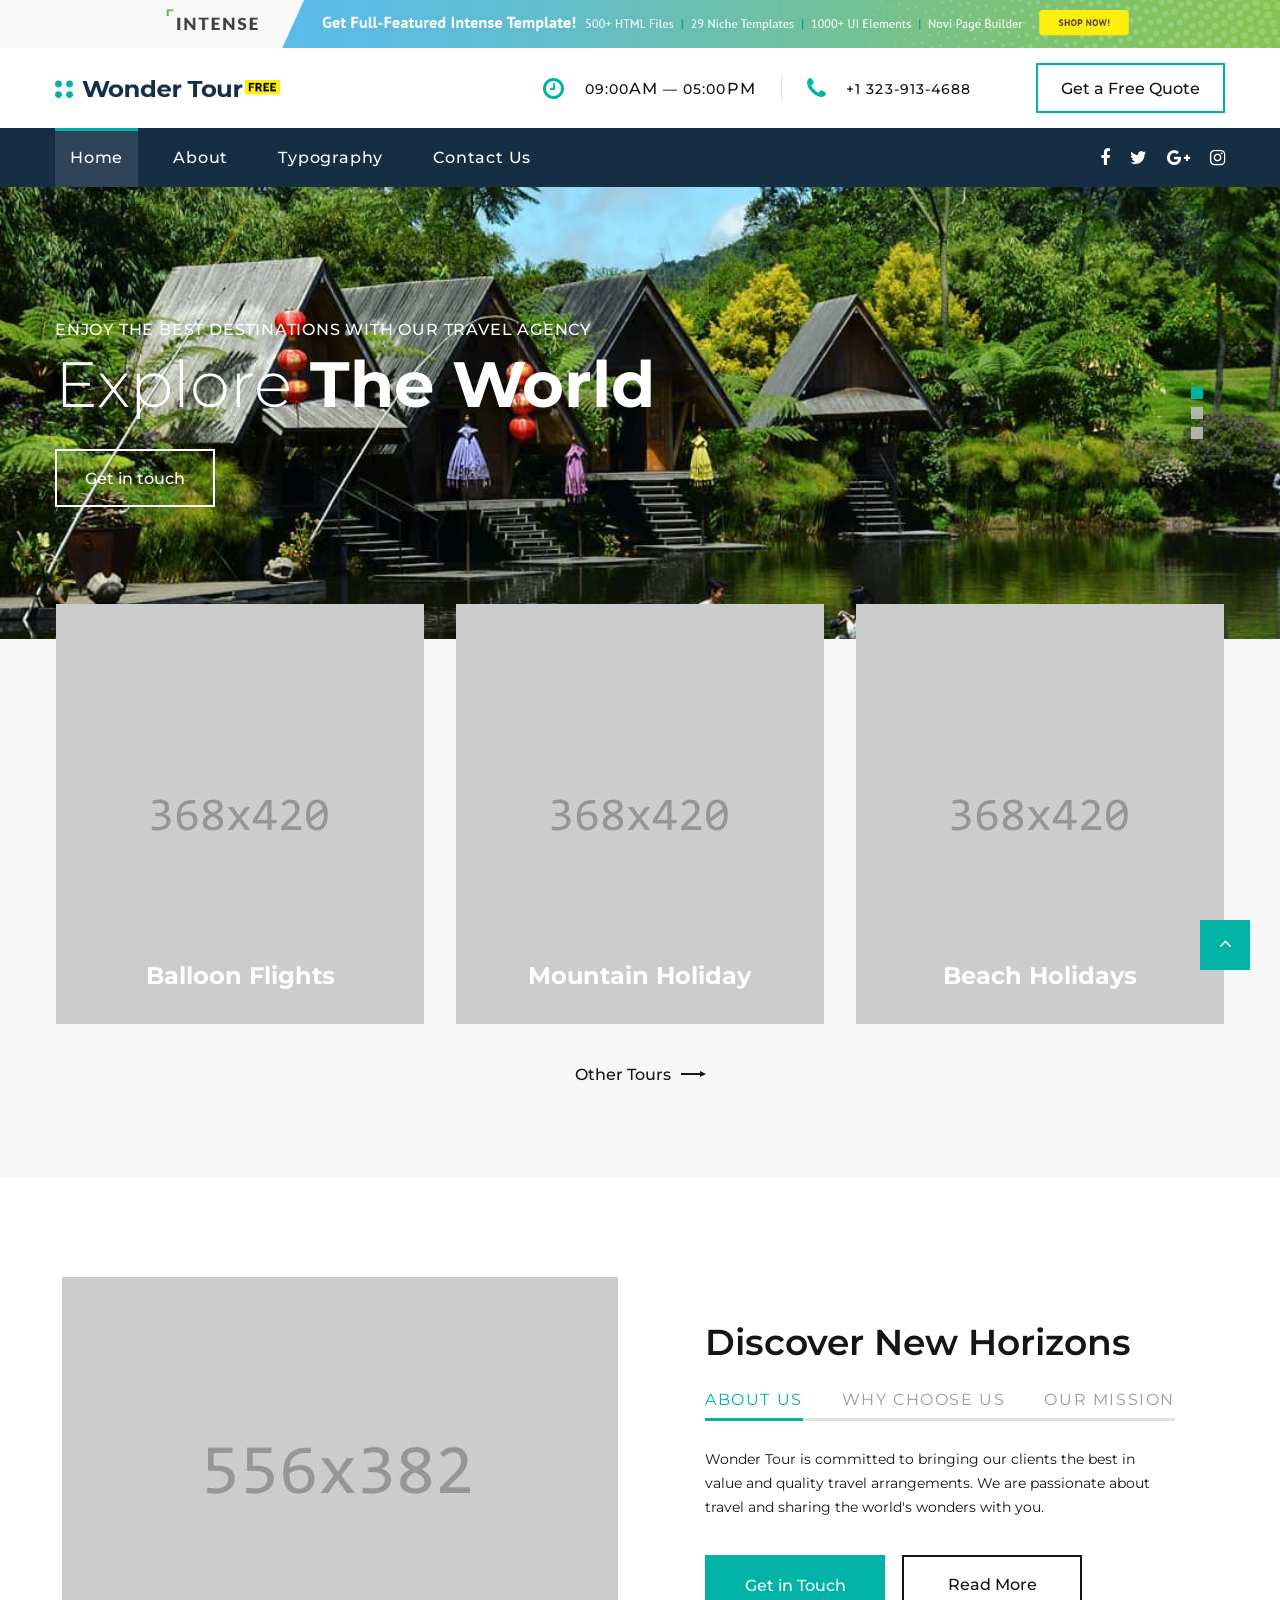
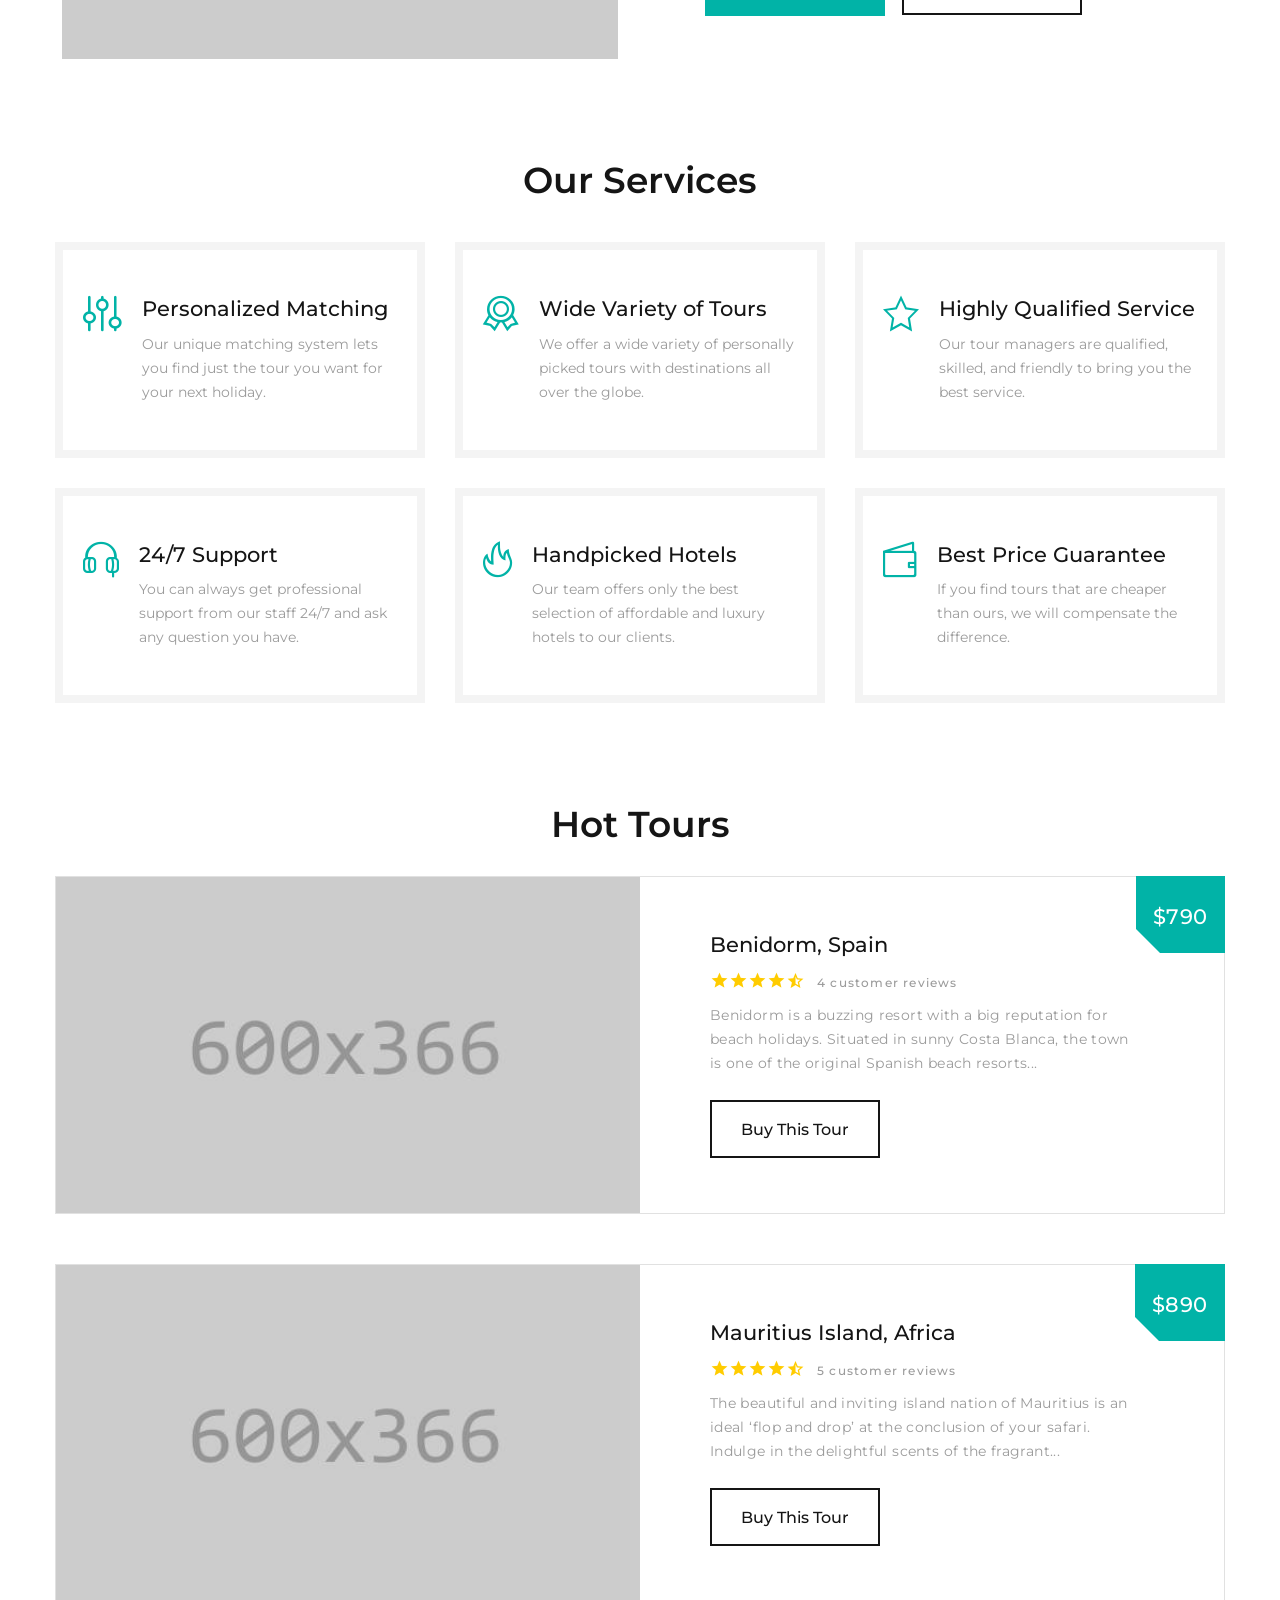
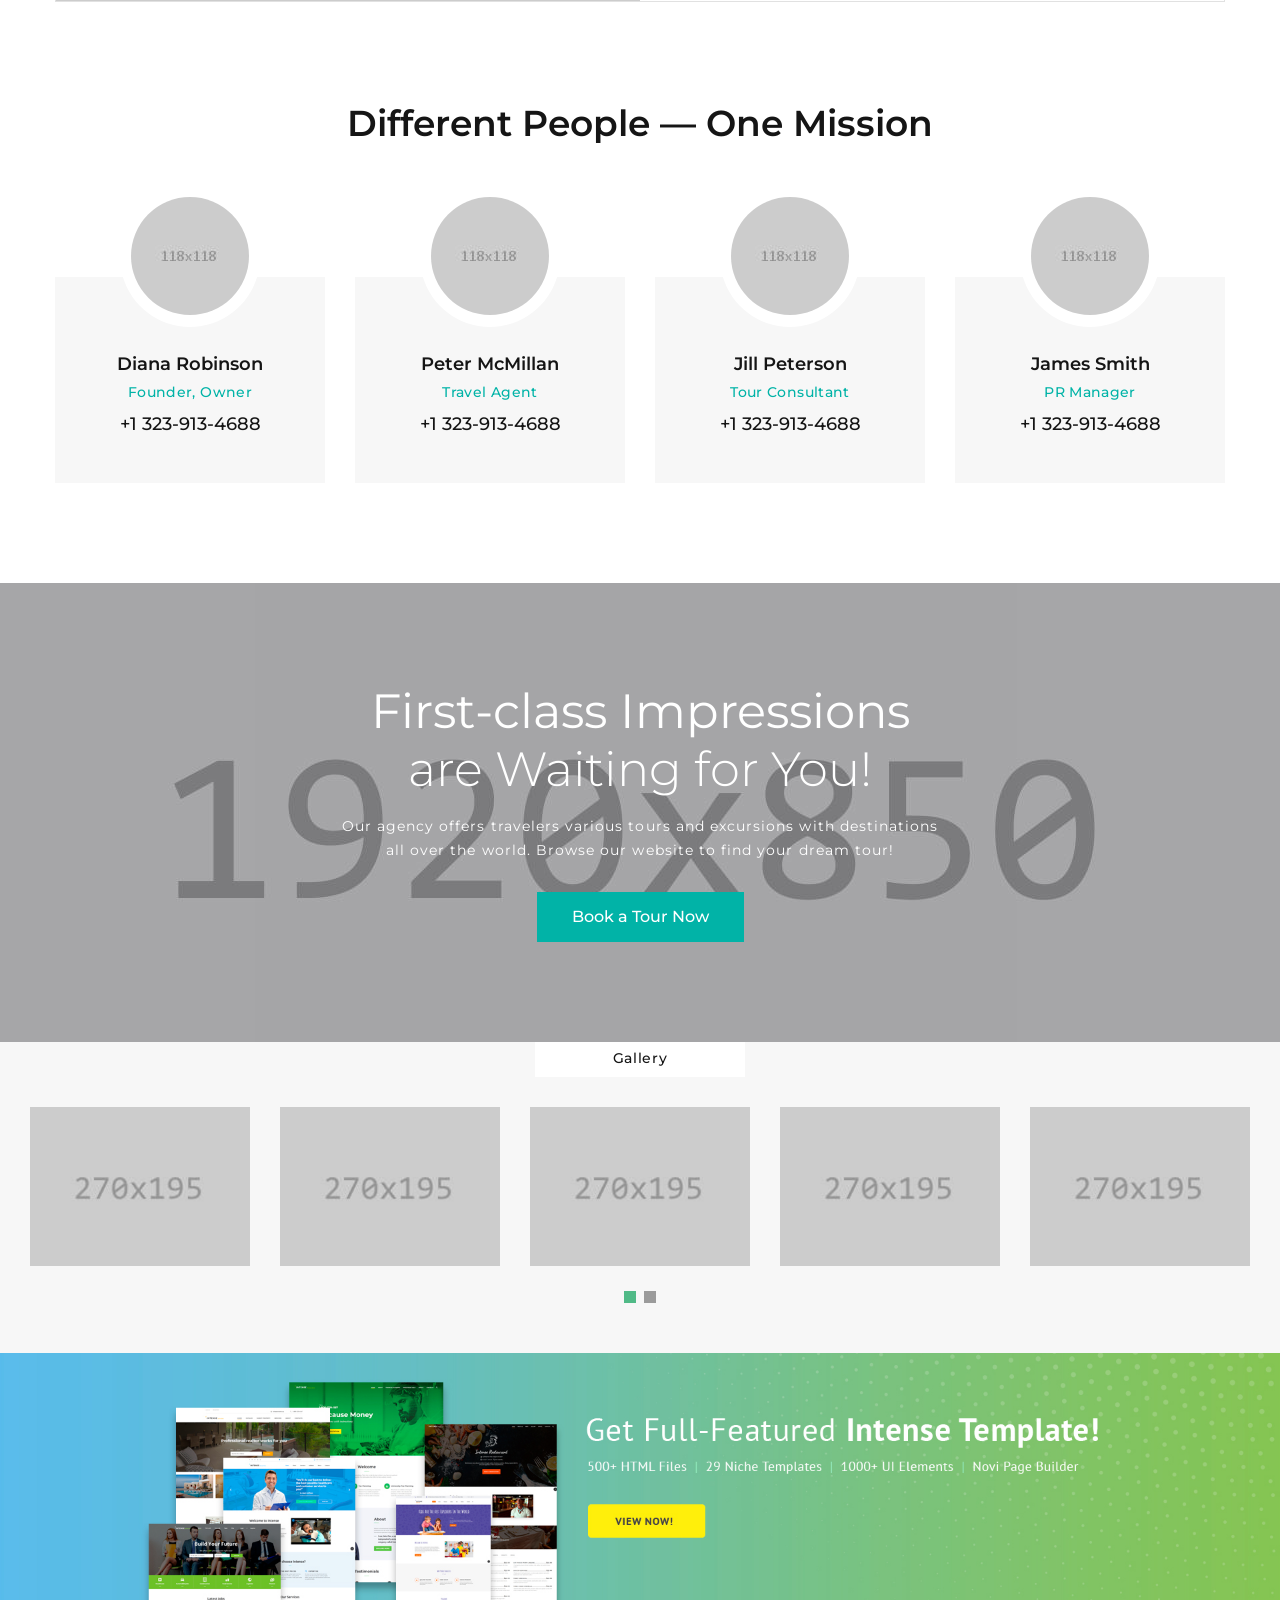
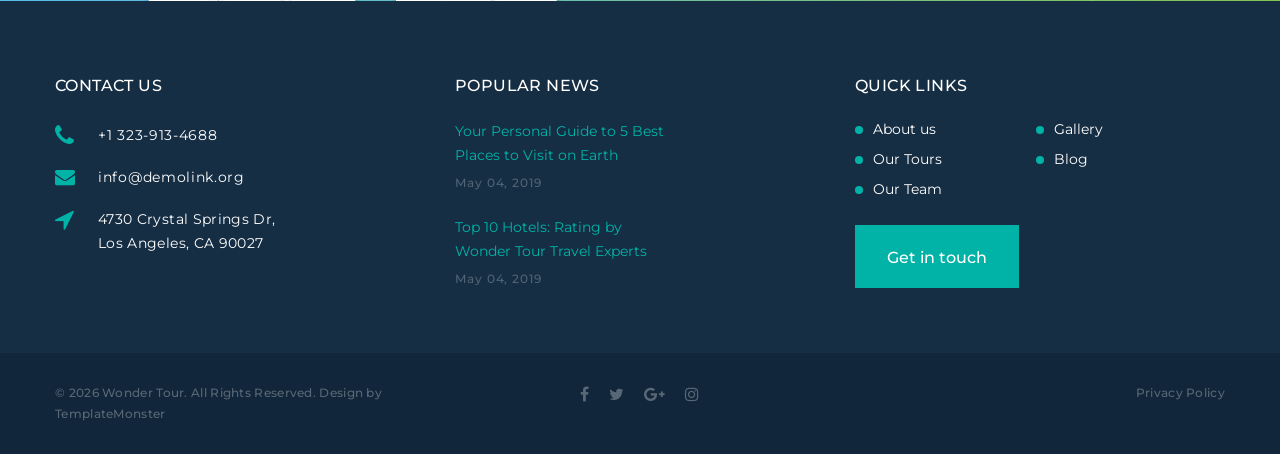
<file: public/asset/index.html>
<!DOCTYPE html>
<html class="wide wow-animation" lang="en">
  <head>
    <title>Home</title>
    <meta name="format-detection" content="telephone=no">
    <meta name="viewport" content="width=device-width, height=device-height, initial-scale=1.0, maximum-scale=1.0, user-scalable=0">
    <meta http-equiv="X-UA-Compatible" content="IE=edge">
    <meta charset="utf-8">
    <link rel="icon" href="images/favicon.ico" type="image/x-icon">
    <!-- Stylesheets-->
    <link rel="stylesheet" type="text/css" href="//fonts.googleapis.com/css?family=Montserrat:400,500,600,700%7CPoppins:400%7CTeko:300,400">
    <link rel="stylesheet" href="css/bootstrap.css">
    <link rel="stylesheet" href="css/fonts.css">
    <link rel="stylesheet" href="css/style.css">
    <style>.ie-panel{display: none;background: #212121;padding: 10px 0;box-shadow: 3px 3px 5px 0 rgba(0,0,0,.3);clear: both;text-align:center;position: relative;z-index: 1;} html.ie-10 .ie-panel, html.lt-ie-10 .ie-panel {display: block;}</style>
  </head>
  <body>
    <div class="ie-panel"><a href="http://windows.microsoft.com/en-US/internet-explorer/"><img src="images/ie8-panel/warning_bar_0000_us.jpg" height="42" width="820" alt="You are using an outdated browser. For a faster, safer browsing experience, upgrade for free today."></a></div>
    <div class="preloader">
      <div class="preloader-body">
        <div class="cssload-container">
          <div class="cssload-speeding-wheel"></div>
        </div>
        <p>Loading...</p>
      </div>
    </div>
    <div class="page">
      <!-- Page Header--><a class="banner banner-top" href="https://www.templatemonster.com/intense-multipurpose-html-template.html" target="_blank"><img src="images/intense_02.jpg" alt=""/></a>
      <header class="section page-header">
        <!-- RD Navbar-->
        <div class="rd-navbar-wrap">
          <nav class="rd-navbar rd-navbar-corporate" data-layout="rd-navbar-fixed" data-sm-layout="rd-navbar-fixed" data-md-layout="rd-navbar-fixed" data-md-device-layout="rd-navbar-fixed" data-lg-layout="rd-navbar-static" data-lg-device-layout="rd-navbar-fixed" data-xl-layout="rd-navbar-static" data-xl-device-layout="rd-navbar-static" data-xxl-layout="rd-navbar-static" data-xxl-device-layout="rd-navbar-static" data-lg-stick-up-offset="46px" data-xl-stick-up-offset="46px" data-xxl-stick-up-offset="106px" data-lg-stick-up="true" data-xl-stick-up="true" data-xxl-stick-up="true">
            <div class="rd-navbar-collapse-toggle rd-navbar-fixed-element-1" data-rd-navbar-toggle=".rd-navbar-collapse"><span></span></div>
            <div class="rd-navbar-aside-outer">
              <div class="rd-navbar-aside">
                <!-- RD Navbar Panel-->
                <div class="rd-navbar-panel">
                  <!-- RD Navbar Toggle-->
                  <button class="rd-navbar-toggle" data-rd-navbar-toggle=".rd-navbar-nav-wrap"><span></span></button>
                  <!-- RD Navbar Brand-->
                  <div class="rd-navbar-brand">
                    <!--Brand--><a class="brand" href="index.html"><img src="images/logo-default-450x37.png" alt="" width="225" height="18"/></a>
                  </div>
                </div>
                <div class="rd-navbar-aside-right rd-navbar-collapse">
                  <ul class="rd-navbar-corporate-contacts">
                    <li>
                      <div class="unit unit-spacing-xs">
                        <div class="unit-left"><span class="icon fa fa-clock-o"></span></div>
                        <div class="unit-body">
                          <p>09:00<span>am</span> — 05:00<span>pm</span></p>
                        </div>
                      </div>
                    </li>
                    <li>
                      <div class="unit unit-spacing-xs">
                        <div class="unit-left"><span class="icon fa fa-phone"></span></div>
                        <div class="unit-body"><a class="link-phone" href="tel:#">+1 323-913-4688</a></div>
                      </div>
                    </li>
                  </ul><a class="button button-md button-default-outline-2 button-ujarak" href="#">Get a Free Quote</a>
                </div>
              </div>
            </div>
            <div class="rd-navbar-main-outer">
              <div class="rd-navbar-main">
                <div class="rd-navbar-nav-wrap">
                  <ul class="list-inline list-inline-md rd-navbar-corporate-list-social">
                    <li><a class="icon fa fa-facebook" href="#"></a></li>
                    <li><a class="icon fa fa-twitter" href="#"></a></li>
                    <li><a class="icon fa fa-google-plus" href="#"></a></li>
                    <li><a class="icon fa fa-instagram" href="#"></a></li>
                  </ul>
                  <!-- RD Navbar Nav-->
                  <ul class="rd-navbar-nav">
                    <li class="rd-nav-item active"><a class="rd-nav-link" href="index.html">Home</a>
                    </li>
                    <li class="rd-nav-item"><a class="rd-nav-link" href="about.html">About</a>
                    </li>
                    <li class="rd-nav-item"><a class="rd-nav-link" href="typography.html">Typography</a>
                    </li>
                    <li class="rd-nav-item"><a class="rd-nav-link" href="contact-us.html">Contact Us</a>
                    </li>
                  </ul>
                </div>
              </div>
            </div>
          </nav>
        </div>
      </header>
      <!-- Swiper-->
      <section class="section swiper-container swiper-slider swiper-slider-corporate swiper-pagination-style-2" data-loop="true" data-autoplay="5000" data-simulate-touch="true" data-nav="false" data-direction="vertical">
        <div class="swiper-wrapper text-left">
          <div class="swiper-slide context-dark" data-slide-bg="images/slider-4-slide-1-alam.jpg">
            <div class="swiper-slide-caption section-md">
              <div class="container">
                <div class="row">
                  <div class="col-md-10">
                    <h6 class="text-uppercase" data-caption-animate="fadeInRight" data-caption-delay="0">Enjoy the Best Destinations with Our Travel Agency</h6>
                    <h2 class="oh font-weight-light" data-caption-animate="slideInUp" data-caption-delay="100"><span>Explore</span><span class="font-weight-bold"> The World</span></h2><a class="button button-default-outline button-ujarak" href="#" data-caption-animate="fadeInLeft" data-caption-delay="0">Get in touch</a>
                  </div>
                </div>
              </div>
            </div>
          </div>
          <div class="swiper-slide context-dark" data-slide-bg="images/slider-4-slide-2-1920x678.jpg">
            <div class="swiper-slide-caption section-md">
              <div class="container">
                <div class="row">
                  <div class="col-md-10">
                    <h6 class="text-uppercase" data-caption-animate="fadeInRight" data-caption-delay="0">A team of professional Travel Experts</h6>
                    <h2 class="oh font-weight-light" data-caption-animate="slideInUp" data-caption-delay="100"><span>Trust</span><span class="font-weight-bold"> Our Experience</span></h2><a class="button button-default-outline button-ujarak" href="#" data-caption-animate="fadeInLeft" data-caption-delay="0">Get in touch</a>
                  </div>
                </div>
              </div>
            </div>
          </div>
          <div class="swiper-slide context-dark" data-slide-bg="images/slider-4-slide-3-1920x678.jpg">
            <div class="swiper-slide-caption section-md">
              <div class="container">
                <div class="row">
                  <div class="col-md-10">
                    <h6 class="text-uppercase" data-caption-animate="fadeInRight" data-caption-delay="0">Build your Next Holiday Trip with Us</h6>
                    <h2 class="oh font-weight-light" data-caption-animate="slideInUp" data-caption-delay="100"><span>Create</span><span class="font-weight-bold"> Your Tour</span></h2><a class="button button-default-outline button-ujarak" href="#" data-caption-animate="fadeInLeft" data-caption-delay="0">Get in touch</a>
                  </div>
                </div>
              </div>
            </div>
          </div>
        </div>
        <!-- Swiper Pagination-->
        <div class="swiper-pagination"></div>
      </section>
      <!-- Section Box Categories-->
      <section class="section section-lg section-top-1 bg-gray-4">
        <div class="container offset-negative-1">
          <div class="box-categories cta-box-wrap">
            <div class="box-categories-content">
              <div class="row justify-content-center">
                <div class="col-md-4 wow fadeInDown col-9" data-wow-delay=".2s">
                  <ul class="list-marked-2 box-categories-list">
                    <li><a href="#"><img src="images/cta-1-368x420.jpg" alt="" width="368" height="420"/></a>
                      <h5 class="box-categories-title">Balloon Flights</h5>
                    </li>
                  </ul>
                </div>
                <div class="col-md-4 wow fadeInDown col-9" data-wow-delay=".2s">
                  <ul class="list-marked-2 box-categories-list">
                    <li><a href="#"><img src="images/cta-2-368x420.jpg" alt="" width="368" height="420"/></a>
                      <h5 class="box-categories-title">Mountain Holiday</h5>
                    </li>
                  </ul>
                </div>
                <div class="col-md-4 wow fadeInDown col-9" data-wow-delay=".2s">
                  <ul class="list-marked-2 box-categories-list">
                    <li><a href="#"><img src="images/cta-3-368x420.jpg" alt="" width="368" height="420"/></a>
                      <h5 class="box-categories-title">Beach Holidays</h5>
                    </li>
                  </ul>
                </div>
              </div>
            </div>
          </div><a class="link-classic wow fadeInUp" href="#">Other Tours<span></span></a>
          <!-- Owl Carousel-->
        </div>
      </section>
      <!-- Discover New Horizons-->
      <section class="section section-sm section-first bg-default text-md-left">
        <div class="container">
          <div class="row row-50 align-items-center justify-content-center justify-content-xl-between">
            <div class="col-lg-6 text-center wow fadeInUp"><img src="images/index-3-556x382.jpg" alt="" width="556" height="382"/>
            </div>
            <div class="col-lg-6 wow fadeInRight" data-wow-delay=".1s">
              <div class="box-width-lg-470">
                <h3>Discover New Horizons</h3>
                <!-- Bootstrap tabs-->
                <div class="tabs-custom tabs-horizontal tabs-line tabs-line-big tabs-line-style-2 text-center text-md-left" id="tabs-7">
                  <!-- Nav tabs-->
                  <ul class="nav nav-tabs">
                    <li class="nav-item" role="presentation"><a class="nav-link active" href="#tabs-7-1" data-toggle="tab">About us</a></li>
                    <li class="nav-item" role="presentation"><a class="nav-link" href="#tabs-7-2" data-toggle="tab">Why choose us</a></li>
                    <li class="nav-item" role="presentation"><a class="nav-link" href="#tabs-7-3" data-toggle="tab">Our mission</a></li>
                  </ul>
                  <!-- Tab panes-->
                  <div class="tab-content">
                    <div class="tab-pane fade show active" id="tabs-7-1">
                      <p>Wonder Tour is committed to bringing our clients the best in value and quality travel arrangements. We are passionate about travel and sharing the world's wonders with you.</p>
                      <div class="group-md group-middle"><a class="button button-secondary button-pipaluk" href="contact-us.html">Get in Touch</a><a class="button button-black-outline button-md" href="about.html">Read More</a></div>
                    </div>
                    <div class="tab-pane fade" id="tabs-7-2">
                      <p>We are proud to offer excellent quality and value for money in our tours, which give you the chance to experience your chosen destination in an authentic and exciting way.</p>
                      <div class="group-md group-middle"><a class="button button-secondary button-pipaluk" href="contact-us.html">Get in Touch</a><a class="button button-black-outline button-md" href="about.html">Read More</a></div>
                    </div>
                    <div class="tab-pane fade" id="tabs-7-3">
                      <p>Our mission is to provide the ultimate travel planning experience while becoming a one-stop shop for every travel service available in the industry.</p>
                      <div class="group-md group-middle"><a class="button button-secondary button-pipaluk" href="contact-us.html">Get in Touch</a><a class="button button-black-outline button-md" href="about.html">Read More</a></div>
                    </div>
                  </div>
                </div>
              </div>
            </div>
          </div>
        </div>
      </section>
      <!--	Our Services-->
      <section class="section section-sm">
        <div class="container">
          <h3>Our Services</h3>
          <div class="row row-30">
            <div class="col-sm-6 col-lg-4">
              <article class="box-icon-classic">
                <div class="unit box-icon-classic-body flex-column flex-md-row text-md-left flex-lg-column text-lg-center flex-xl-row text-xl-left">
                  <div class="unit-left">
                    <div class="box-icon-classic-icon fl-bigmug-line-equalization3"></div>
                  </div>
                  <div class="unit-body">
                    <h5 class="box-icon-classic-title"><a href="#">Personalized Matching</a></h5>
                    <p class="box-icon-classic-text">Our unique matching system lets you find just the tour you want for your next holiday.</p>
                  </div>
                </div>
              </article>
            </div>
            <div class="col-sm-6 col-lg-4">
              <article class="box-icon-classic">
                <div class="unit box-icon-classic-body flex-column flex-md-row text-md-left flex-lg-column text-lg-center flex-xl-row text-xl-left">
                  <div class="unit-left">
                    <div class="box-icon-classic-icon fl-bigmug-line-circular220"></div>
                  </div>
                  <div class="unit-body">
                    <h5 class="box-icon-classic-title"><a href="#">Wide Variety of Tours</a></h5>
                    <p class="box-icon-classic-text">We offer a wide variety of personally picked tours with destinations all over the globe.</p>
                  </div>
                </div>
              </article>
            </div>
            <div class="col-sm-6 col-lg-4">
              <article class="box-icon-classic">
                <div class="unit box-icon-classic-body flex-column flex-md-row text-md-left flex-lg-column text-lg-center flex-xl-row text-xl-left">
                  <div class="unit-left">
                    <div class="box-icon-classic-icon fl-bigmug-line-favourites5"></div>
                  </div>
                  <div class="unit-body">
                    <h5 class="box-icon-classic-title"><a href="#">Highly Qualified Service</a></h5>
                    <p class="box-icon-classic-text">Our tour managers are qualified, skilled, and friendly to bring you the best service.</p>
                  </div>
                </div>
              </article>
            </div>
            <div class="col-sm-6 col-lg-4">
              <article class="box-icon-classic">
                <div class="unit box-icon-classic-body flex-column flex-md-row text-md-left flex-lg-column text-lg-center flex-xl-row text-xl-left">
                  <div class="unit-left">
                    <div class="box-icon-classic-icon fl-bigmug-line-headphones32"></div>
                  </div>
                  <div class="unit-body">
                    <h5 class="box-icon-classic-title"><a href="#">24/7 Support</a></h5>
                    <p class="box-icon-classic-text">You can always get professional support from our staff 24/7 and ask any question you have.</p>
                  </div>
                </div>
              </article>
            </div>
            <div class="col-sm-6 col-lg-4">
              <article class="box-icon-classic">
                <div class="unit box-icon-classic-body flex-column flex-md-row text-md-left flex-lg-column text-lg-center flex-xl-row text-xl-left">
                  <div class="unit-left">
                    <div class="box-icon-classic-icon fl-bigmug-line-hot67"></div>
                  </div>
                  <div class="unit-body">
                    <h5 class="box-icon-classic-title"><a href="#">Handpicked Hotels</a></h5>
                    <p class="box-icon-classic-text">Our team offers only the best selection of affordable and luxury hotels to our clients.</p>
                  </div>
                </div>
              </article>
            </div>
            <div class="col-sm-6 col-lg-4">
              <article class="box-icon-classic">
                <div class="unit box-icon-classic-body flex-column flex-md-row text-md-left flex-lg-column text-lg-center flex-xl-row text-xl-left">
                  <div class="unit-left">
                    <div class="box-icon-classic-icon fl-bigmug-line-wallet26"></div>
                  </div>
                  <div class="unit-body">
                    <h5 class="box-icon-classic-title"><a href="#">Best Price Guarantee</a></h5>
                    <p class="box-icon-classic-text">If you find tours that are cheaper than ours, we will compensate the difference.</p>
                  </div>
                </div>
              </article>
            </div>
          </div>
        </div>
      </section>
      <!-- Hot tours-->
      <section class="section section-sm bg-default">
        <div class="container">
          <h3 class="oh-desktop"><span class="d-inline-block wow slideInDown">Hot Tours</span></h3>
          <div class="row row-sm row-40 row-md-50">
            <div class="col-sm-6 col-md-12 wow fadeInRight">
              <!-- Product Big-->
              <article class="product-big">
                <div class="unit flex-column flex-md-row align-items-md-stretch">
                  <div class="unit-left"><a class="product-big-figure" href="#"><img src="images/product-big-1-600x366.jpg" alt="" width="600" height="366"/></a></div>
                  <div class="unit-body">
                    <div class="product-big-body">
                      <h5 class="product-big-title"><a href="#">Benidorm, Spain</a></h5>
                      <div class="group-sm group-middle justify-content-start">
                        <div class="product-big-rating"><span class="icon material-icons-star"></span><span class="icon material-icons-star"></span><span class="icon material-icons-star"></span><span class="icon material-icons-star"></span><span class="icon material-icons-star_half"></span></div><a class="product-big-reviews" href="#">4 customer reviews</a>
                      </div>
                      <p class="product-big-text">Benidorm is a buzzing resort with a big reputation for beach holidays. Situated in sunny Costa Blanca, the town is one of the original Spanish beach resorts...</p><a class="button button-black-outline button-ujarak" href="#">Buy This Tour</a>
                      <div class="product-big-price-wrap"><span class="product-big-price">$790</span></div>
                    </div>
                  </div>
                </div>
              </article>
            </div>
            <div class="col-sm-6 col-md-12 wow fadeInLeft">
              <!-- Product Big-->
              <article class="product-big">
                <div class="unit flex-column flex-md-row align-items-md-stretch">
                  <div class="unit-left"><a class="product-big-figure" href="#"><img src="images/product-big-2-600x366.jpg" alt="" width="600" height="366"/></a></div>
                  <div class="unit-body">
                    <div class="product-big-body">
                      <h5 class="product-big-title"><a href="#">Mauritius Island, Africa</a></h5>
                      <div class="group-sm group-middle justify-content-start">
                        <div class="product-big-rating"><span class="icon material-icons-star"></span><span class="icon material-icons-star"></span><span class="icon material-icons-star"></span><span class="icon material-icons-star"></span><span class="icon material-icons-star_half"></span></div><a class="product-big-reviews" href="#">5 customer reviews</a>
                      </div>
                      <p class="product-big-text">The beautiful and inviting island nation of Mauritius is an ideal ‘flop and drop’ at the conclusion of your safari. Indulge in the delightful scents of the fragrant...</p><a class="button button-black-outline button-ujarak" href="#">Buy This Tour</a>
                      <div class="product-big-price-wrap"><span class="product-big-price">$890</span></div>
                    </div>
                  </div>
                </div>
              </article>
            </div>
          </div>
        </div>
      </section>
      <!-- Different People-->
      <section class="section section-sm">
        <div class="container">
          <h3 class="title-block find-car oh"><span class="d-inline-block wow slideInUp">Different People — One Mission</span></h3>
          <div class="row row-30 justify-content-center box-ordered">
            <div class="col-sm-6 col-md-5 col-lg-3">
              <!-- Team Modern-->
              <article class="team-modern">
                <div class="team-modern-header"><a class="team-modern-figure" href="#"><img class="img-circles" src="images/user-1-118x118.jpg" alt="" width="118" height="118"/></a>
                  <svg x="0px" y="0px" width="270px" height="70px" viewbox="0 0 270 70" enable-background="new 0 0 270 70" xml:space="preserve">
                    <g>
                      <path fill="#161616" d="M202.085,0C193.477,28.912,166.708,50,135,50S76.523,28.912,67.915,0H0v70h270V0H202.085z"></path>
                    </g>
                  </svg>
                </div>
                <div class="team-modern-caption">
                  <h6 class="team-modern-name"><a href="#">Diana Robinson</a></h6>
                  <p class="team-modern-status">Founder, Owner</p>
                  <h6 class="team-modern-phone"><a href="tel:#">+1 323-913-4688</a></h6>
                </div>
              </article>
            </div>
            <div class="col-sm-6 col-md-5 col-lg-3">
              <!-- Team Modern-->
              <article class="team-modern">
                <div class="team-modern-header"><a class="team-modern-figure" href="#"><img class="img-circles" src="images/user-2-118x118.jpg" alt="" width="118" height="118"/></a>
                  <svg x="0px" y="0px" width="270px" height="70px" viewbox="0 0 270 70" enable-background="new 0 0 270 70" xml:space="preserve">
                    <g>
                      <path fill="#161616" d="M202.085,0C193.477,28.912,166.708,50,135,50S76.523,28.912,67.915,0H0v70h270V0H202.085z"></path>
                    </g>
                  </svg>
                </div>
                <div class="team-modern-caption">
                  <h6 class="team-modern-name"><a href="#">Peter McMillan</a></h6>
                  <p class="team-modern-status">Travel Agent</p>
                  <h6 class="team-modern-phone"><a href="tel:#">+1 323-913-4688</a></h6>
                </div>
              </article>
            </div>
            <div class="col-sm-6 col-md-5 col-lg-3">
              <!-- Team Modern-->
              <article class="team-modern">
                <div class="team-modern-header"><a class="team-modern-figure" href="#"><img class="img-circles" src="images/user-3-118x118.jpg" alt="" width="118" height="118"/></a>
                  <svg x="0px" y="0px" width="270px" height="70px" viewbox="0 0 270 70" enable-background="new 0 0 270 70" xml:space="preserve">
                    <g>
                      <path fill="#161616" d="M202.085,0C193.477,28.912,166.708,50,135,50S76.523,28.912,67.915,0H0v70h270V0H202.085z"></path>
                    </g>
                  </svg>
                </div>
                <div class="team-modern-caption">
                  <h6 class="team-modern-name"><a href="#">Jill Peterson</a></h6>
                  <p class="team-modern-status">Tour Consultant</p>
                  <h6 class="team-modern-phone"><a href="tel:#">+1 323-913-4688</a></h6>
                </div>
              </article>
            </div>
            <div class="col-sm-6 col-md-5 col-lg-3">
              <!-- Team Modern-->
              <article class="team-modern">
                <div class="team-modern-header"><a class="team-modern-figure" href="#"><img class="img-circles" src="images/user-4-118x118.jpg" alt="" width="118" height="118"/></a>
                  <svg x="0px" y="0px" width="270px" height="70px" viewbox="0 0 270 70" enable-background="new 0 0 270 70" xml:space="preserve">
                    <g>
                      <path fill="#161616" d="M202.085,0C193.477,28.912,166.708,50,135,50S76.523,28.912,67.915,0H0v70h270V0H202.085z"></path>
                    </g>
                  </svg>
                </div>
                <div class="team-modern-caption">
                  <h6 class="team-modern-name"><a href="#">James Smith</a></h6>
                  <p class="team-modern-status">PR Manager</p>
                  <h6 class="team-modern-phone"><a href="tel:#">+1 323-913-4688</a></h6>
                </div>
              </article>
            </div>
          </div>
        </div>
      </section>
      <!-- Section Subscribe-->
      <section class="section bg-default text-center offset-top-50">
        <div class="parallax-container" data-parallax-img="images/parallax-1-1920x850.jpg">
          <div class="parallax-content section-xl section-inset-custom-1 context-dark bg-overlay-2-21">
            <div class="container">
              <h2 class="heading-2 oh font-weight-normal wow slideInDown"><span class="d-block font-weight-semi-bold">First-class Impressions</span><span class="d-block font-weight-light">are Waiting for You!</span></h2>
              <p class="text-width-medium text-spacing-75 wow fadeInLeft" data-wow-delay=".1s">Our agency offers travelers various tours and excursions with destinations all over the world. Browse our website to find your dream tour!</p><a class="button button-secondary button-pipaluk" href="#">Book a Tour Now</a>
            </div>
          </div>
        </div>
      </section>
      <!--	Instagrram wondertour-->
      <section class="section section-sm section-top-0 section-fluid section-relative bg-gray-4">
        <div class="container-fluid">
          <h6 class="gallery-title">Gallery</h6>
          <!-- Owl Carousel-->
          <div class="owl-carousel owl-classic owl-dots-secondary" data-items="1" data-sm-items="2" data-md-items="3" data-lg-items="4" data-xl-items="5" data-xxl-items="6" data-stage-padding="15" data-xxl-stage-padding="0" data-margin="30" data-autoplay="true" data-nav="true" data-dots="true">
            <!-- Thumbnail Classic-->
            <article class="thumbnail thumbnail-mary">
              <div class="thumbnail-mary-figure"><img src="images/gallery-image-1-270x195.jpg" alt="" width="270" height="195"/>
              </div>
              <div class="thumbnail-mary-caption"><a class="icon fl-bigmug-line-zoom60" href="images/gallery-image-1-1200x800-original.jpg" data-lightgallery="item"><img src="images/gallery-image-1-270x195.jpg" alt="" width="270" height="195"/></a>
              </div>
            </article>
            <!-- Thumbnail Classic-->
            <article class="thumbnail thumbnail-mary">
              <div class="thumbnail-mary-figure"><img src="images/gallery-image-2-270x195.jpg" alt="" width="270" height="195"/>
              </div>
              <div class="thumbnail-mary-caption"><a class="icon fl-bigmug-line-zoom60" href="images/gallery-image-2-1200x800-original.jpg" data-lightgallery="item"><img src="images/gallery-image-2-270x195.jpg" alt="" width="270" height="195"/></a>
              </div>
            </article>
            <!-- Thumbnail Classic-->
            <article class="thumbnail thumbnail-mary">
              <div class="thumbnail-mary-figure"><img src="images/gallery-image-3-270x195.jpg" alt="" width="270" height="195"/>
              </div>
              <div class="thumbnail-mary-caption"><a class="icon fl-bigmug-line-zoom60" href="images/gallery-image-3-1200x800-original.jpg" data-lightgallery="item"><img src="images/gallery-image-3-270x195.jpg" alt="" width="270" height="195"/></a>
              </div>
            </article>
            <!-- Thumbnail Classic-->
            <article class="thumbnail thumbnail-mary">
              <div class="thumbnail-mary-figure"><img src="images/gallery-image-4-270x195.jpg" alt="" width="270" height="195"/>
              </div>
              <div class="thumbnail-mary-caption"><a class="icon fl-bigmug-line-zoom60" href="images/gallery-image-4-1200x800-original.jpg" data-lightgallery="item"><img src="images/gallery-image-4-270x195.jpg" alt="" width="270" height="195"/></a>
              </div>
            </article>
            <!-- Thumbnail Classic-->
            <article class="thumbnail thumbnail-mary">
              <div class="thumbnail-mary-figure"><img src="images/gallery-image-5-270x195.jpg" alt="" width="270" height="195"/>
              </div>
              <div class="thumbnail-mary-caption"><a class="icon fl-bigmug-line-zoom60" href="images/gallery-image-5-1200x800-original.jpg" data-lightgallery="item"><img src="images/gallery-image-5-270x195.jpg" alt="" width="270" height="195"/></a>
              </div>
            </article>
            <!-- Thumbnail Classic-->
            <article class="thumbnail thumbnail-mary">
              <div class="thumbnail-mary-figure"><img src="images/gallery-image-6-270x195.jpg" alt="" width="270" height="195"/>
              </div>
              <div class="thumbnail-mary-caption"><a class="icon fl-bigmug-line-zoom60" href="images/gallery-image-6-1200x800-original.jpg" data-lightgallery="item"><img src="images/gallery-image-6-270x195.jpg" alt="" width="270" height="195"/></a>
              </div>
            </article>
            <!-- Thumbnail Classic-->
            <article class="thumbnail thumbnail-mary">
              <div class="thumbnail-mary-figure"><img src="images/gallery-image-7-270x195.jpg" alt="" width="270" height="195"/>
              </div>
              <div class="thumbnail-mary-caption"><a class="icon fl-bigmug-line-zoom60" href="images/gallery-image-7-1200x800-original.jpg" data-lightgallery="item"><img src="images/gallery-image-7-270x195.jpg" alt="" width="270" height="195"/></a>
              </div>
            </article>
          </div>
        </div>
      </section>
      <!-- Page Footer--><a class="banner" href="https://www.templatemonster.com/intense-multipurpose-html-template.html" target="_blank"><img src="images/intense_big_02.jpg" alt=""/></a>
      <footer class="section footer-corporate context-dark">
        <div class="footer-corporate-inset">
          <div class="container">
            <div class="row row-40 justify-content-lg-between">
              <div class="col-sm-6 col-md-12 col-lg-3 col-xl-4">
                <div class="oh-desktop">
                  <div class="wow slideInRight" data-wow-delay="0s">
                    <h6 class="text-spacing-100 text-uppercase">Contact us</h6>
                    <ul class="footer-contacts d-inline-block d-sm-block">
                      <li>
                        <div class="unit">
                          <div class="unit-left"><span class="icon fa fa-phone"></span></div>
                          <div class="unit-body"><a class="link-phone" href="tel:#">+1 323-913-4688</a></div>
                        </div>
                      </li>
                      <li>
                        <div class="unit">
                          <div class="unit-left"><span class="icon fa fa-envelope"></span></div>
                          <div class="unit-body"><a class="link-aemail" href="mailto:#">info@demolink.org</a></div>
                        </div>
                      </li>
                      <li>
                        <div class="unit">
                          <div class="unit-left"><span class="icon fa fa-location-arrow"></span></div>
                          <div class="unit-body"><a class="link-location" href="#">4730 Crystal Springs Dr, Los Angeles, CA 90027</a></div>
                        </div>
                      </li>
                    </ul>
                  </div>
                </div>
              </div>
              <div class="col-sm-6 col-md-5 col-lg-3 col-xl-4">
                <div class="oh-desktop">
                  <div class="wow slideInDown" data-wow-delay="0s">
                    <h6 class="text-spacing-100 text-uppercase">Popular news</h6>
                    <!-- Post Minimal 2-->
                    <article class="post post-minimal-2">
                      <p class="post-minimal-2-title"><a href="#">Your Personal Guide to 5 Best Places to Visit on Earth</a></p>
                      <div class="post-minimal-2-time">
                        <time datetime="2019-05-04">May 04, 2019</time>
                      </div>
                    </article>
                    <!-- Post Minimal 2-->
                    <article class="post post-minimal-2">
                      <p class="post-minimal-2-title"><a href="#">Top 10 Hotels: Rating by Wonder Tour Travel Experts</a></p>
                      <div class="post-minimal-2-time">
                        <time datetime="2019-05-04">May 04, 2019</time>
                      </div>
                    </article>
                  </div>
                </div>
              </div>
              <div class="col-sm-11 col-md-7 col-lg-5 col-xl-4">
                <div class="oh-desktop">
                  <div class="wow slideInLeft" data-wow-delay="0s">
                    <h6 class="text-spacing-100 text-uppercase">Quick links</h6>
                    <ul class="row-6 list-0 list-marked list-marked-md list-marked-secondary list-custom-2">
                      <li><a href="about.html">About us</a></li>
                      <li><a href="#">Our Tours</a></li>
                      <li><a href="#">Our Team</a></li>
                      <li><a href="#">Gallery</a></li>
                      <li><a href="#">Blog</a></li>
                    </ul>
                    <div class="group-md group-middle justify-content-sm-start"><a class="button button-lg button-primary button-ujarak" href="#">Get in touch</a></div>
                  </div>
                </div>
              </div>
            </div>
          </div>
        </div>
        <div class="footer-corporate-bottom-panel">
          <div class="container">
            <div class="row justfy-content-xl-space-berween row-10 align-items-md-center2">
              <div class="col-sm-6 col-md-4 text-sm-right text-md-center">
                <div>
                  <ul class="list-inline list-inline-sm footer-social-list-2">
                    <li><a class="icon fa fa-facebook" href="#"></a></li>
                    <li><a class="icon fa fa-twitter" href="#"></a></li>
                    <li><a class="icon fa fa-google-plus" href="#"></a></li>
                    <li><a class="icon fa fa-instagram" href="#"></a></li>
                  </ul>
                </div>
              </div>
              <div class="col-sm-6 col-md-4 order-sm-first">
                <!-- Rights-->
                <p class="rights"><span>&copy;&nbsp;</span><span class="copyright-year"></span><span>&nbsp;</span><span>Wonder Tour</span>. All Rights Reserved. Design by <a href="https://www.templatemonster.com">TemplateMonster</a></p>
              </div>
              <div class="col-sm-6 col-md-4 text-md-right">
                <p class="rights"><a href="#">Privacy Policy</a></p>
              </div>
            </div>
          </div>
        </div>
      </footer>
    </div>
    <!-- Global Mailform Output-->
    <div class="snackbars" id="form-output-global"></div>
    <!-- Javascript-->
    <script src="js/core.min.js"></script>
    <script src="js/script.js"></script>
  </body>
</html>
</file>
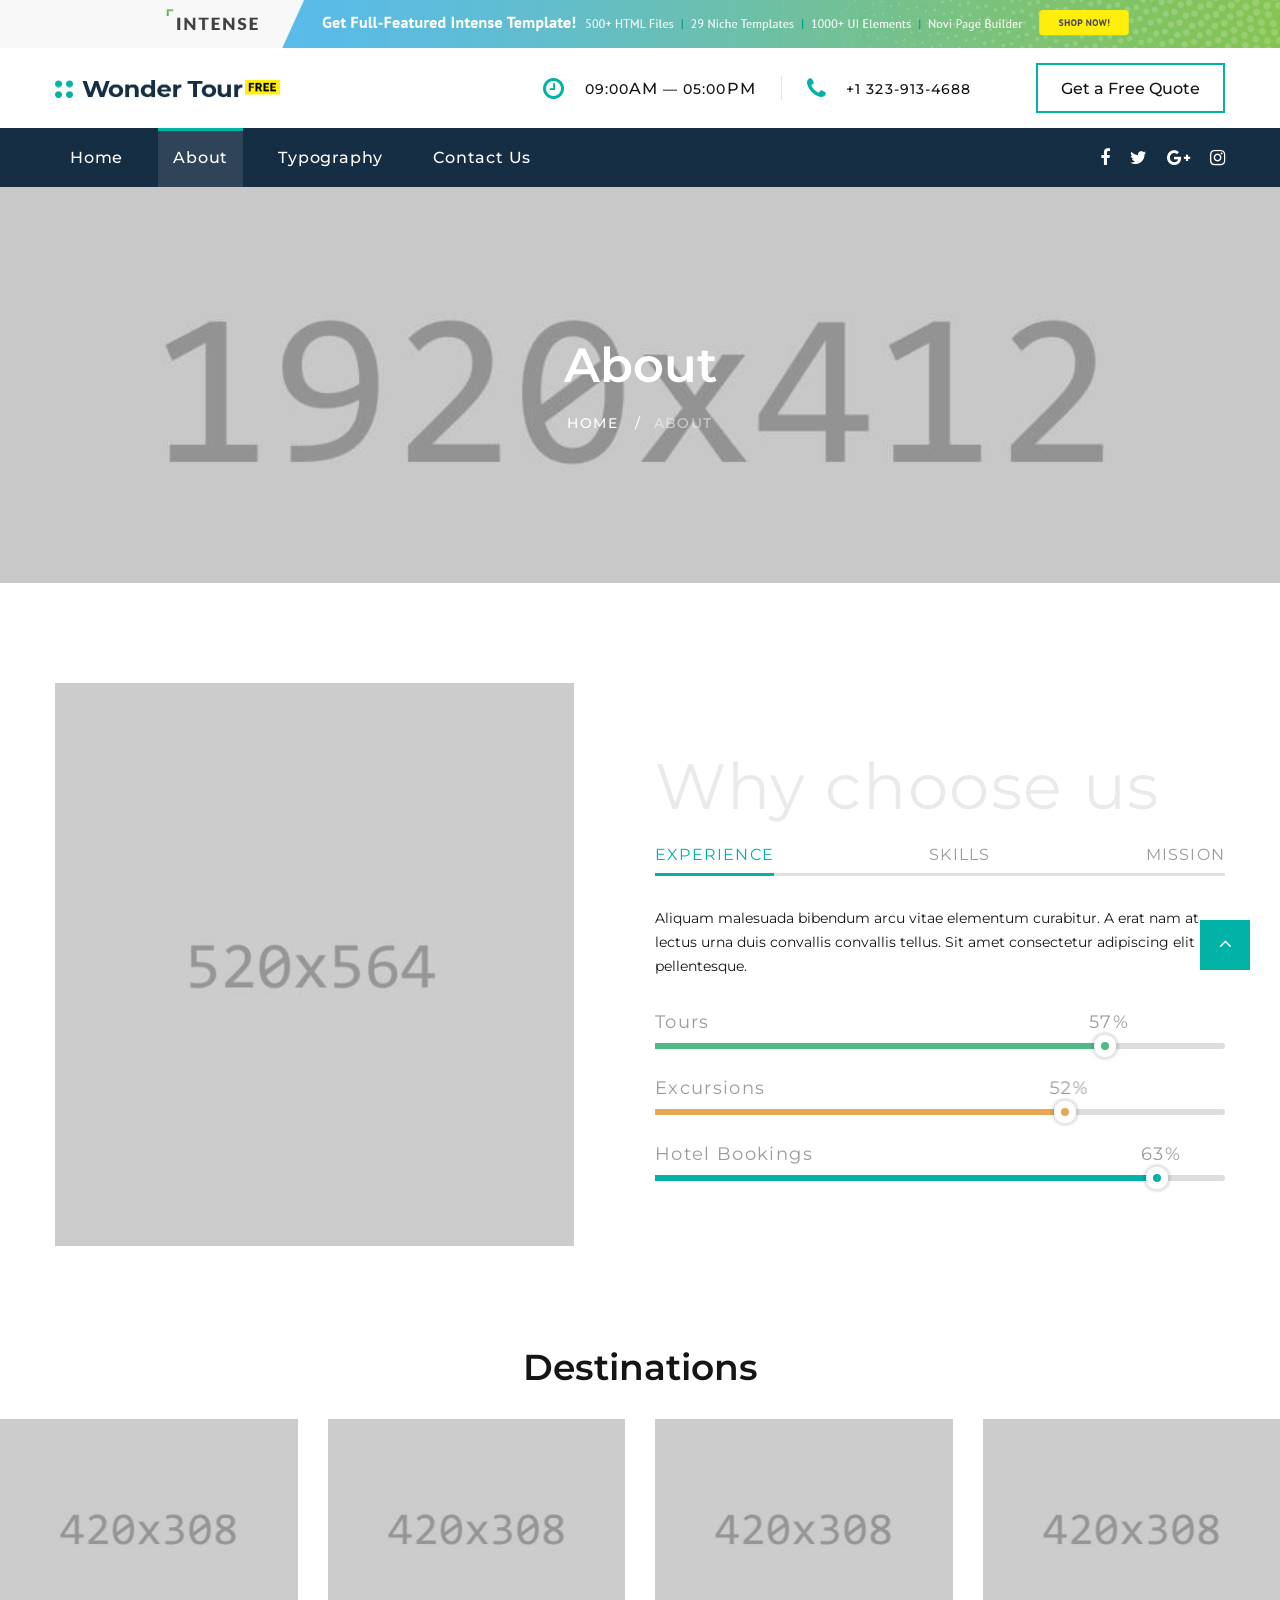
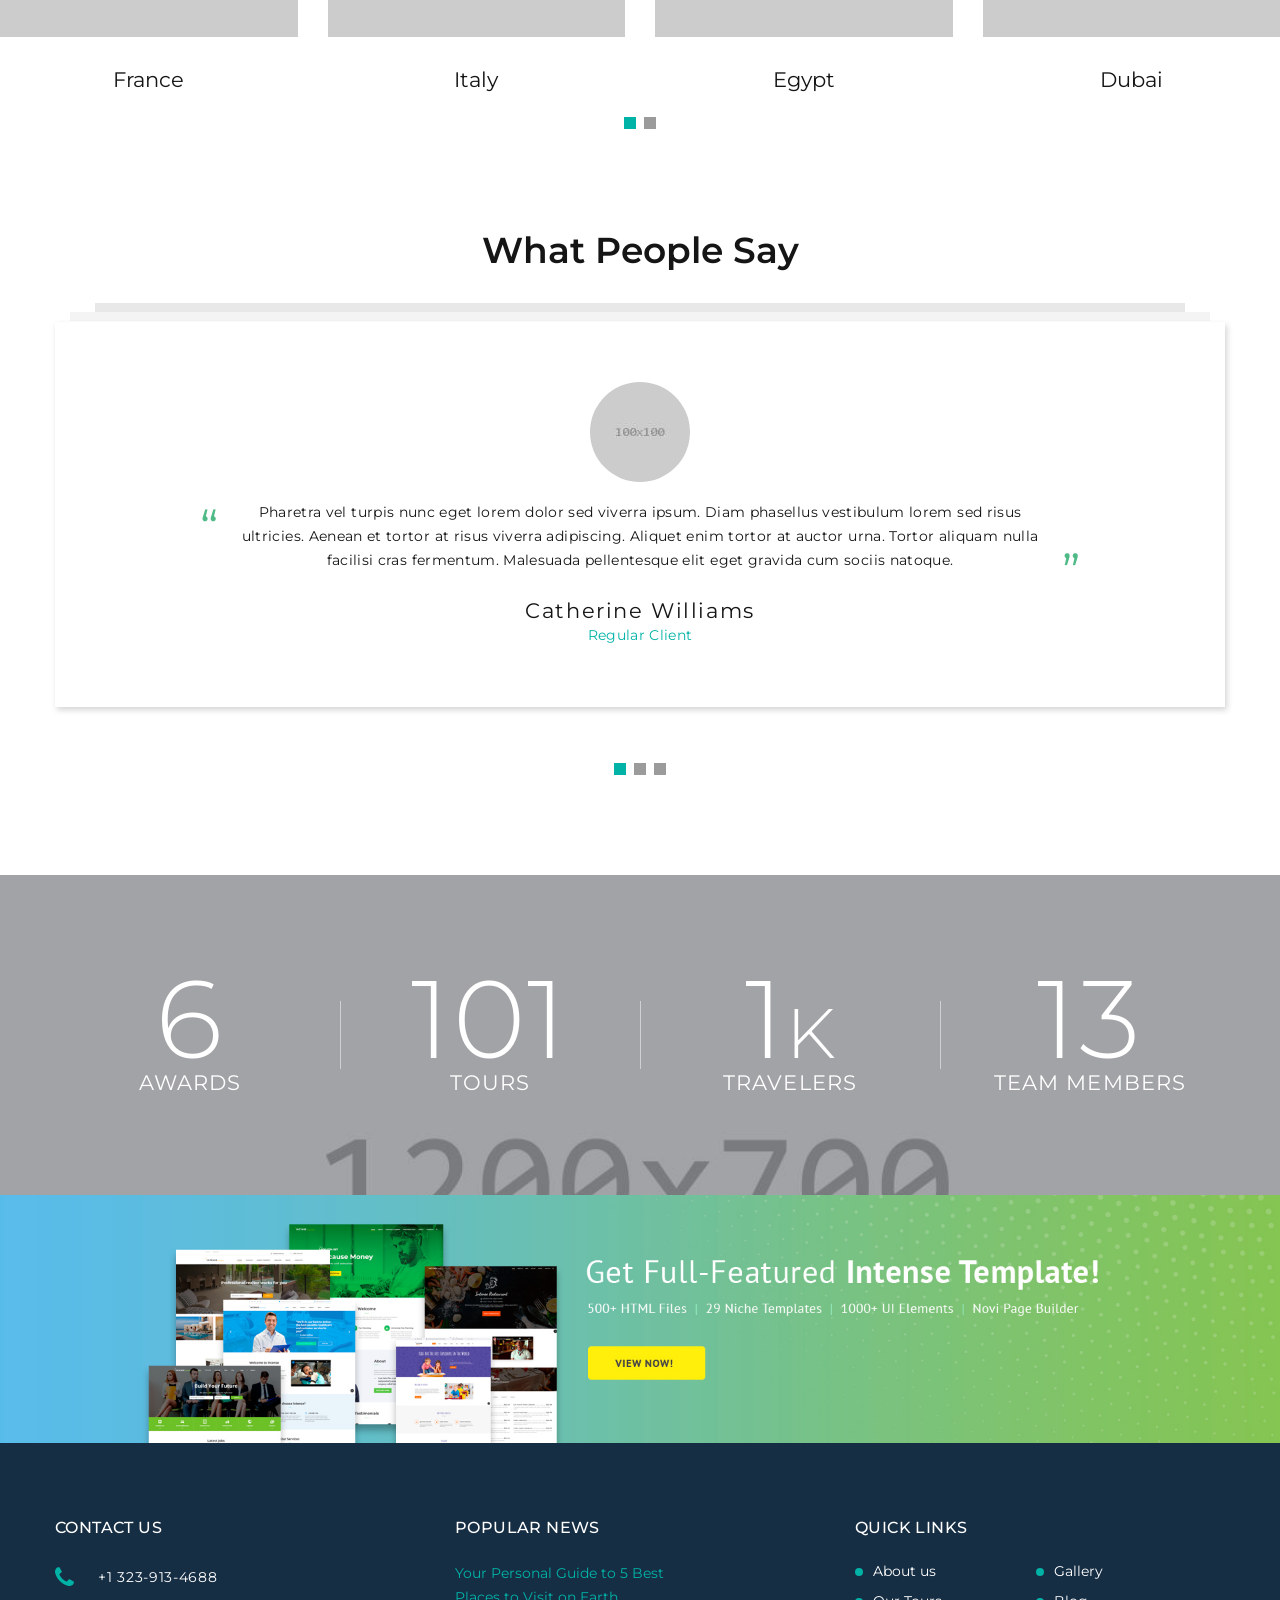
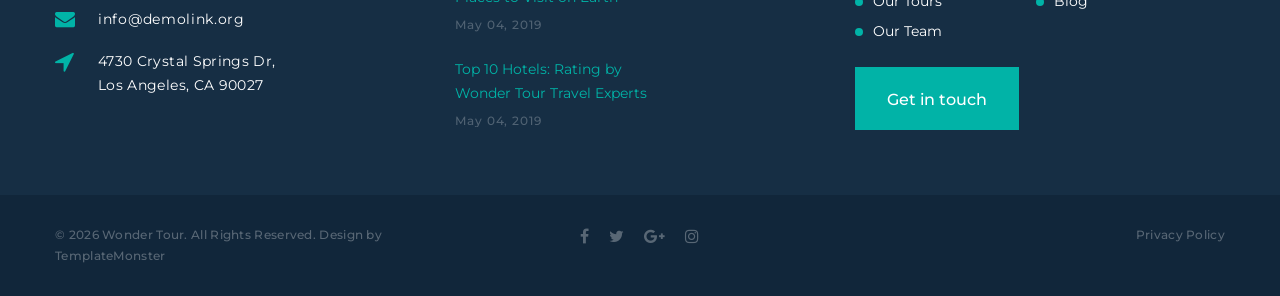
<file: public/asset/about.html>
<!DOCTYPE html>
<html class="wide wow-animation" lang="en">
  <head>
    <title>About</title>
    <meta name="format-detection" content="telephone=no">
    <meta name="viewport" content="width=device-width, height=device-height, initial-scale=1.0, maximum-scale=1.0, user-scalable=0">
    <meta http-equiv="X-UA-Compatible" content="IE=edge">
    <meta charset="utf-8">
    <link rel="icon" href="images/favicon.ico" type="image/x-icon">
    <!-- Stylesheets-->
    <link rel="stylesheet" type="text/css" href="//fonts.googleapis.com/css?family=Montserrat:400,500,600,700%7CPoppins:400%7CTeko:300,400">
    <link rel="stylesheet" href="css/bootstrap.css">
    <link rel="stylesheet" href="css/fonts.css">
    <link rel="stylesheet" href="css/style.css">
    <style>.ie-panel{display: none;background: #212121;padding: 10px 0;box-shadow: 3px 3px 5px 0 rgba(0,0,0,.3);clear: both;text-align:center;position: relative;z-index: 1;} html.ie-10 .ie-panel, html.lt-ie-10 .ie-panel {display: block;}</style>
  </head>
  <body>
    <div class="ie-panel"><a href="http://windows.microsoft.com/en-US/internet-explorer/"><img src="images/ie8-panel/warning_bar_0000_us.jpg" height="42" width="820" alt="You are using an outdated browser. For a faster, safer browsing experience, upgrade for free today."></a></div>
    <div class="preloader">
      <div class="preloader-body">
        <div class="cssload-container">
          <div class="cssload-speeding-wheel"></div>
        </div>
        <p>Loading...</p>
      </div>
    </div>
    <div class="page">
      <!-- Page Header--><a class="banner banner-top" href="https://www.templatemonster.com/intense-multipurpose-html-template.html" target="_blank"><img src="images/intense_02.jpg" alt=""/></a>
      <header class="section page-header">
        <!-- RD Navbar-->
        <div class="rd-navbar-wrap">
          <nav class="rd-navbar rd-navbar-corporate" data-layout="rd-navbar-fixed" data-sm-layout="rd-navbar-fixed" data-md-layout="rd-navbar-fixed" data-md-device-layout="rd-navbar-fixed" data-lg-layout="rd-navbar-static" data-lg-device-layout="rd-navbar-fixed" data-xl-layout="rd-navbar-static" data-xl-device-layout="rd-navbar-static" data-xxl-layout="rd-navbar-static" data-xxl-device-layout="rd-navbar-static" data-lg-stick-up-offset="46px" data-xl-stick-up-offset="46px" data-xxl-stick-up-offset="106px" data-lg-stick-up="true" data-xl-stick-up="true" data-xxl-stick-up="true">
            <div class="rd-navbar-collapse-toggle rd-navbar-fixed-element-1" data-rd-navbar-toggle=".rd-navbar-collapse"><span></span></div>
            <div class="rd-navbar-aside-outer">
              <div class="rd-navbar-aside">
                <!-- RD Navbar Panel-->
                <div class="rd-navbar-panel">
                  <!-- RD Navbar Toggle-->
                  <button class="rd-navbar-toggle" data-rd-navbar-toggle=".rd-navbar-nav-wrap"><span></span></button>
                  <!-- RD Navbar Brand-->
                  <div class="rd-navbar-brand">
                    <!--Brand--><a class="brand" href="index.html"><img src="images/logo-default-450x37.png" alt="" width="225" height="18"/></a>
                  </div>
                </div>
                <div class="rd-navbar-aside-right rd-navbar-collapse">
                  <ul class="rd-navbar-corporate-contacts">
                    <li>
                      <div class="unit unit-spacing-xs">
                        <div class="unit-left"><span class="icon fa fa-clock-o"></span></div>
                        <div class="unit-body">
                          <p>09:00<span>am</span> — 05:00<span>pm</span></p>
                        </div>
                      </div>
                    </li>
                    <li>
                      <div class="unit unit-spacing-xs">
                        <div class="unit-left"><span class="icon fa fa-phone"></span></div>
                        <div class="unit-body"><a class="link-phone" href="tel:#">+1 323-913-4688</a></div>
                      </div>
                    </li>
                  </ul><a class="button button-md button-default-outline-2 button-ujarak" href="#">Get a Free Quote</a>
                </div>
              </div>
            </div>
            <div class="rd-navbar-main-outer">
              <div class="rd-navbar-main">
                <div class="rd-navbar-nav-wrap">
                  <ul class="list-inline list-inline-md rd-navbar-corporate-list-social">
                    <li><a class="icon fa fa-facebook" href="#"></a></li>
                    <li><a class="icon fa fa-twitter" href="#"></a></li>
                    <li><a class="icon fa fa-google-plus" href="#"></a></li>
                    <li><a class="icon fa fa-instagram" href="#"></a></li>
                  </ul>
                  <!-- RD Navbar Nav-->
                  <ul class="rd-navbar-nav">
                    <li class="rd-nav-item"><a class="rd-nav-link" href="index.html">Home</a>
                    </li>
                    <li class="rd-nav-item active"><a class="rd-nav-link" href="about.html">About</a>
                    </li>
                    <li class="rd-nav-item"><a class="rd-nav-link" href="typography.html">Typography</a>
                    </li>
                    <li class="rd-nav-item"><a class="rd-nav-link" href="contact-us.html">Contact Us</a>
                    </li>
                  </ul>
                </div>
              </div>
            </div>
          </nav>
        </div>
      </header>
      <!-- Breadcrumbs -->
      <section class="breadcrumbs-custom-inset">
        <div class="breadcrumbs-custom context-dark bg-overlay-60">
          <div class="container">
            <h2 class="breadcrumbs-custom-title">About</h2>
            <ul class="breadcrumbs-custom-path">
              <li><a href="index.html">Home</a></li>
              <li class="active">About</li>
            </ul>
          </div>
          <div class="box-position" style="background-image: url(images/breadcrumbs-bg.jpg);"></div>
        </div>
      </section>
      <!-- Why choose us-->
      <section class="section section-sm section-first bg-default text-md-left">
        <div class="container">
          <div class="row row-50 justify-content-center align-items-xl-center">
            <div class="col-md-10 col-lg-5 col-xl-6"><img src="images/about-1-519x564.jpg" alt="" width="519" height="564"/>
            </div>
            <div class="col-md-10 col-lg-7 col-xl-6">
              <h1 class="text-spacing-25 font-weight-normal title-opacity-9">Why choose us</h1>
              <!-- Bootstrap tabs-->
              <div class="tabs-custom tabs-horizontal tabs-line" id="tabs-4">
                <!-- Nav tabs-->
                <ul class="nav nav-tabs">
                  <li class="nav-item" role="presentation"><a class="nav-link active" href="#tabs-4-1" data-toggle="tab">Experience</a></li>
                  <li class="nav-item" role="presentation"><a class="nav-link" href="#tabs-4-2" data-toggle="tab">Skills</a></li>
                  <li class="nav-item" role="presentation"><a class="nav-link" href="#tabs-4-3" data-toggle="tab">Mission</a></li>
                </ul>
                <!-- Tab panes-->
                <div class="tab-content">
                  <div class="tab-pane fade show active" id="tabs-4-1">
                    <p>Aliquam malesuada bibendum arcu vitae elementum curabitur. A erat nam at lectus urna duis convallis convallis tellus. Sit amet consectetur adipiscing elit pellentesque.</p>
                    <!-- Linear progress bar-->
                    <article class="progress-linear progress-secondary">
                      <div class="progress-header">
                        <p>Tours</p>
                      </div>
                      <div class="progress-bar-linear-wrap">
                        <div class="progress-bar-linear" data-gradient=""><span class="progress-value">79</span><span class="progress-marker"></span></div>
                      </div>
                    </article>
                    <!-- Linear progress bar-->
                    <article class="progress-linear progress-orange">
                      <div class="progress-header">
                        <p>Excursions</p>
                      </div>
                      <div class="progress-bar-linear-wrap">
                        <div class="progress-bar-linear" data-gradient=""><span class="progress-value">72</span><span class="progress-marker"></span></div>
                      </div>
                    </article>
                    <!-- Linear progress bar-->
                    <article class="progress-linear">
                      <div class="progress-header">
                        <p>Hotel Bookings</p>
                      </div>
                      <div class="progress-bar-linear-wrap">
                        <div class="progress-bar-linear" data-gradient=""><span class="progress-value">88</span><span class="progress-marker"></span></div>
                      </div>
                    </article>
                  </div>
                  <div class="tab-pane fade" id="tabs-4-2">
                    <div class="row row-40 justify-content-center text-center inset-top-10">
                      <div class="col-sm-4">
                        <!-- Circle Progress Bar-->
                        <div class="progress-bar-circle" data-value="0.87" data-gradient="#01b3a7" data-empty-fill="transparent" data-size="150" data-thickness="12" data-reverse="true"><span></span></div>
                        <p class="progress-bar-circle-title">Tours</p>
                      </div>
                      <div class="col-sm-4">
                        <!-- Circle Progress Bar-->
                        <div class="progress-bar-circle" data-value="0.74" data-gradient="#01b3a7" data-empty-fill="transparent" data-size="150" data-thickness="12" data-reverse="true"><span></span></div>
                        <p class="progress-bar-circle-title">Excursions</p>
                      </div>
                      <div class="col-sm-4">
                        <!-- Circle Progress Bar-->
                        <div class="progress-bar-circle" data-value="0.99" data-gradient="#01b3a7" data-empty-fill="transparent" data-size="150" data-thickness="12" data-reverse="true"><span></span></div>
                        <p class="progress-bar-circle-title">Hotel Bookings</p>
                      </div>
                    </div>
                    <div class="group-md group-middle"><a class="button button-width-xl-230 button-primary button-pipaluk" href="#">Get in touch</a><a class="button button-black-outline button-width-xl-230" href="#">Read more</a></div>
                  </div>
                  <div class="tab-pane fade" id="tabs-4-3">
                    <p>Orci nulla pellentesque dignissim enim sit. Elit ullamcorper dignissim cras tincidunt lobortis feugiat vivamus. Nibh mauris cursus mattis molestie a iaculis at erat pellentesque.</p>
                    <div class="text-center text-sm-left offset-top-30 tab-height">
                      <ul class="row-16 list-0 list-custom list-marked list-marked-sm list-marked-secondary">
                        <li>Lorem ipsum</li>
                        <li>Consectetur adipiscing</li>
                        <li>Sed do eiusmod</li>
                        <li>Tempor incididunt</li>
                        <li>Sem fringilla</li>
                        <li>Ut venenatis</li>
                      </ul>
                    </div>
                    <div class="group-md group-middle"><a class="button button-width-xl-230 button-primary button-pipaluk" href="#">Get in touch</a><a class="button button-black-outline button-md" href="#">Download presentation</a></div>
                  </div>
                </div>
              </div>
            </div>
          </div>
        </div>
      </section>
      <!-- Latest Projects-->
      <section class="section section-sm section-fluid bg-default">
        <div class="container">
          <h3>Destinations</h3>
        </div>
        <!-- Owl Carousel-->
        <div class="owl-carousel owl-classic owl-timeline" data-items="1" data-md-items="2" data-lg-items="3" data-xl-items="4" data-margin="30" data-autoplay="false" data-nav="true" data-dots="true">
          <div class="owl-item">
            <!-- Thumbnail Classic-->
            <article class="thumbnail thumbnail-mary">
              <div class="thumbnail-mary-figure"><img src="images/gallery-image-11-420x308.jpg" alt="" width="420" height="308"/>
              </div>
              <div class="thumbnail-mary-caption"><a class="icon fl-bigmug-line-zoom60" href="images/gallery-image-11-1200x800-original.jpg" data-lightgallery="item"><img src="images/gallery-image-11-420x308.jpg" alt="" width="420" height="308"/></a>
              </div>
            </article>
            <div class="thumbnail-mary-description">
              <h5 class="thumbnail-mary-project"><a href="#">France</a></h5><span class="thumbnail-mary-decor"></span>
              <h5 class="thumbnail-mary-time">
              </h5>
            </div>
          </div>
          <div class="owl-item">
            <!-- Thumbnail Classic-->
            <article class="thumbnail thumbnail-mary">
              <div class="thumbnail-mary-figure"><img src="images/gallery-image-12-420x308.jpg" alt="" width="420" height="308"/>
              </div>
              <div class="thumbnail-mary-caption"><a class="icon fl-bigmug-line-zoom60" href="images/gallery-image-12-1200x800-original.jpg" data-lightgallery="item"><img src="images/gallery-image-12-420x308.jpg" alt="" width="420" height="308"/></a>
              </div>
            </article>
            <div class="thumbnail-mary-description">
              <h5 class="thumbnail-mary-project"><a href="#">Italy</a></h5><span class="thumbnail-mary-decor"></span>
              <h5 class="thumbnail-mary-time">
              </h5>
            </div>
          </div>
          <div class="owl-item">
            <!-- Thumbnail Classic-->
            <article class="thumbnail thumbnail-mary">
              <div class="thumbnail-mary-figure"><img src="images/gallery-image-13-420x308.jpg" alt="" width="420" height="308"/>
              </div>
              <div class="thumbnail-mary-caption"><a class="icon fl-bigmug-line-zoom60" href="images/gallery-image-13-1200x800-original.jpg" data-lightgallery="item"><img src="images/gallery-image-13-420x308.jpg" alt="" width="420" height="308"/></a>
              </div>
            </article>
            <div class="thumbnail-mary-description">
              <h5 class="thumbnail-mary-project"><a href="#">Egypt</a></h5><span class="thumbnail-mary-decor"></span>
              <h5 class="thumbnail-mary-time">
              </h5>
            </div>
          </div>
          <div class="owl-item">
            <!-- Thumbnail Classic-->
            <article class="thumbnail thumbnail-mary">
              <div class="thumbnail-mary-figure"><img src="images/gallery-image-14-420x308.jpg" alt="" width="420" height="308"/>
              </div>
              <div class="thumbnail-mary-caption"><a class="icon fl-bigmug-line-zoom60" href="images/gallery-image-14-1200x800-original.jpg" data-lightgallery="item"><img src="images/gallery-image-14-420x308.jpg" alt="" width="420" height="308"/></a>
              </div>
            </article>
            <div class="thumbnail-mary-description">
              <h5 class="thumbnail-mary-project"><a href="#">Dubai</a></h5><span class="thumbnail-mary-decor"></span>
              <h5 class="thumbnail-mary-time">
              </h5>
            </div>
          </div>
          <div class="owl-item">
            <!-- Thumbnail Classic-->
            <article class="thumbnail thumbnail-mary">
              <div class="thumbnail-mary-figure"><img src="images/gallery-image-15-420x308.jpg" alt="" width="420" height="308"/>
              </div>
              <div class="thumbnail-mary-caption"><a class="icon fl-bigmug-line-zoom60" href="images/gallery-image-15-1200x800-original.jpg" data-lightgallery="item"><img src="images/gallery-image-15-420x308.jpg" alt="" width="420" height="308"/></a>
              </div>
            </article>
            <div class="thumbnail-mary-description">
              <h5 class="thumbnail-mary-project"><a href="#">Spain</a></h5><span class="thumbnail-mary-decor"></span>
              <h5 class="thumbnail-mary-time">
              </h5>
            </div>
          </div>
          <div class="owl-item">
            <!-- Thumbnail Classic-->
            <article class="thumbnail thumbnail-mary">
              <div class="thumbnail-mary-figure"><img src="images/gallery-image-16-420x308.jpg" alt="" width="420" height="308"/>
              </div>
              <div class="thumbnail-mary-caption"><a class="icon fl-bigmug-line-zoom60" href="images/gallery-image-16-1200x800-original.jpg" data-lightgallery="item"><img src="images/gallery-image-16-420x308.jpg" alt="" width="420" height="308"/></a>
              </div>
            </article>
            <div class="thumbnail-mary-description">
              <h5 class="thumbnail-mary-project"><a href="#">Africa</a></h5><span class="thumbnail-mary-decor"></span>
              <h5 class="thumbnail-mary-time">
              </h5>
            </div>
          </div>
        </div>
      </section>
      <!-- What people Say-->
      <section class="section section-sm section-last bg-default">
        <div class="container">
          <h3>What People Say</h3>
          <!-- Owl Carousel-->
          <div class="owl-carousel owl-modern" data-items="1" data-stage-padding="15" data-margin="30" data-dots="true" data-animation-in="fadeIn" data-animation-out="fadeOut" data-autoplay="true">
            <!-- Quote Lisa-->
            <article class="quote-lisa">
              <div class="quote-lisa-body"><a class="quote-lisa-figure" href="#"><img class="img-circles" src="images/user-16-100x100.jpg" alt="" width="100" height="100"/></a>
                <div class="quote-lisa-text">
                  <p class="q">Pharetra vel turpis nunc eget lorem dolor sed viverra ipsum. Diam phasellus vestibulum lorem sed risus ultricies. Aenean et tortor at risus viverra adipiscing. Aliquet enim tortor at auctor urna. Tortor aliquam nulla facilisi cras fermentum. Malesuada pellentesque elit eget gravida cum sociis natoque.</p>
                </div>
                <h5 class="quote-lisa-cite"><a href="#">Catherine Williams</a></h5>
                <p class="quote-lisa-status">Regular Client</p>
              </div>
            </article>
            <!-- Quote Lisa-->
            <article class="quote-lisa">
              <div class="quote-lisa-body"><a class="quote-lisa-figure" href="#"><img class="img-circles" src="images/user-17-100x100.jpg" alt="" width="100" height="100"/></a>
                <div class="quote-lisa-text">
                  <p class="q">Sodales ut etiam sit amet nisl purus. Maecenas accumsan lacus vel facilisis volutpat est. Suscipit adipiscing bibendum est ultricies integer quis auctor. Viverra aliquet eget sit amet tellus cras adipiscing. Posuere ac ut consequat semper viverra nam libero justo laoreet. Iaculis eu non diam phasellus vestibulum lorem sed risus ultricies.</p>
                </div>
                <h5 class="quote-lisa-cite"><a href="#">Rupert Wood</a></h5>
                <p class="quote-lisa-status">Regular Client</p>
              </div>
            </article>
            <!-- Quote Lisa-->
            <article class="quote-lisa">
              <div class="quote-lisa-body"><a class="quote-lisa-figure" href="#"><img class="img-circles" src="images/user-18-100x100.jpg" alt="" width="100" height="100"/></a>
                <div class="quote-lisa-text">
                  <p class="q">Lacus vestibulum sed arcu non odio euismod lacinia. Pellentesque elit ullamcorper dignissim cras. Ultrices eros in cursus turpis massa tincidunt dui. Nunc pulvinar sapien et ligula ullamcorper malesuada proin. Commodo odio aenean sed adipiscing diam. Sed euismod nisi porta lorem mollis aliquam.</p>
                </div>
                <h5 class="quote-lisa-cite"><a href="#">Samantha Brown</a></h5>
                <p class="quote-lisa-status">Regular Client</p>
              </div>
            </article>
          </div>
        </div>
      </section>
      <!--Counters-->
      <!-- Counter Classic-->
      <section class="section section-fluid bg-default">
        <div class="parallax-container" data-parallax-img="images/bg-counter-2.jpg">
          <div class="parallax-content section-xl context-dark bg-overlay-26">
            <div class="container">
              <div class="row row-50 justify-content-center border-classic">
                <div class="col-sm-6 col-md-5 col-lg-3">
                  <div class="counter-classic">
                    <div class="counter-classic-number"><span class="counter">12</span>
                    </div>
                    <h5 class="counter-classic-title">Awards</h5>
                  </div>
                </div>
                <div class="col-sm-6 col-md-5 col-lg-3">
                  <div class="counter-classic">
                    <div class="counter-classic-number"><span class="counter">194</span>
                    </div>
                    <h5 class="counter-classic-title">Tours</h5>
                  </div>
                </div>
                <div class="col-sm-6 col-md-5 col-lg-3">
                  <div class="counter-classic">
                    <div class="counter-classic-number"><span class="counter">2</span><span class="symbol">k</span>
                    </div>
                    <h5 class="counter-classic-title">Travelers</h5>
                  </div>
                </div>
                <div class="col-sm-6 col-md-5 col-lg-3">
                  <div class="counter-classic">
                    <div class="counter-classic-number"><span class="counter">25</span>
                    </div>
                    <h5 class="counter-classic-title">Team members</h5>
                  </div>
                </div>
              </div>
            </div>
          </div>
        </div>
      </section>

      <!-- Page Footer--><a class="banner" href="https://www.templatemonster.com/intense-multipurpose-html-template.html" target="_blank"><img src="images/intense_big_02.jpg" alt=""/></a>
      <footer class="section footer-corporate context-dark">
        <div class="footer-corporate-inset">
          <div class="container">
            <div class="row row-40 justify-content-lg-between">
              <div class="col-sm-6 col-md-12 col-lg-3 col-xl-4">
                <div class="oh-desktop">
                  <div class="wow slideInRight" data-wow-delay="0s">
                    <h6 class="text-spacing-100 text-uppercase">Contact us</h6>
                    <ul class="footer-contacts d-inline-block d-sm-block">
                      <li>
                        <div class="unit">
                          <div class="unit-left"><span class="icon fa fa-phone"></span></div>
                          <div class="unit-body"><a class="link-phone" href="tel:#">+1 323-913-4688</a></div>
                        </div>
                      </li>
                      <li>
                        <div class="unit">
                          <div class="unit-left"><span class="icon fa fa-envelope"></span></div>
                          <div class="unit-body"><a class="link-aemail" href="mailto:#">info@demolink.org</a></div>
                        </div>
                      </li>
                      <li>
                        <div class="unit">
                          <div class="unit-left"><span class="icon fa fa-location-arrow"></span></div>
                          <div class="unit-body"><a class="link-location" href="#">4730 Crystal Springs Dr, Los Angeles, CA 90027</a></div>
                        </div>
                      </li>
                    </ul>
                  </div>
                </div>
              </div>
              <div class="col-sm-6 col-md-5 col-lg-3 col-xl-4">
                <div class="oh-desktop">
                  <div class="wow slideInDown" data-wow-delay="0s">
                    <h6 class="text-spacing-100 text-uppercase">Popular news</h6>
                    <!-- Post Minimal 2-->
                    <article class="post post-minimal-2">
                      <p class="post-minimal-2-title"><a href="#">Your Personal Guide to 5 Best Places to Visit on Earth</a></p>
                      <div class="post-minimal-2-time">
                        <time datetime="2019-05-04">May 04, 2019</time>
                      </div>
                    </article>
                    <!-- Post Minimal 2-->
                    <article class="post post-minimal-2">
                      <p class="post-minimal-2-title"><a href="#">Top 10 Hotels: Rating by Wonder Tour Travel Experts</a></p>
                      <div class="post-minimal-2-time">
                        <time datetime="2019-05-04">May 04, 2019</time>
                      </div>
                    </article>
                  </div>
                </div>
              </div>
              <div class="col-sm-11 col-md-7 col-lg-5 col-xl-4">
                <div class="oh-desktop">
                  <div class="wow slideInLeft" data-wow-delay="0s">
                    <h6 class="text-spacing-100 text-uppercase">Quick links</h6>
                    <ul class="row-6 list-0 list-marked list-marked-md list-marked-secondary list-custom-2">
                      <li><a href="about.html">About us</a></li>
                      <li><a href="#">Our Tours</a></li>
                      <li><a href="#">Our Team</a></li>
                      <li><a href="#">Gallery</a></li>
                      <li><a href="#">Blog</a></li>
                    </ul>
                    <div class="group-md group-middle justify-content-sm-start"><a class="button button-lg button-primary button-ujarak" href="#">Get in touch</a></div>
                  </div>
                </div>
              </div>
            </div>
          </div>
        </div>
        <div class="footer-corporate-bottom-panel">
          <div class="container">
            <div class="row justfy-content-xl-space-berween row-10 align-items-md-center2">
              <div class="col-sm-6 col-md-4 text-sm-right text-md-center">
                <div>
                  <ul class="list-inline list-inline-sm footer-social-list-2">
                    <li><a class="icon fa fa-facebook" href="#"></a></li>
                    <li><a class="icon fa fa-twitter" href="#"></a></li>
                    <li><a class="icon fa fa-google-plus" href="#"></a></li>
                    <li><a class="icon fa fa-instagram" href="#"></a></li>
                  </ul>
                </div>
              </div>
              <div class="col-sm-6 col-md-4 order-sm-first">
                <!-- Rights-->
                <p class="rights"><span>&copy;&nbsp;</span><span class="copyright-year"></span><span>&nbsp;</span><span>Wonder Tour</span>. All Rights Reserved. Design by <a href="https://www.templatemonster.com">TemplateMonster</a></p>
              </div>
              <div class="col-sm-6 col-md-4 text-md-right">
                <p class="rights"><a href="#">Privacy Policy</a></p>
              </div>
            </div>
          </div>
        </div>
      </footer>
    </div>
    <!-- Global Mailform Output-->
    <div class="snackbars" id="form-output-global"></div>
    <!-- Javascript-->
    <script src="js/core.min.js"></script>
    <script src="js/script.js"></script>
  </body>
</html>
</file>
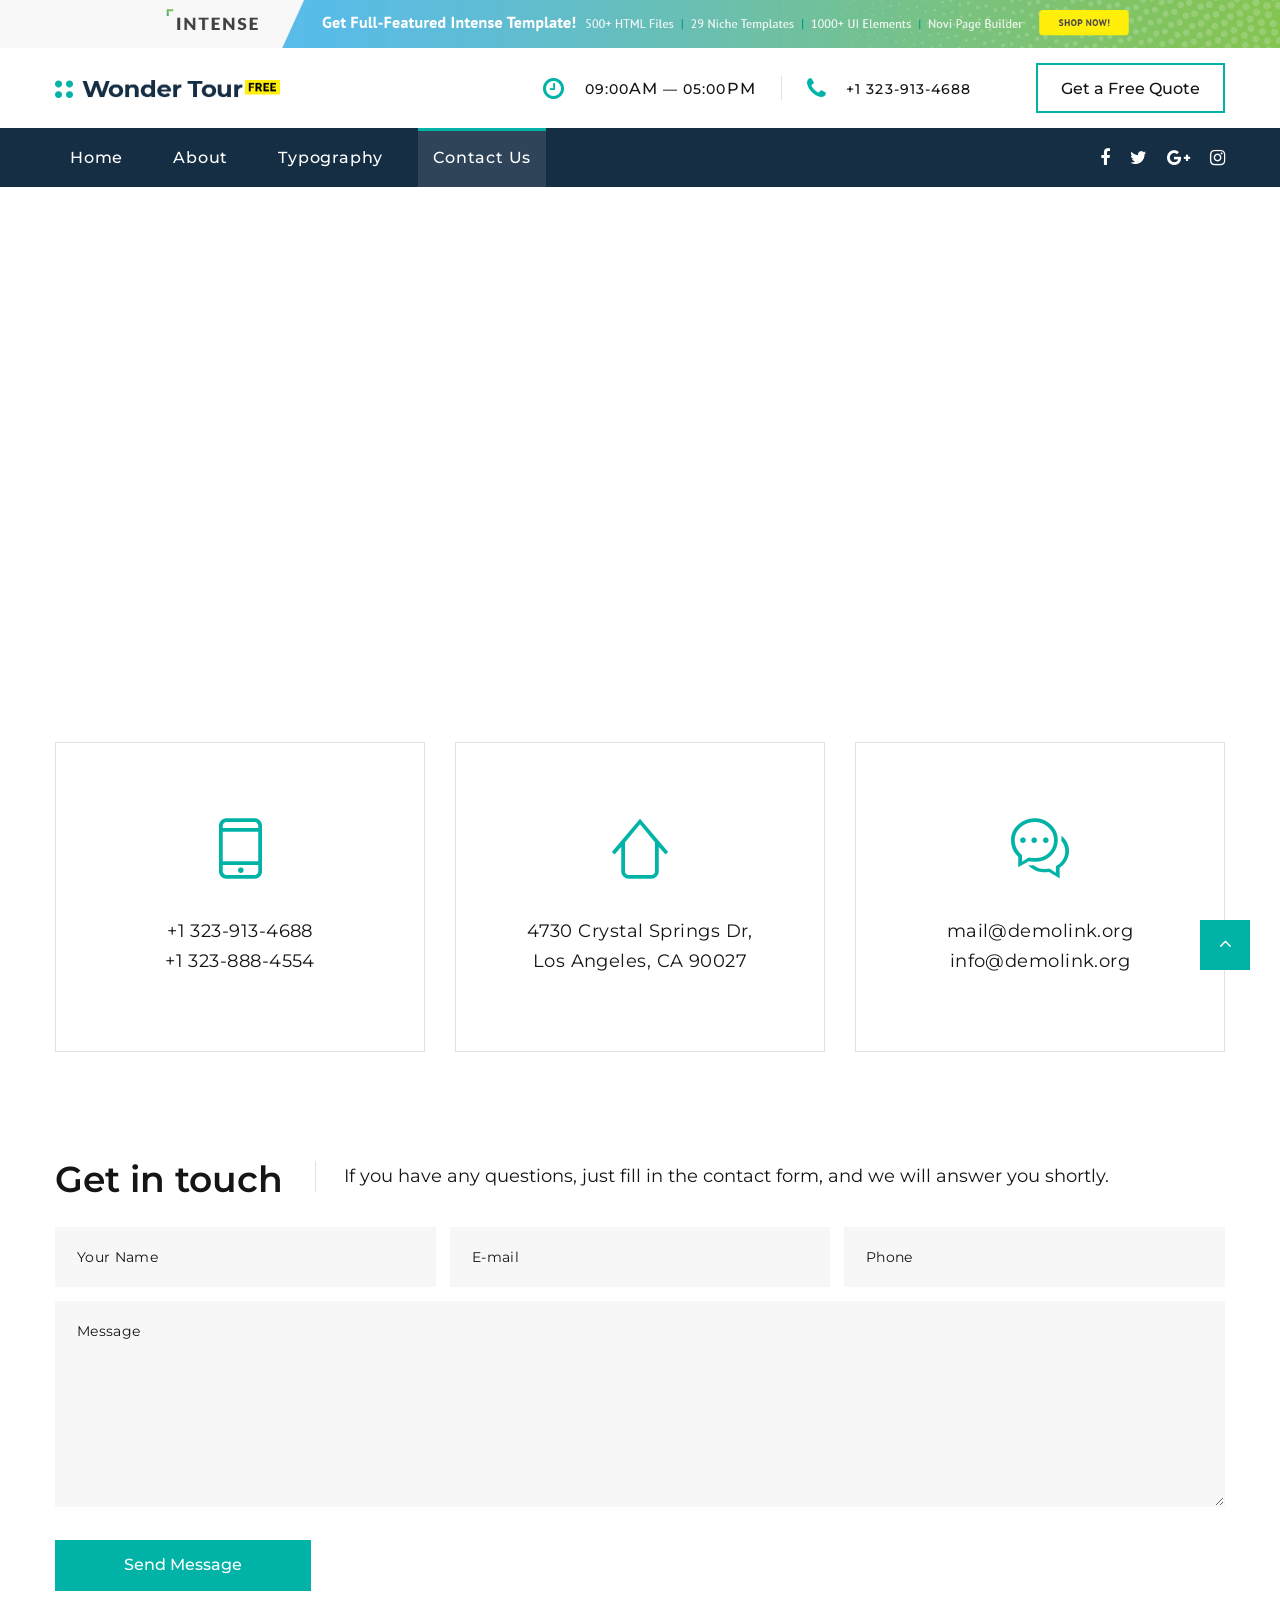
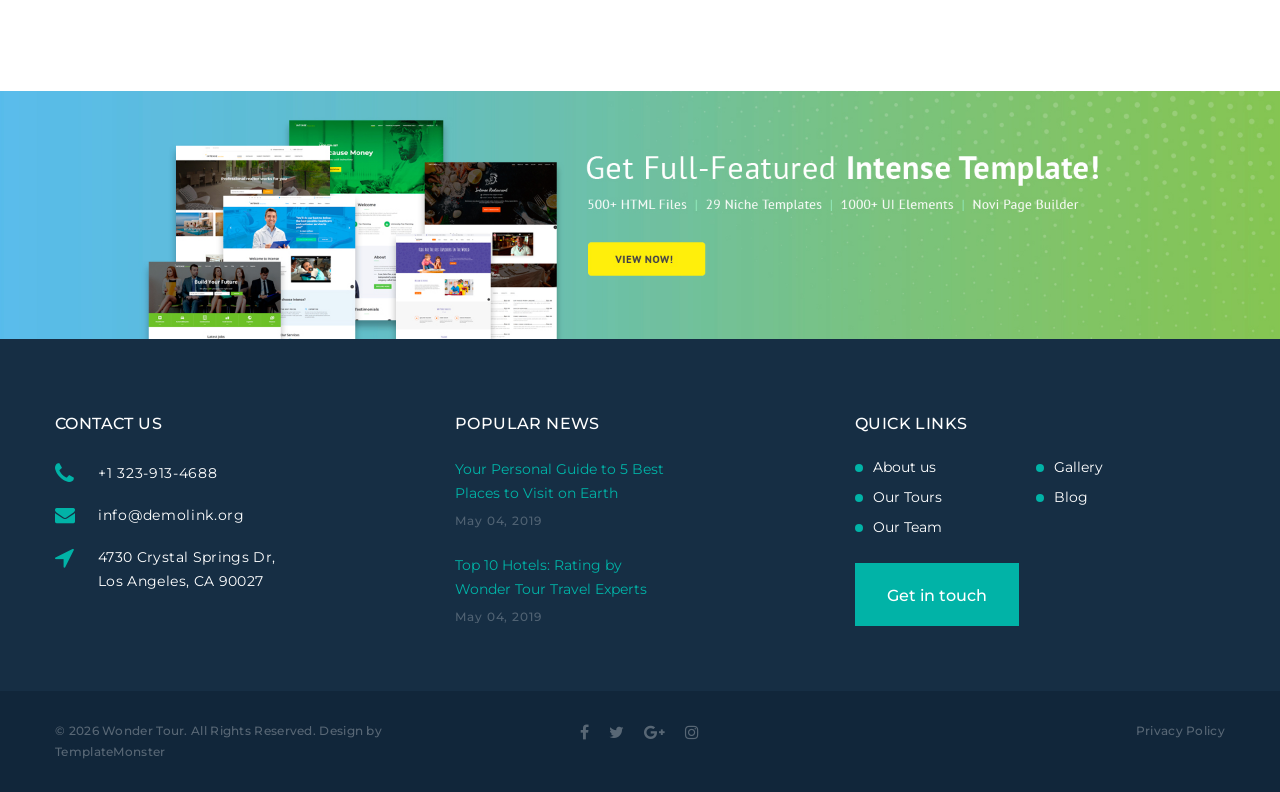
<file: public/asset/contact-us.html>
<!DOCTYPE html>
<html class="wide wow-animation" lang="en">
  <head>
    <title>Contact Us</title>
    <meta name="format-detection" content="telephone=no">
    <meta name="viewport" content="width=device-width, height=device-height, initial-scale=1.0, maximum-scale=1.0, user-scalable=0">
    <meta http-equiv="X-UA-Compatible" content="IE=edge">
    <meta charset="utf-8">
    <link rel="icon" href="images/favicon.ico" type="image/x-icon">
    <!-- Stylesheets-->
    <link rel="stylesheet" type="text/css" href="//fonts.googleapis.com/css?family=Montserrat:400,500,600,700%7CPoppins:400%7CTeko:300,400">
    <link rel="stylesheet" href="css/bootstrap.css">
    <link rel="stylesheet" href="css/fonts.css">
    <link rel="stylesheet" href="css/style.css">
    <style>.ie-panel{display: none;background: #212121;padding: 10px 0;box-shadow: 3px 3px 5px 0 rgba(0,0,0,.3);clear: both;text-align:center;position: relative;z-index: 1;} html.ie-10 .ie-panel, html.lt-ie-10 .ie-panel {display: block;}</style>
  </head>
  <body>
    <div class="ie-panel"><a href="http://windows.microsoft.com/en-US/internet-explorer/"><img src="images/ie8-panel/warning_bar_0000_us.jpg" height="42" width="820" alt="You are using an outdated browser. For a faster, safer browsing experience, upgrade for free today."></a></div>
    <div class="preloader">
      <div class="preloader-body">
        <div class="cssload-container">
          <div class="cssload-speeding-wheel"></div>
        </div>
        <p>Loading...</p>
      </div>
    </div>
    <div class="page">
      <!-- Page Header--><a class="banner banner-top" href="https://www.templatemonster.com/intense-multipurpose-html-template.html" target="_blank"><img src="images/intense_02.jpg" alt=""/></a>
      <header class="section page-header">
        <!-- RD Navbar-->
        <div class="rd-navbar-wrap">
          <nav class="rd-navbar rd-navbar-corporate" data-layout="rd-navbar-fixed" data-sm-layout="rd-navbar-fixed" data-md-layout="rd-navbar-fixed" data-md-device-layout="rd-navbar-fixed" data-lg-layout="rd-navbar-static" data-lg-device-layout="rd-navbar-fixed" data-xl-layout="rd-navbar-static" data-xl-device-layout="rd-navbar-static" data-xxl-layout="rd-navbar-static" data-xxl-device-layout="rd-navbar-static" data-lg-stick-up-offset="46px" data-xl-stick-up-offset="46px" data-xxl-stick-up-offset="106px" data-lg-stick-up="true" data-xl-stick-up="true" data-xxl-stick-up="true">
            <div class="rd-navbar-collapse-toggle rd-navbar-fixed-element-1" data-rd-navbar-toggle=".rd-navbar-collapse"><span></span></div>
            <div class="rd-navbar-aside-outer">
              <div class="rd-navbar-aside">
                <!-- RD Navbar Panel-->
                <div class="rd-navbar-panel">
                  <!-- RD Navbar Toggle-->
                  <button class="rd-navbar-toggle" data-rd-navbar-toggle=".rd-navbar-nav-wrap"><span></span></button>
                  <!-- RD Navbar Brand-->
                  <div class="rd-navbar-brand">
                    <!--Brand--><a class="brand" href="index.html"><img src="images/logo-default-450x37.png" alt="" width="225" height="18"/></a>
                  </div>
                </div>
                <div class="rd-navbar-aside-right rd-navbar-collapse">
                  <ul class="rd-navbar-corporate-contacts">
                    <li>
                      <div class="unit unit-spacing-xs">
                        <div class="unit-left"><span class="icon fa fa-clock-o"></span></div>
                        <div class="unit-body">
                          <p>09:00<span>am</span> — 05:00<span>pm</span></p>
                        </div>
                      </div>
                    </li>
                    <li>
                      <div class="unit unit-spacing-xs">
                        <div class="unit-left"><span class="icon fa fa-phone"></span></div>
                        <div class="unit-body"><a class="link-phone" href="tel:#">+1 323-913-4688</a></div>
                      </div>
                    </li>
                  </ul><a class="button button-md button-default-outline-2 button-ujarak" href="#">Get a Free Quote</a>
                </div>
              </div>
            </div>
            <div class="rd-navbar-main-outer">
              <div class="rd-navbar-main">
                <div class="rd-navbar-nav-wrap">
                  <ul class="list-inline list-inline-md rd-navbar-corporate-list-social">
                    <li><a class="icon fa fa-facebook" href="#"></a></li>
                    <li><a class="icon fa fa-twitter" href="#"></a></li>
                    <li><a class="icon fa fa-google-plus" href="#"></a></li>
                    <li><a class="icon fa fa-instagram" href="#"></a></li>
                  </ul>
                  <!-- RD Navbar Nav-->
                  <ul class="rd-navbar-nav">
                    <li class="rd-nav-item"><a class="rd-nav-link" href="index.html">Home</a>
                    </li>
                    <li class="rd-nav-item"><a class="rd-nav-link" href="about.html">About</a>
                    </li>
                    <li class="rd-nav-item"><a class="rd-nav-link" href="typography.html">Typography</a>
                    </li>
                    <li class="rd-nav-item active"><a class="rd-nav-link" href="contact-us.html">Contact Us</a>
                    </li>
                  </ul>
                </div>
              </div>
            </div>
          </nav>
        </div>
      </header>
      <!-- RD Google Map-->
      <section class="section section-fluid">
        <div class="google-map-container" data-zoom="5" data-icon="images/gmap_marker.png" data-icon-active="images/gmap_marker.png" data-center="9870 St Vincent Place, Glasgow, DC 45 Fr 45." data-styles="[{&quot;featureType&quot;:&quot;landscape&quot;,&quot;stylers&quot;:[{&quot;hue&quot;:&quot;#FFBB00&quot;},{&quot;saturation&quot;:43.400000000000006},{&quot;lightness&quot;:37.599999999999994},{&quot;gamma&quot;:1}]},{&quot;featureType&quot;:&quot;road.highway&quot;,&quot;stylers&quot;:[{&quot;hue&quot;:&quot;#FFC200&quot;},{&quot;saturation&quot;:-61.8},{&quot;lightness&quot;:45.599999999999994},{&quot;gamma&quot;:1}]},{&quot;featureType&quot;:&quot;road.arterial&quot;,&quot;stylers&quot;:[{&quot;hue&quot;:&quot;#FF0300&quot;},{&quot;saturation&quot;:-100},{&quot;lightness&quot;:51.19999999999999},{&quot;gamma&quot;:1}]},{&quot;featureType&quot;:&quot;road.local&quot;,&quot;stylers&quot;:[{&quot;hue&quot;:&quot;#FF0300&quot;},{&quot;saturation&quot;:-100},{&quot;lightness&quot;:52},{&quot;gamma&quot;:1}]},{&quot;featureType&quot;:&quot;water&quot;,&quot;stylers&quot;:[{&quot;hue&quot;:&quot;#0078FF&quot;},{&quot;saturation&quot;:-13.200000000000003},{&quot;lightness&quot;:2.4000000000000057},{&quot;gamma&quot;:1}]},{&quot;featureType&quot;:&quot;poi&quot;,&quot;stylers&quot;:[{&quot;hue&quot;:&quot;#00FF6A&quot;},{&quot;saturation&quot;:-1.0989010989011234},{&quot;lightness&quot;:11.200000000000017},{&quot;gamma&quot;:1}]}]">
          <div class="google-map"></div>
          <ul class="google-map-markers">
            <li data-location="9870 St Vincent Place, Glasgow, DC 45 Fr 45." data-description="9870 St Vincent Place, Glasgow"></li>
          </ul>
        </div>
      </section>

      <!-- Contact information-->
      <section class="section section-sm section-first bg-default">
        <div class="container">
          <div class="row row-30 justify-content-center">
            <div class="col-sm-8 col-md-6 col-lg-4">
              <article class="box-contacts">
                <div class="box-contacts-body">
                  <div class="box-contacts-icon fl-bigmug-line-cellphone55"></div>
                  <div class="box-contacts-decor"></div>
                  <p class="box-contacts-link"><a href="tel:#">+1 323-913-4688</a></p>
                  <p class="box-contacts-link"><a href="tel:#">+1 323-888-4554</a></p>
                </div>
              </article>
            </div>
            <div class="col-sm-8 col-md-6 col-lg-4">
              <article class="box-contacts">
                <div class="box-contacts-body">
                  <div class="box-contacts-icon fl-bigmug-line-up104"></div>
                  <div class="box-contacts-decor"></div>
                  <p class="box-contacts-link"><a href="#">4730 Crystal Springs Dr, Los Angeles, CA 90027</a></p>
                </div>
              </article>
            </div>
            <div class="col-sm-8 col-md-6 col-lg-4">
              <article class="box-contacts">
                <div class="box-contacts-body">
                  <div class="box-contacts-icon fl-bigmug-line-chat55"></div>
                  <div class="box-contacts-decor"></div>
                  <p class="box-contacts-link"><a href="mailto:#">mail@demolink.org</a></p>
                  <p class="box-contacts-link"><a href="mailto:#">info@demolink.org</a></p>
                </div>
              </article>
            </div>
          </div>
        </div>
      </section>

      <!-- Contact Form-->
      <section class="section section-sm section-last bg-default text-left">
        <div class="container">
          <article class="title-classic">
            <div class="title-classic-title">
              <h3>Get in touch</h3>
            </div>
            <div class="title-classic-text">
              <p>If you have any questions, just fill in the contact form, and we will answer you shortly.</p>
            </div>
          </article>
          <form class="rd-form rd-form-variant-2 rd-mailform" data-form-output="form-output-global" data-form-type="contact" method="post" action="bat/rd-mailform.php">
            <div class="row row-14 gutters-14">
              <div class="col-md-4">
                <div class="form-wrap">
                  <input class="form-input" id="contact-your-name-2" type="text" name="name" data-constraints="@Required">
                  <label class="form-label" for="contact-your-name-2">Your Name</label>
                </div>
              </div>
              <div class="col-md-4">
                <div class="form-wrap">
                  <input class="form-input" id="contact-email-2" type="email" name="email" data-constraints="@Email @Required">
                  <label class="form-label" for="contact-email-2">E-mail</label>
                </div>
              </div>
              <div class="col-md-4">
                <div class="form-wrap">
                  <input class="form-input" id="contact-phone-2" type="text" name="phone" data-constraints="@Numeric">
                  <label class="form-label" for="contact-phone-2">Phone</label>
                </div>
              </div>
              <div class="col-12">
                <div class="form-wrap">
                  <label class="form-label" for="contact-message-2">Message</label>
                  <textarea class="form-input textarea-lg" id="contact-message-2" name="message" data-constraints="@Required"></textarea>
                </div>
              </div>
            </div>
            <button class="button button-primary button-pipaluk" type="submit">Send Message</button>
          </form>
        </div>
      </section>

      <!-- Page Footer--><a class="banner" href="https://www.templatemonster.com/intense-multipurpose-html-template.html" target="_blank"><img src="images/intense_big_02.jpg" alt=""/></a>
      <footer class="section footer-corporate context-dark">
        <div class="footer-corporate-inset">
          <div class="container">
            <div class="row row-40 justify-content-lg-between">
              <div class="col-sm-6 col-md-12 col-lg-3 col-xl-4">
                <div class="oh-desktop">
                  <div class="wow slideInRight" data-wow-delay="0s">
                    <h6 class="text-spacing-100 text-uppercase">Contact us</h6>
                    <ul class="footer-contacts d-inline-block d-sm-block">
                      <li>
                        <div class="unit">
                          <div class="unit-left"><span class="icon fa fa-phone"></span></div>
                          <div class="unit-body"><a class="link-phone" href="tel:#">+1 323-913-4688</a></div>
                        </div>
                      </li>
                      <li>
                        <div class="unit">
                          <div class="unit-left"><span class="icon fa fa-envelope"></span></div>
                          <div class="unit-body"><a class="link-aemail" href="mailto:#">info@demolink.org</a></div>
                        </div>
                      </li>
                      <li>
                        <div class="unit">
                          <div class="unit-left"><span class="icon fa fa-location-arrow"></span></div>
                          <div class="unit-body"><a class="link-location" href="#">4730 Crystal Springs Dr, Los Angeles, CA 90027</a></div>
                        </div>
                      </li>
                    </ul>
                  </div>
                </div>
              </div>
              <div class="col-sm-6 col-md-5 col-lg-3 col-xl-4">
                <div class="oh-desktop">
                  <div class="wow slideInDown" data-wow-delay="0s">
                    <h6 class="text-spacing-100 text-uppercase">Popular news</h6>
                    <!-- Post Minimal 2-->
                    <article class="post post-minimal-2">
                      <p class="post-minimal-2-title"><a href="#">Your Personal Guide to 5 Best Places to Visit on Earth</a></p>
                      <div class="post-minimal-2-time">
                        <time datetime="2019-05-04">May 04, 2019</time>
                      </div>
                    </article>
                    <!-- Post Minimal 2-->
                    <article class="post post-minimal-2">
                      <p class="post-minimal-2-title"><a href="#">Top 10 Hotels: Rating by Wonder Tour Travel Experts</a></p>
                      <div class="post-minimal-2-time">
                        <time datetime="2019-05-04">May 04, 2019</time>
                      </div>
                    </article>
                  </div>
                </div>
              </div>
              <div class="col-sm-11 col-md-7 col-lg-5 col-xl-4">
                <div class="oh-desktop">
                  <div class="wow slideInLeft" data-wow-delay="0s">
                    <h6 class="text-spacing-100 text-uppercase">Quick links</h6>
                    <ul class="row-6 list-0 list-marked list-marked-md list-marked-secondary list-custom-2">
                      <li><a href="about.html">About us</a></li>
                      <li><a href="#">Our Tours</a></li>
                      <li><a href="#">Our Team</a></li>
                      <li><a href="#">Gallery</a></li>
                      <li><a href="#">Blog</a></li>
                    </ul>
                    <div class="group-md group-middle justify-content-sm-start"><a class="button button-lg button-primary button-ujarak" href="#">Get in touch</a></div>
                  </div>
                </div>
              </div>
            </div>
          </div>
        </div>
        <div class="footer-corporate-bottom-panel">
          <div class="container">
            <div class="row justfy-content-xl-space-berween row-10 align-items-md-center2">
              <div class="col-sm-6 col-md-4 text-sm-right text-md-center">
                <div>
                  <ul class="list-inline list-inline-sm footer-social-list-2">
                    <li><a class="icon fa fa-facebook" href="#"></a></li>
                    <li><a class="icon fa fa-twitter" href="#"></a></li>
                    <li><a class="icon fa fa-google-plus" href="#"></a></li>
                    <li><a class="icon fa fa-instagram" href="#"></a></li>
                  </ul>
                </div>
              </div>
              <div class="col-sm-6 col-md-4 order-sm-first">
                <!-- Rights-->
                <p class="rights"><span>&copy;&nbsp;</span><span class="copyright-year"></span><span>&nbsp;</span><span>Wonder Tour</span>. All Rights Reserved. Design by <a href="https://www.templatemonster.com">TemplateMonster</a></p>
              </div>
              <div class="col-sm-6 col-md-4 text-md-right">
                <p class="rights"><a href="#">Privacy Policy</a></p>
              </div>
            </div>
          </div>
        </div>
      </footer>
    </div>
    <!-- Global Mailform Output-->
    <div class="snackbars" id="form-output-global"></div>
    <!-- Javascript-->
    <script src="js/core.min.js"></script>
    <script src="js/script.js"></script>
  </body>
</html>
</file>
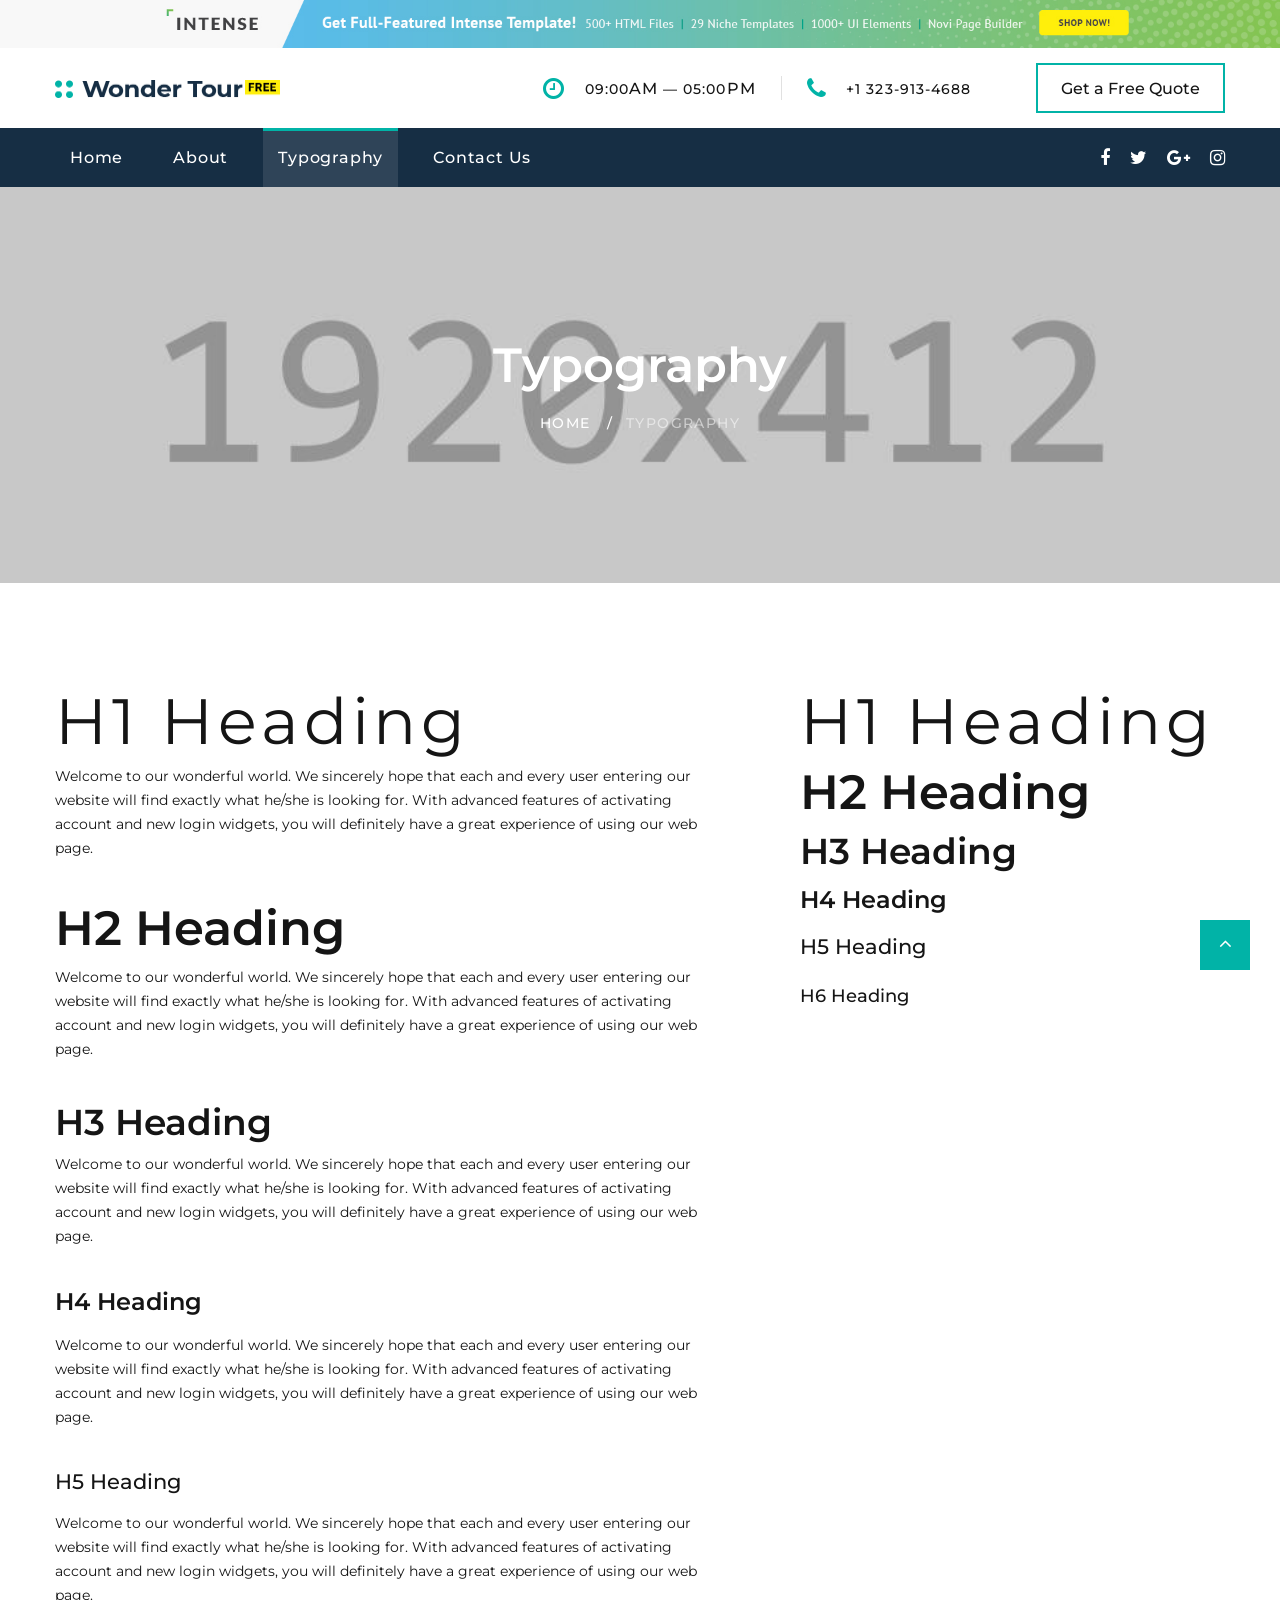
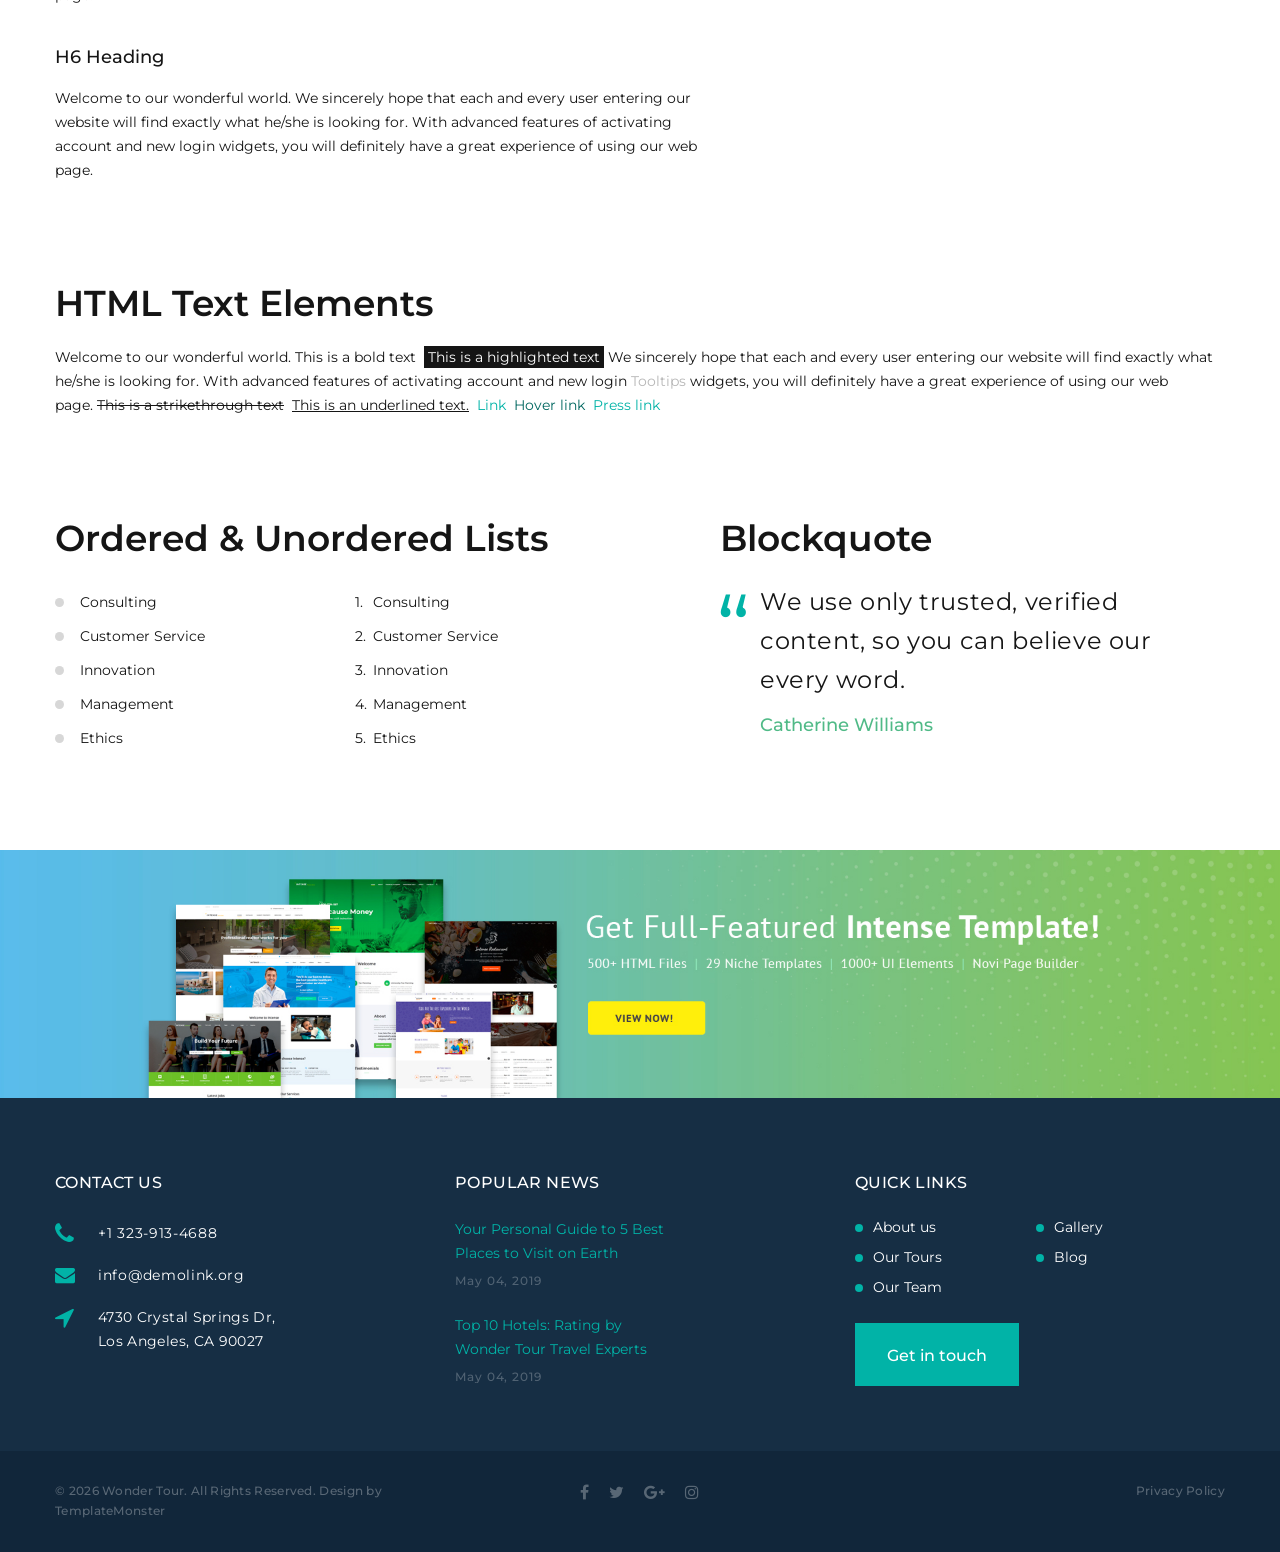
<file: public/asset/typography.html>
<!DOCTYPE html>
<html class="wide wow-animation" lang="en">
  <head>
    <title>Typography</title>
    <meta name="format-detection" content="telephone=no">
    <meta name="viewport" content="width=device-width, height=device-height, initial-scale=1.0, maximum-scale=1.0, user-scalable=0">
    <meta http-equiv="X-UA-Compatible" content="IE=edge">
    <meta charset="utf-8">
    <link rel="icon" href="images/favicon.ico" type="image/x-icon">
    <!-- Stylesheets-->
    <link rel="stylesheet" type="text/css" href="//fonts.googleapis.com/css?family=Montserrat:400,500,600,700%7CPoppins:400%7CTeko:300,400">
    <link rel="stylesheet" href="css/bootstrap.css">
    <link rel="stylesheet" href="css/fonts.css">
    <link rel="stylesheet" href="css/style.css">
    <style>.ie-panel{display: none;background: #212121;padding: 10px 0;box-shadow: 3px 3px 5px 0 rgba(0,0,0,.3);clear: both;text-align:center;position: relative;z-index: 1;} html.ie-10 .ie-panel, html.lt-ie-10 .ie-panel {display: block;}</style>
  </head>
  <body>
    <div class="ie-panel"><a href="http://windows.microsoft.com/en-US/internet-explorer/"><img src="images/ie8-panel/warning_bar_0000_us.jpg" height="42" width="820" alt="You are using an outdated browser. For a faster, safer browsing experience, upgrade for free today."></a></div>
    <div class="preloader">
      <div class="preloader-body">
        <div class="cssload-container">
          <div class="cssload-speeding-wheel"></div>
        </div>
        <p>Loading...</p>
      </div>
    </div>
    <div class="page">
      <!-- Page Header--><a class="banner banner-top" href="https://www.templatemonster.com/intense-multipurpose-html-template.html" target="_blank"><img src="images/intense_02.jpg" alt=""/></a>
      <header class="section page-header">
        <!-- RD Navbar-->
        <div class="rd-navbar-wrap">
          <nav class="rd-navbar rd-navbar-corporate" data-layout="rd-navbar-fixed" data-sm-layout="rd-navbar-fixed" data-md-layout="rd-navbar-fixed" data-md-device-layout="rd-navbar-fixed" data-lg-layout="rd-navbar-static" data-lg-device-layout="rd-navbar-fixed" data-xl-layout="rd-navbar-static" data-xl-device-layout="rd-navbar-static" data-xxl-layout="rd-navbar-static" data-xxl-device-layout="rd-navbar-static" data-lg-stick-up-offset="46px" data-xl-stick-up-offset="46px" data-xxl-stick-up-offset="106px" data-lg-stick-up="true" data-xl-stick-up="true" data-xxl-stick-up="true">
            <div class="rd-navbar-collapse-toggle rd-navbar-fixed-element-1" data-rd-navbar-toggle=".rd-navbar-collapse"><span></span></div>
            <div class="rd-navbar-aside-outer">
              <div class="rd-navbar-aside">
                <!-- RD Navbar Panel-->
                <div class="rd-navbar-panel">
                  <!-- RD Navbar Toggle-->
                  <button class="rd-navbar-toggle" data-rd-navbar-toggle=".rd-navbar-nav-wrap"><span></span></button>
                  <!-- RD Navbar Brand-->
                  <div class="rd-navbar-brand">
                    <!--Brand--><a class="brand" href="index.html"><img src="images/logo-default-450x37.png" alt="" width="225" height="18"/></a>
                  </div>
                </div>
                <div class="rd-navbar-aside-right rd-navbar-collapse">
                  <ul class="rd-navbar-corporate-contacts">
                    <li>
                      <div class="unit unit-spacing-xs">
                        <div class="unit-left"><span class="icon fa fa-clock-o"></span></div>
                        <div class="unit-body">
                          <p>09:00<span>am</span> — 05:00<span>pm</span></p>
                        </div>
                      </div>
                    </li>
                    <li>
                      <div class="unit unit-spacing-xs">
                        <div class="unit-left"><span class="icon fa fa-phone"></span></div>
                        <div class="unit-body"><a class="link-phone" href="tel:#">+1 323-913-4688</a></div>
                      </div>
                    </li>
                  </ul><a class="button button-md button-default-outline-2 button-ujarak" href="#">Get a Free Quote</a>
                </div>
              </div>
            </div>
            <div class="rd-navbar-main-outer">
              <div class="rd-navbar-main">
                <div class="rd-navbar-nav-wrap">
                  <ul class="list-inline list-inline-md rd-navbar-corporate-list-social">
                    <li><a class="icon fa fa-facebook" href="#"></a></li>
                    <li><a class="icon fa fa-twitter" href="#"></a></li>
                    <li><a class="icon fa fa-google-plus" href="#"></a></li>
                    <li><a class="icon fa fa-instagram" href="#"></a></li>
                  </ul>
                  <!-- RD Navbar Nav-->
                  <ul class="rd-navbar-nav">
                    <li class="rd-nav-item"><a class="rd-nav-link" href="index.html">Home</a>
                    </li>
                    <li class="rd-nav-item"><a class="rd-nav-link" href="about.html">About</a>
                    </li>
                    <li class="rd-nav-item active"><a class="rd-nav-link" href="typography.html">Typography</a>
                    </li>
                    <li class="rd-nav-item"><a class="rd-nav-link" href="contact-us.html">Contact Us</a>
                    </li>
                  </ul>
                </div>
              </div>
            </div>
          </nav>
        </div>
      </header>
      <!-- Breadcrumbs -->
      <section class="breadcrumbs-custom-inset">
        <div class="breadcrumbs-custom context-dark bg-overlay-60">
          <div class="container">
            <h2 class="breadcrumbs-custom-title">Typography</h2>
            <ul class="breadcrumbs-custom-path">
              <li><a href="index.html">Home</a></li>
              <li class="active">Typography</li>
            </ul>
          </div>
          <div class="box-position" style="background-image: url(images/breadcrumbs-bg.jpg);"></div>
        </div>
      </section>
      <!-- Base typography-->
      <section class="section section-sm section-first bg-default text-left">
        <div class="container">
          <div class="row row-40 flex-lg-row-reverse justify-content-xl-between">
            <div class="col-xl-5 d-none d-xl-block">
              <div class="offset-left-xl-45">
                <h1>H1 Heading</h1>
                <h2>H2 Heading</h2>
                <h3>H3 Heading</h3>
                <h4>H4 Heading</h4>
                <h5>H5 Heading</h5>
                <h6>H6 Heading</h6>
              </div>
            </div>
            <div class="col-xl-7">
              <ul class="list-xl box-typography">
                <li>
                  <h1>H1 Heading</h1>
                  <p>Welcome to our wonderful world. We sincerely hope that each and every user entering our website will find exactly what he/she is looking for. With advanced features of activating account and new login widgets, you will definitely have a great experience of using our web page.</p>
                </li>
                <li>
                  <h2>H2 Heading</h2>
                  <p>Welcome to our wonderful world. We sincerely hope that each and every user entering our website will find exactly what he/she is looking for. With advanced features of activating account and new login widgets, you will definitely have a great experience of using our web page.</p>
                </li>
                <li>
                  <h3>H3 Heading</h3>
                  <p>Welcome to our wonderful world. We sincerely hope that each and every user entering our website will find exactly what he/she is looking for. With advanced features of activating account and new login widgets, you will definitely have a great experience of using our web page.</p>
                </li>
                <li>
                  <h4>H4 Heading</h4>
                  <p>Welcome to our wonderful world. We sincerely hope that each and every user entering our website will find exactly what he/she is looking for. With advanced features of activating account and new login widgets, you will definitely have a great experience of using our web page.</p>
                </li>
                <li>
                  <h5>H5 Heading</h5>
                  <p>Welcome to our wonderful world. We sincerely hope that each and every user entering our website will find exactly what he/she is looking for. With advanced features of activating account and new login widgets, you will definitely have a great experience of using our web page.</p>
                </li>
                <li>
                  <h6>H6 Heading</h6>
                  <p>Welcome to our wonderful world. We sincerely hope that each and every user entering our website will find exactly what he/she is looking for. With advanced features of activating account and new login widgets, you will definitely have a great experience of using our web page.</p>
                </li>
              </ul>
            </div>
          </div>
        </div>
      </section>
      <!-- HTML Text Elements-->
      <section class="section section-sm bg-default text-left">
        <div class="container">
          <h3>HTML Text Elements</h3>
          <p class="text-block">Welcome to our wonderful world. This is a bold text
            <mark>This is a highlighted text</mark>We sincerely hope that each and every user entering our website will find exactly what he/she is looking for. With advanced features of activating account and new login<span class="tooltip-custom" data-toggle="tooltip" data-placement="top" title="Default text">Tooltips</span>widgets, you will definitely have a great experience of using our web page.<span class="text-strike">This is a strikethrough text</span><span class="text-underline">This is an underlined text.</span><a href="#">Link</a><a class="link-hover" href="#">Hover link</a><a class="link-active" href="#">Press link</a>
          </p>
        </div>
      </section>

      <!-- Lists and Blockquote-->
      <section class="section section-sm section-last bg-default text-left">
        <div class="container">
          <div class="row row-60 row-md-80 row-lg-90">
            <div class="col-lg-8 col-xl-6">
              <h3>Ordered & Unordered Lists</h3>
              <div class="row row-sm row-30">
                <div class="col-sm-6">
                  <ul class="list-marked">
                    <li>Consulting</li>
                    <li>Customer Service</li>
                    <li>Innovation</li>
                    <li>Management</li>
                    <li>Ethics</li>
                  </ul>
                </div>
                <div class="col-sm-6">
                  <ol class="list-ordered">
                    <li>Consulting</li>
                    <li>Customer Service</li>
                    <li>Innovation</li>
                    <li>Management</li>
                    <li>Ethics</li>
                  </ol>
                </div>
              </div>
            </div>
            <div class="col-lg-8 col-xl-6">
              <div class="offset-left-xl-65">
                <h3>Blockquote</h3>
                <!-- Quote Classic-->
                <article class="quote-classic">
                  <div class="quote-classic-text">
                    <p class="q">We use only trusted, verified content, so you can believe our every word.</p>
                  </div>
                  <h6 class="quote-classic-cite">Catherine Williams</h6>
                </article>
              </div>
            </div>
          </div>
        </div>
      </section>

      <!-- Page Footer--><a class="banner" href="https://www.templatemonster.com/intense-multipurpose-html-template.html" target="_blank"><img src="images/intense_big_02.jpg" alt=""/></a>
      <footer class="section footer-corporate context-dark">
        <div class="footer-corporate-inset">
          <div class="container">
            <div class="row row-40 justify-content-lg-between">
              <div class="col-sm-6 col-md-12 col-lg-3 col-xl-4">
                <div class="oh-desktop">
                  <div class="wow slideInRight" data-wow-delay="0s">
                    <h6 class="text-spacing-100 text-uppercase">Contact us</h6>
                    <ul class="footer-contacts d-inline-block d-sm-block">
                      <li>
                        <div class="unit">
                          <div class="unit-left"><span class="icon fa fa-phone"></span></div>
                          <div class="unit-body"><a class="link-phone" href="tel:#">+1 323-913-4688</a></div>
                        </div>
                      </li>
                      <li>
                        <div class="unit">
                          <div class="unit-left"><span class="icon fa fa-envelope"></span></div>
                          <div class="unit-body"><a class="link-aemail" href="mailto:#">info@demolink.org</a></div>
                        </div>
                      </li>
                      <li>
                        <div class="unit">
                          <div class="unit-left"><span class="icon fa fa-location-arrow"></span></div>
                          <div class="unit-body"><a class="link-location" href="#">4730 Crystal Springs Dr, Los Angeles, CA 90027</a></div>
                        </div>
                      </li>
                    </ul>
                  </div>
                </div>
              </div>
              <div class="col-sm-6 col-md-5 col-lg-3 col-xl-4">
                <div class="oh-desktop">
                  <div class="wow slideInDown" data-wow-delay="0s">
                    <h6 class="text-spacing-100 text-uppercase">Popular news</h6>
                    <!-- Post Minimal 2-->
                    <article class="post post-minimal-2">
                      <p class="post-minimal-2-title"><a href="#">Your Personal Guide to 5 Best Places to Visit on Earth</a></p>
                      <div class="post-minimal-2-time">
                        <time datetime="2019-05-04">May 04, 2019</time>
                      </div>
                    </article>
                    <!-- Post Minimal 2-->
                    <article class="post post-minimal-2">
                      <p class="post-minimal-2-title"><a href="#">Top 10 Hotels: Rating by Wonder Tour Travel Experts</a></p>
                      <div class="post-minimal-2-time">
                        <time datetime="2019-05-04">May 04, 2019</time>
                      </div>
                    </article>
                  </div>
                </div>
              </div>
              <div class="col-sm-11 col-md-7 col-lg-5 col-xl-4">
                <div class="oh-desktop">
                  <div class="wow slideInLeft" data-wow-delay="0s">
                    <h6 class="text-spacing-100 text-uppercase">Quick links</h6>
                    <ul class="row-6 list-0 list-marked list-marked-md list-marked-secondary list-custom-2">
                      <li><a href="about.html">About us</a></li>
                      <li><a href="#">Our Tours</a></li>
                      <li><a href="#">Our Team</a></li>
                      <li><a href="#">Gallery</a></li>
                      <li><a href="#">Blog</a></li>
                    </ul>
                    <div class="group-md group-middle justify-content-sm-start"><a class="button button-lg button-primary button-ujarak" href="#">Get in touch</a></div>
                  </div>
                </div>
              </div>
            </div>
          </div>
        </div>
        <div class="footer-corporate-bottom-panel">
          <div class="container">
            <div class="row justfy-content-xl-space-berween row-10 align-items-md-center2">
              <div class="col-sm-6 col-md-4 text-sm-right text-md-center">
                <div>
                  <ul class="list-inline list-inline-sm footer-social-list-2">
                    <li><a class="icon fa fa-facebook" href="#"></a></li>
                    <li><a class="icon fa fa-twitter" href="#"></a></li>
                    <li><a class="icon fa fa-google-plus" href="#"></a></li>
                    <li><a class="icon fa fa-instagram" href="#"></a></li>
                  </ul>
                </div>
              </div>
              <div class="col-sm-6 col-md-4 order-sm-first">
                <!-- Rights-->
                <p class="rights"><span>&copy;&nbsp;</span><span class="copyright-year"></span><span>&nbsp;</span><span>Wonder Tour</span>. All Rights Reserved. Design by <a href="https://www.templatemonster.com">TemplateMonster</a></p>
              </div>
              <div class="col-sm-6 col-md-4 text-md-right">
                <p class="rights"><a href="#">Privacy Policy</a></p>
              </div>
            </div>
          </div>
        </div>
      </footer>
    </div>
    <!-- Global Mailform Output-->
    <div class="snackbars" id="form-output-global"></div>
    <!-- Javascript-->
    <script src="js/core.min.js"></script>
    <script src="js/script.js"></script>
  </body>
</html>
</file>
<file: public/asset/css/fonts.css>
/*
*
* Fonts
*//*
*
* Font Awesome Icons 4.7.0
* --------------------------------------------------
*/@font-face {	font-family: 'FontAwesome';	src: url("../fonts/fontawesome-webfont.eot?v=4.7.0");	src: url("../fonts/fontawesome-webfont.eot?#iefix&v=4.7.0") format("embedded-opentype"), url("../fonts/fontawesome-webfont.woff2?v=4.7.0") format("woff2"), url("../fonts/fontawesome-webfont.woff?v=4.7.0") format("woff"), url("../fonts/fontawesome-webfont.ttf?v=4.7.0") format("truetype"), url("../fonts/fontawesome-webfont.svg?v=4.7.0#fontawesomeregular") format("svg");	font-weight: normal;	font-style: normal;}.fa {	display: inline-block;	font-family: 'FontAwesome';	font-size: inherit;	text-rendering: auto;	-webkit-font-smoothing: antialiased;	-moz-osx-font-smoothing: grayscale;}[class*='fa-']:before {	font-weight: 400;	font-family: 'FontAwesome';}/* makes the font 33% larger relative to the icon container */.fa-lg {	font-size: 1.33333333em;	line-height: 0.75em;	vertical-align: -15%;}.fa-2x {	font-size: 2em;}.fa-3x {	font-size: 3em;}.fa-4x {	font-size: 4em;}.fa-5x {	font-size: 5em;}.fa-fw {	width: 1.28571429em;	text-align: center;}.fa-ul {	padding-left: 0;	margin-left: 2.14285714em;	list-style-type: none;}.fa-ul > li {	position: relative;}.fa-li {	position: absolute;	left: -2.14285714em;	width: 2.14285714em;	top: 0.14285714em;	text-align: center;}.fa-li.fa-lg {	left: -1.85714286em;}.fa-border {	padding: .2em .25em .15em;	border: solid 0.08em #eeeeee;	border-radius: .1em;}.fa-pull-left {	float: left;}.fa-pull-right {	float: right;}.fa.fa-pull-left {	margin-right: .3em;}.fa.fa-pull-right {	margin-left: .3em;}/* Deprecated as of 4.4.0 */.pull-right {	float: right;}.pull-left {	float: left;}.fa.pull-left {	margin-right: .3em;}.fa.pull-right {	margin-left: .3em;}.fa-spin {	-webkit-animation: fa-spin 2s infinite linear;	animation: fa-spin 2s infinite linear;}.fa-pulse {	-webkit-animation: fa-spin 1s infinite steps(8);	animation: fa-spin 1s infinite steps(8);}@-webkit-keyframes fa-spin {	0% {		-webkit-transform: rotate(0deg);		transform: rotate(0deg);	}	100% {		-webkit-transform: rotate(359deg);		transform: rotate(359deg);	}}@keyframes fa-spin {	0% {		-webkit-transform: rotate(0deg);		transform: rotate(0deg);	}	100% {		-webkit-transform: rotate(359deg);		transform: rotate(359deg);	}}.fa-rotate-90 {	-ms-filter: "progid:DXImageTransform.Microsoft.BasicImage(rotation=1)";	-webkit-transform: rotate(90deg);	-ms-transform: rotate(90deg);	transform: rotate(90deg);}.fa-rotate-180 {	-ms-filter: "progid:DXImageTransform.Microsoft.BasicImage(rotation=2)";	-webkit-transform: rotate(180deg);	-ms-transform: rotate(180deg);	transform: rotate(180deg);}.fa-rotate-270 {	-ms-filter: "progid:DXImageTransform.Microsoft.BasicImage(rotation=3)";	-webkit-transform: rotate(270deg);	-ms-transform: rotate(270deg);	transform: rotate(270deg);}.fa-flip-horizontal {	-ms-filter: "progid:DXImageTransform.Microsoft.BasicImage(rotation=0, mirror=1)";	-webkit-transform: scale(-1, 1);	-ms-transform: scale(-1, 1);	transform: scale(-1, 1);}.fa-flip-vertical {	-ms-filter: "progid:DXImageTransform.Microsoft.BasicImage(rotation=2, mirror=1)";	-webkit-transform: scale(1, -1);	-ms-transform: scale(1, -1);	transform: scale(1, -1);}:root .fa-rotate-90,:root .fa-rotate-180,:root .fa-rotate-270,:root .fa-flip-horizontal,:root .fa-flip-vertical {	filter: none;}.fa-stack {	position: relative;	display: inline-block;	width: 2em;	height: 2em;	line-height: 2em;	vertical-align: middle;}.fa-stack-1x,.fa-stack-2x {	position: absolute;	left: 0;	width: 100%;	text-align: center;}.fa-stack-1x {	line-height: inherit;}.fa-stack-2x {	font-size: 2em;}.fa-inverse {	color: #ffffff;}/* Font Awesome uses the Unicode Private Use Area (PUA) to ensure screen
   readers do not read off random characters that represent icons */.fa-glass:before {	content: "\f000";}.fa-music:before {	content: "\f001";}.fa-search:before {	content: "\f002";}.fa-envelope-o:before {	content: "\f003";}.fa-heart:before {	content: "\f004";}.fa-star:before {	content: "\f005";}.fa-star-o:before {	content: "\f006";}.fa-user:before {	content: "\f007";}.fa-film:before {	content: "\f008";}.fa-th-large:before {	content: "\f009";}.fa-th:before {	content: "\f00a";}.fa-th-list:before {	content: "\f00b";}.fa-check:before {	content: "\f00c";}.fa-remove:before,.fa-close:before,.fa-times:before {	content: "\f00d";}.fa-search-plus:before {	content: "\f00e";}.fa-search-minus:before {	content: "\f010";}.fa-power-off:before {	content: "\f011";}.fa-signal:before {	content: "\f012";}.fa-gear:before,.fa-cog:before {	content: "\f013";}.fa-trash-o:before {	content: "\f014";}.fa-home:before {	content: "\f015";}.fa-file-o:before {	content: "\f016";}.fa-clock-o:before {	content: "\f017";}.fa-road:before {	content: "\f018";}.fa-download:before {	content: "\f019";}.fa-arrow-circle-o-down:before {	content: "\f01a";}.fa-arrow-circle-o-up:before {	content: "\f01b";}.fa-inbox:before {	content: "\f01c";}.fa-play-circle-o:before {	content: "\f01d";}.fa-rotate-right:before,.fa-repeat:before {	content: "\f01e";}.fa-refresh:before {	content: "\f021";}.fa-list-alt:before {	content: "\f022";}.fa-lock:before {	content: "\f023";}.fa-flag:before {	content: "\f024";}.fa-headphones:before {	content: "\f025";}.fa-volume-off:before {	content: "\f026";}.fa-volume-down:before {	content: "\f027";}.fa-volume-up:before {	content: "\f028";}.fa-qrcode:before {	content: "\f029";}.fa-barcode:before {	content: "\f02a";}.fa-tag:before {	content: "\f02b";}.fa-tags:before {	content: "\f02c";}.fa-book:before {	content: "\f02d";}.fa-bookmark:before {	content: "\f02e";}.fa-print:before {	content: "\f02f";}.fa-camera:before {	content: "\f030";}.fa-font:before {	content: "\f031";}.fa-bold:before {	content: "\f032";}.fa-italic:before {	content: "\f033";}.fa-text-height:before {	content: "\f034";}.fa-text-width:before {	content: "\f035";}.fa-align-left:before {	content: "\f036";}.fa-align-center:before {	content: "\f037";}.fa-align-right:before {	content: "\f038";}.fa-align-justify:before {	content: "\f039";}.fa-list:before {	content: "\f03a";}.fa-dedent:before,.fa-outdent:before {	content: "\f03b";}.fa-indent:before {	content: "\f03c";}.fa-video-camera:before {	content: "\f03d";}.fa-photo:before,.fa-image:before,.fa-picture-o:before {	content: "\f03e";}.fa-pencil:before {	content: "\f040";}.fa-map-marker:before {	content: "\f041";}.fa-adjust:before {	content: "\f042";}.fa-tint:before {	content: "\f043";}.fa-edit:before,.fa-pencil-square-o:before {	content: "\f044";}.fa-share-square-o:before {	content: "\f045";}.fa-check-square-o:before {	content: "\f046";}.fa-arrows:before {	content: "\f047";}.fa-step-backward:before {	content: "\f048";}.fa-fast-backward:before {	content: "\f049";}.fa-backward:before {	content: "\f04a";}.fa-play:before {	content: "\f04b";}.fa-pause:before {	content: "\f04c";}.fa-stop:before {	content: "\f04d";}.fa-forward:before {	content: "\f04e";}.fa-fast-forward:before {	content: "\f050";}.fa-step-forward:before {	content: "\f051";}.fa-eject:before {	content: "\f052";}.fa-chevron-left:before {	content: "\f053";}.fa-chevron-right:before {	content: "\f054";}.fa-plus-circle:before {	content: "\f055";}.fa-minus-circle:before {	content: "\f056";}.fa-times-circle:before {	content: "\f057";}.fa-check-circle:before {	content: "\f058";}.fa-question-circle:before {	content: "\f059";}.fa-info-circle:before {	content: "\f05a";}.fa-crosshairs:before {	content: "\f05b";}.fa-times-circle-o:before {	content: "\f05c";}.fa-check-circle-o:before {	content: "\f05d";}.fa-ban:before {	content: "\f05e";}.fa-arrow-left:before {	content: "\f060";}.fa-arrow-right:before {	content: "\f061";}.fa-arrow-up:before {	content: "\f062";}.fa-arrow-down:before {	content: "\f063";}.fa-mail-forward:before,.fa-share:before {	content: "\f064";}.fa-expand:before {	content: "\f065";}.fa-compress:before {	content: "\f066";}.fa-plus:before {	content: "\f067";}.fa-minus:before {	content: "\f068";}.fa-asterisk:before {	content: "\f069";}.fa-exclamation-circle:before {	content: "\f06a";}.fa-gift:before {	content: "\f06b";}.fa-leaf:before {	content: "\f06c";}.fa-fire:before {	content: "\f06d";}.fa-eye:before {	content: "\f06e";}.fa-eye-slash:before {	content: "\f070";}.fa-warning:before,.fa-exclamation-triangle:before {	content: "\f071";}.fa-plane:before {	content: "\f072";}.fa-calendar:before {	content: "\f073";}.fa-random:before {	content: "\f074";}.fa-comment:before {	content: "\f075";}.fa-magnet:before {	content: "\f076";}.fa-chevron-up:before {	content: "\f077";}.fa-chevron-down:before {	content: "\f078";}.fa-retweet:before {	content: "\f079";}.fa-shopping-cart:before {	content: "\f07a";}.fa-folder:before {	content: "\f07b";}.fa-folder-open:before {	content: "\f07c";}.fa-arrows-v:before {	content: "\f07d";}.fa-arrows-h:before {	content: "\f07e";}.fa-bar-chart-o:before,.fa-bar-chart:before {	content: "\f080";}.fa-twitter-square:before {	content: "\f081";}.fa-facebook-square:before {	content: "\f082";}.fa-camera-retro:before {	content: "\f083";}.fa-key:before {	content: "\f084";}.fa-gears:before,.fa-cogs:before {	content: "\f085";}.fa-comments:before {	content: "\f086";}.fa-thumbs-o-up:before {	content: "\f087";}.fa-thumbs-o-down:before {	content: "\f088";}.fa-star-half:before {	content: "\f089";}.fa-heart-o:before {	content: "\f08a";}.fa-sign-out:before {	content: "\f08b";}.fa-linkedin-square:before {	content: "\f08c";}.fa-thumb-tack:before {	content: "\f08d";}.fa-external-link:before {	content: "\f08e";}.fa-sign-in:before {	content: "\f090";}.fa-trophy:before {	content: "\f091";}.fa-github-square:before {	content: "\f092";}.fa-upload:before {	content: "\f093";}.fa-lemon-o:before {	content: "\f094";}.fa-phone:before {	content: "\f095";}.fa-square-o:before {	content: "\f096";}.fa-bookmark-o:before {	content: "\f097";}.fa-phone-square:before {	content: "\f098";}.fa-twitter:before {	content: "\f099";}.fa-facebook-f:before,.fa-facebook:before {	content: "\f09a";}.fa-github:before {	content: "\f09b";}.fa-unlock:before {	content: "\f09c";}.fa-credit-card:before {	content: "\f09d";}.fa-feed:before,.fa-rss:before {	content: "\f09e";}.fa-hdd-o:before {	content: "\f0a0";}.fa-bullhorn:before {	content: "\f0a1";}.fa-bell:before {	content: "\f0f3";}.fa-certificate:before {	content: "\f0a3";}.fa-hand-o-right:before {	content: "\f0a4";}.fa-hand-o-left:before {	content: "\f0a5";}.fa-hand-o-up:before {	content: "\f0a6";}.fa-hand-o-down:before {	content: "\f0a7";}.fa-arrow-circle-left:before {	content: "\f0a8";}.fa-arrow-circle-right:before {	content: "\f0a9";}.fa-arrow-circle-up:before {	content: "\f0aa";}.fa-arrow-circle-down:before {	content: "\f0ab";}.fa-globe:before {	content: "\f0ac";}.fa-wrench:before {	content: "\f0ad";}.fa-tasks:before {	content: "\f0ae";}.fa-filter:before {	content: "\f0b0";}.fa-briefcase:before {	content: "\f0b1";}.fa-arrows-alt:before {	content: "\f0b2";}.fa-group:before,.fa-users:before {	content: "\f0c0";}.fa-chain:before,.fa-link:before {	content: "\f0c1";}.fa-cloud:before {	content: "\f0c2";}.fa-flask:before {	content: "\f0c3";}.fa-cut:before,.fa-scissors:before {	content: "\f0c4";}.fa-copy:before,.fa-files-o:before {	content: "\f0c5";}.fa-paperclip:before {	content: "\f0c6";}.fa-save:before,.fa-floppy-o:before {	content: "\f0c7";}.fa-square:before {	content: "\f0c8";}.fa-navicon:before,.fa-reorder:before,.fa-bars:before {	content: "\f0c9";}.fa-list-ul:before {	content: "\f0ca";}.fa-list-ol:before {	content: "\f0cb";}.fa-strikethrough:before {	content: "\f0cc";}.fa-underline:before {	content: "\f0cd";}.fa-table:before {	content: "\f0ce";}.fa-magic:before {	content: "\f0d0";}.fa-truck:before {	content: "\f0d1";}.fa-pinterest:before {	content: "\f0d2";}.fa-pinterest-square:before {	content: "\f0d3";}.fa-google-plus-square:before {	content: "\f0d4";}.fa-google-plus:before {	content: "\f0d5";}.fa-money:before {	content: "\f0d6";}.fa-caret-down:before {	content: "\f0d7";}.fa-caret-up:before {	content: "\f0d8";}.fa-caret-left:before {	content: "\f0d9";}.fa-caret-right:before {	content: "\f0da";}.fa-columns:before {	content: "\f0db";}.fa-unsorted:before,.fa-sort:before {	content: "\f0dc";}.fa-sort-down:before,.fa-sort-desc:before {	content: "\f0dd";}.fa-sort-up:before,.fa-sort-asc:before {	content: "\f0de";}.fa-envelope:before {	content: "\f0e0";}.fa-linkedin:before {	content: "\f0e1";}.fa-rotate-left:before,.fa-undo:before {	content: "\f0e2";}.fa-legal:before,.fa-gavel:before {	content: "\f0e3";}.fa-dashboard:before,.fa-tachometer:before {	content: "\f0e4";}.fa-comment-o:before {	content: "\f0e5";}.fa-comments-o:before {	content: "\f0e6";}.fa-flash:before,.fa-bolt:before {	content: "\f0e7";}.fa-sitemap:before {	content: "\f0e8";}.fa-umbrella:before {	content: "\f0e9";}.fa-paste:before,.fa-clipboard:before {	content: "\f0ea";}.fa-lightbulb-o:before {	content: "\f0eb";}.fa-exchange:before {	content: "\f0ec";}.fa-cloud-download:before {	content: "\f0ed";}.fa-cloud-upload:before {	content: "\f0ee";}.fa-user-md:before {	content: "\f0f0";}.fa-stethoscope:before {	content: "\f0f1";}.fa-suitcase:before {	content: "\f0f2";}.fa-bell-o:before {	content: "\f0a2";}.fa-coffee:before {	content: "\f0f4";}.fa-cutlery:before {	content: "\f0f5";}.fa-file-text-o:before {	content: "\f0f6";}.fa-building-o:before {	content: "\f0f7";}.fa-hospital-o:before {	content: "\f0f8";}.fa-ambulance:before {	content: "\f0f9";}.fa-medkit:before {	content: "\f0fa";}.fa-fighter-jet:before {	content: "\f0fb";}.fa-beer:before {	content: "\f0fc";}.fa-h-square:before {	content: "\f0fd";}.fa-plus-square:before {	content: "\f0fe";}.fa-angle-double-left:before {	content: "\f100";}.fa-angle-double-right:before {	content: "\f101";}.fa-angle-double-up:before {	content: "\f102";}.fa-angle-double-down:before {	content: "\f103";}.fa-angle-left:before {	content: "\f104";}.fa-angle-right:before {	content: "\f105";}.fa-angle-up:before {	content: "\f106";}.fa-angle-down:before {	content: "\f107";}.fa-desktop:before {	content: "\f108";}.fa-laptop:before {	content: "\f109";}.fa-tablet:before {	content: "\f10a";}.fa-mobile-phone:before,.fa-mobile:before {	content: "\f10b";}.fa-circle-o:before {	content: "\f10c";}.fa-quote-left:before {	content: "\f10d";}.fa-quote-right:before {	content: "\f10e";}.fa-spinner:before {	content: "\f110";}.fa-circle:before {	content: "\f111";}.fa-mail-reply:before,.fa-reply:before {	content: "\f112";}.fa-github-alt:before {	content: "\f113";}.fa-folder-o:before {	content: "\f114";}.fa-folder-open-o:before {	content: "\f115";}.fa-smile-o:before {	content: "\f118";}.fa-frown-o:before {	content: "\f119";}.fa-meh-o:before {	content: "\f11a";}.fa-gamepad:before {	content: "\f11b";}.fa-keyboard-o:before {	content: "\f11c";}.fa-flag-o:before {	content: "\f11d";}.fa-flag-checkered:before {	content: "\f11e";}.fa-terminal:before {	content: "\f120";}.fa-code:before {	content: "\f121";}.fa-mail-reply-all:before,.fa-reply-all:before {	content: "\f122";}.fa-star-half-empty:before,.fa-star-half-full:before,.fa-star-half-o:before {	content: "\f123";}.fa-location-arrow:before {	content: "\f124";}.fa-crop:before {	content: "\f125";}.fa-code-fork:before {	content: "\f126";}.fa-unlink:before,.fa-chain-broken:before {	content: "\f127";}.fa-question:before {	content: "\f128";}.fa-info:before {	content: "\f129";}.fa-exclamation:before {	content: "\f12a";}.fa-superscript:before {	content: "\f12b";}.fa-subscript:before {	content: "\f12c";}.fa-eraser:before {	content: "\f12d";}.fa-puzzle-piece:before {	content: "\f12e";}.fa-microphone:before {	content: "\f130";}.fa-microphone-slash:before {	content: "\f131";}.fa-shield:before {	content: "\f132";}.fa-calendar-o:before {	content: "\f133";}.fa-fire-extinguisher:before {	content: "\f134";}.fa-rocket:before {	content: "\f135";}.fa-maxcdn:before {	content: "\f136";}.fa-chevron-circle-left:before {	content: "\f137";}.fa-chevron-circle-right:before {	content: "\f138";}.fa-chevron-circle-up:before {	content: "\f139";}.fa-chevron-circle-down:before {	content: "\f13a";}.fa-html5:before {	content: "\f13b";}.fa-css3:before {	content: "\f13c";}.fa-anchor:before {	content: "\f13d";}.fa-unlock-alt:before {	content: "\f13e";}.fa-bullseye:before {	content: "\f140";}.fa-ellipsis-h:before {	content: "\f141";}.fa-ellipsis-v:before {	content: "\f142";}.fa-rss-square:before {	content: "\f143";}.fa-play-circle:before {	content: "\f144";}.fa-ticket:before {	content: "\f145";}.fa-minus-square:before {	content: "\f146";}.fa-minus-square-o:before {	content: "\f147";}.fa-level-up:before {	content: "\f148";}.fa-level-down:before {	content: "\f149";}.fa-check-square:before {	content: "\f14a";}.fa-pencil-square:before {	content: "\f14b";}.fa-external-link-square:before {	content: "\f14c";}.fa-share-square:before {	content: "\f14d";}.fa-compass:before {	content: "\f14e";}.fa-toggle-down:before,.fa-caret-square-o-down:before {	content: "\f150";}.fa-toggle-up:before,.fa-caret-square-o-up:before {	content: "\f151";}.fa-toggle-right:before,.fa-caret-square-o-right:before {	content: "\f152";}.fa-euro:before,.fa-eur:before {	content: "\f153";}.fa-gbp:before {	content: "\f154";}.fa-dollar:before,.fa-usd:before {	content: "\f155";}.fa-rupee:before,.fa-inr:before {	content: "\f156";}.fa-cny:before,.fa-rmb:before,.fa-yen:before,.fa-jpy:before {	content: "\f157";}.fa-ruble:before,.fa-rouble:before,.fa-rub:before {	content: "\f158";}.fa-won:before,.fa-krw:before {	content: "\f159";}.fa-bitcoin:before,.fa-btc:before {	content: "\f15a";}.fa-file:before {	content: "\f15b";}.fa-file-text:before {	content: "\f15c";}.fa-sort-alpha-asc:before {	content: "\f15d";}.fa-sort-alpha-desc:before {	content: "\f15e";}.fa-sort-amount-asc:before {	content: "\f160";}.fa-sort-amount-desc:before {	content: "\f161";}.fa-sort-numeric-asc:before {	content: "\f162";}.fa-sort-numeric-desc:before {	content: "\f163";}.fa-thumbs-up:before {	content: "\f164";}.fa-thumbs-down:before {	content: "\f165";}.fa-youtube-square:before {	content: "\f166";}.fa-youtube:before {	content: "\f167";}.fa-xing:before {	content: "\f168";}.fa-xing-square:before {	content: "\f169";}.fa-youtube-play:before {	content: "\f16a";}.fa-dropbox:before {	content: "\f16b";}.fa-stack-overflow:before {	content: "\f16c";}.fa-instagram:before {	content: "\f16d";}.fa-flickr:before {	content: "\f16e";}.fa-adn:before {	content: "\f170";}.fa-bitbucket:before {	content: "\f171";}.fa-bitbucket-square:before {	content: "\f172";}.fa-tumblr:before {	content: "\f173";}.fa-tumblr-square:before {	content: "\f174";}.fa-long-arrow-down:before {	content: "\f175";}.fa-long-arrow-up:before {	content: "\f176";}.fa-long-arrow-left:before {	content: "\f177";}.fa-long-arrow-right:before {	content: "\f178";}.fa-apple:before {	content: "\f179";}.fa-windows:before {	content: "\f17a";}.fa-android:before {	content: "\f17b";}.fa-linux:before {	content: "\f17c";}.fa-dribbble:before {	content: "\f17d";}.fa-skype:before {	content: "\f17e";}.fa-foursquare:before {	content: "\f180";}.fa-trello:before {	content: "\f181";}.fa-female:before {	content: "\f182";}.fa-male:before {	content: "\f183";}.fa-gittip:before,.fa-gratipay:before {	content: "\f184";}.fa-sun-o:before {	content: "\f185";}.fa-moon-o:before {	content: "\f186";}.fa-archive:before {	content: "\f187";}.fa-bug:before {	content: "\f188";}.fa-vk:before {	content: "\f189";}.fa-weibo:before {	content: "\f18a";}.fa-renren:before {	content: "\f18b";}.fa-pagelines:before {	content: "\f18c";}.fa-stack-exchange:before {	content: "\f18d";}.fa-arrow-circle-o-right:before {	content: "\f18e";}.fa-arrow-circle-o-left:before {	content: "\f190";}.fa-toggle-left:before,.fa-caret-square-o-left:before {	content: "\f191";}.fa-dot-circle-o:before {	content: "\f192";}.fa-wheelchair:before {	content: "\f193";}.fa-vimeo-square:before {	content: "\f194";}.fa-turkish-lira:before,.fa-try:before {	content: "\f195";}.fa-plus-square-o:before {	content: "\f196";}.fa-space-shuttle:before {	content: "\f197";}.fa-slack:before {	content: "\f198";}.fa-envelope-square:before {	content: "\f199";}.fa-wordpress:before {	content: "\f19a";}.fa-openid:before {	content: "\f19b";}.fa-institution:before,.fa-bank:before,.fa-university:before {	content: "\f19c";}.fa-mortar-board:before,.fa-graduation-cap:before {	content: "\f19d";}.fa-yahoo:before {	content: "\f19e";}.fa-google:before {	content: "\f1a0";}.fa-reddit:before {	content: "\f1a1";}.fa-reddit-square:before {	content: "\f1a2";}.fa-stumbleupon-circle:before {	content: "\f1a3";}.fa-stumbleupon:before {	content: "\f1a4";}.fa-delicious:before {	content: "\f1a5";}.fa-digg:before {	content: "\f1a6";}.fa-pied-piper-pp:before {	content: "\f1a7";}.fa-pied-piper-alt:before {	content: "\f1a8";}.fa-drupal:before {	content: "\f1a9";}.fa-joomla:before {	content: "\f1aa";}.fa-language:before {	content: "\f1ab";}.fa-fax:before {	content: "\f1ac";}.fa-building:before {	content: "\f1ad";}.fa-child:before {	content: "\f1ae";}.fa-paw:before {	content: "\f1b0";}.fa-spoon:before {	content: "\f1b1";}.fa-cube:before {	content: "\f1b2";}.fa-cubes:before {	content: "\f1b3";}.fa-behance:before {	content: "\f1b4";}.fa-behance-square:before {	content: "\f1b5";}.fa-steam:before {	content: "\f1b6";}.fa-steam-square:before {	content: "\f1b7";}.fa-recycle:before {	content: "\f1b8";}.fa-automobile:before,.fa-car:before {	content: "\f1b9";}.fa-cab:before,.fa-taxi:before {	content: "\f1ba";}.fa-tree:before {	content: "\f1bb";}.fa-spotify:before {	content: "\f1bc";}.fa-deviantart:before {	content: "\f1bd";}.fa-soundcloud:before {	content: "\f1be";}.fa-database:before {	content: "\f1c0";}.fa-file-pdf-o:before {	content: "\f1c1";}.fa-file-word-o:before {	content: "\f1c2";}.fa-file-excel-o:before {	content: "\f1c3";}.fa-file-powerpoint-o:before {	content: "\f1c4";}.fa-file-photo-o:before,.fa-file-picture-o:before,.fa-file-image-o:before {	content: "\f1c5";}.fa-file-zip-o:before,.fa-file-archive-o:before {	content: "\f1c6";}.fa-file-sound-o:before,.fa-file-audio-o:before {	content: "\f1c7";}.fa-file-movie-o:before,.fa-file-video-o:before {	content: "\f1c8";}.fa-file-code-o:before {	content: "\f1c9";}.fa-vine:before {	content: "\f1ca";}.fa-codepen:before {	content: "\f1cb";}.fa-jsfiddle:before {	content: "\f1cc";}.fa-life-bouy:before,.fa-life-buoy:before,.fa-life-saver:before,.fa-support:before,.fa-life-ring:before {	content: "\f1cd";}.fa-circle-o-notch:before {	content: "\f1ce";}.fa-ra:before,.fa-resistance:before,.fa-rebel:before {	content: "\f1d0";}.fa-ge:before,.fa-empire:before {	content: "\f1d1";}.fa-git-square:before {	content: "\f1d2";}.fa-git:before {	content: "\f1d3";}.fa-y-combinator-square:before,.fa-yc-square:before,.fa-hacker-news:before {	content: "\f1d4";}.fa-tencent-weibo:before {	content: "\f1d5";}.fa-qq:before {	content: "\f1d6";}.fa-wechat:before,.fa-weixin:before {	content: "\f1d7";}.fa-send:before,.fa-paper-plane:before {	content: "\f1d8";}.fa-send-o:before,.fa-paper-plane-o:before {	content: "\f1d9";}.fa-history:before {	content: "\f1da";}.fa-circle-thin:before {	content: "\f1db";}.fa-header:before {	content: "\f1dc";}.fa-paragraph:before {	content: "\f1dd";}.fa-sliders:before {	content: "\f1de";}.fa-share-alt:before {	content: "\f1e0";}.fa-share-alt-square:before {	content: "\f1e1";}.fa-bomb:before {	content: "\f1e2";}.fa-soccer-ball-o:before,.fa-futbol-o:before {	content: "\f1e3";}.fa-tty:before {	content: "\f1e4";}.fa-binoculars:before {	content: "\f1e5";}.fa-plug:before {	content: "\f1e6";}.fa-slideshare:before {	content: "\f1e7";}.fa-twitch:before {	content: "\f1e8";}.fa-yelp:before {	content: "\f1e9";}.fa-newspaper-o:before {	content: "\f1ea";}.fa-wifi:before {	content: "\f1eb";}.fa-calculator:before {	content: "\f1ec";}.fa-paypal:before {	content: "\f1ed";}.fa-google-wallet:before {	content: "\f1ee";}.fa-cc-visa:before {	content: "\f1f0";}.fa-cc-mastercard:before {	content: "\f1f1";}.fa-cc-discover:before {	content: "\f1f2";}.fa-cc-amex:before {	content: "\f1f3";}.fa-cc-paypal:before {	content: "\f1f4";}.fa-cc-stripe:before {	content: "\f1f5";}.fa-bell-slash:before {	content: "\f1f6";}.fa-bell-slash-o:before {	content: "\f1f7";}.fa-trash:before {	content: "\f1f8";}.fa-copyright:before {	content: "\f1f9";}.fa-at:before {	content: "\f1fa";}.fa-eyedropper:before {	content: "\f1fb";}.fa-paint-brush:before {	content: "\f1fc";}.fa-birthday-cake:before {	content: "\f1fd";}.fa-area-chart:before {	content: "\f1fe";}.fa-pie-chart:before {	content: "\f200";}.fa-line-chart:before {	content: "\f201";}.fa-lastfm:before {	content: "\f202";}.fa-lastfm-square:before {	content: "\f203";}.fa-toggle-off:before {	content: "\f204";}.fa-toggle-on:before {	content: "\f205";}.fa-bicycle:before {	content: "\f206";}.fa-bus:before {	content: "\f207";}.fa-ioxhost:before {	content: "\f208";}.fa-angellist:before {	content: "\f209";}.fa-cc:before {	content: "\f20a";}.fa-shekel:before,.fa-sheqel:before,.fa-ils:before {	content: "\f20b";}.fa-meanpath:before {	content: "\f20c";}.fa-buysellads:before {	content: "\f20d";}.fa-connectdevelop:before {	content: "\f20e";}.fa-dashcube:before {	content: "\f210";}.fa-forumbee:before {	content: "\f211";}.fa-leanpub:before {	content: "\f212";}.fa-sellsy:before {	content: "\f213";}.fa-shirtsinbulk:before {	content: "\f214";}.fa-simplybuilt:before {	content: "\f215";}.fa-skyatlas:before {	content: "\f216";}.fa-cart-plus:before {	content: "\f217";}.fa-cart-arrow-down:before {	content: "\f218";}.fa-diamond:before {	content: "\f219";}.fa-ship:before {	content: "\f21a";}.fa-user-secret:before {	content: "\f21b";}.fa-motorcycle:before {	content: "\f21c";}.fa-street-view:before {	content: "\f21d";}.fa-heartbeat:before {	content: "\f21e";}.fa-venus:before {	content: "\f221";}.fa-mars:before {	content: "\f222";}.fa-mercury:before {	content: "\f223";}.fa-intersex:before,.fa-transgender:before {	content: "\f224";}.fa-transgender-alt:before {	content: "\f225";}.fa-venus-double:before {	content: "\f226";}.fa-mars-double:before {	content: "\f227";}.fa-venus-mars:before {	content: "\f228";}.fa-mars-stroke:before {	content: "\f229";}.fa-mars-stroke-v:before {	content: "\f22a";}.fa-mars-stroke-h:before {	content: "\f22b";}.fa-neuter:before {	content: "\f22c";}.fa-genderless:before {	content: "\f22d";}.fa-facebook-official:before {	content: "\f230";}.fa-pinterest-p:before {	content: "\f231";}.fa-whatsapp:before {	content: "\f232";}.fa-server:before {	content: "\f233";}.fa-user-plus:before {	content: "\f234";}.fa-user-times:before {	content: "\f235";}.fa-hotel:before,.fa-bed:before {	content: "\f236";}.fa-viacoin:before {	content: "\f237";}.fa-train:before {	content: "\f238";}.fa-subway:before {	content: "\f239";}.fa-medium:before {	content: "\f23a";}.fa-yc:before,.fa-y-combinator:before {	content: "\f23b";}.fa-optin-monster:before {	content: "\f23c";}.fa-opencart:before {	content: "\f23d";}.fa-expeditedssl:before {	content: "\f23e";}.fa-battery-4:before,.fa-battery:before,.fa-battery-full:before {	content: "\f240";}.fa-battery-3:before,.fa-battery-three-quarters:before {	content: "\f241";}.fa-battery-2:before,.fa-battery-half:before {	content: "\f242";}.fa-battery-1:before,.fa-battery-quarter:before {	content: "\f243";}.fa-battery-0:before,.fa-battery-empty:before {	content: "\f244";}.fa-mouse-pointer:before {	content: "\f245";}.fa-i-cursor:before {	content: "\f246";}.fa-object-group:before {	content: "\f247";}.fa-object-ungroup:before {	content: "\f248";}.fa-sticky-note:before {	content: "\f249";}.fa-sticky-note-o:before {	content: "\f24a";}.fa-cc-jcb:before {	content: "\f24b";}.fa-cc-diners-club:before {	content: "\f24c";}.fa-clone:before {	content: "\f24d";}.fa-balance-scale:before {	content: "\f24e";}.fa-hourglass-o:before {	content: "\f250";}.fa-hourglass-1:before,.fa-hourglass-start:before {	content: "\f251";}.fa-hourglass-2:before,.fa-hourglass-half:before {	content: "\f252";}.fa-hourglass-3:before,.fa-hourglass-end:before {	content: "\f253";}.fa-hourglass:before {	content: "\f254";}.fa-hand-grab-o:before,.fa-hand-rock-o:before {	content: "\f255";}.fa-hand-stop-o:before,.fa-hand-paper-o:before {	content: "\f256";}.fa-hand-scissors-o:before {	content: "\f257";}.fa-hand-lizard-o:before {	content: "\f258";}.fa-hand-spock-o:before {	content: "\f259";}.fa-hand-pointer-o:before {	content: "\f25a";}.fa-hand-peace-o:before {	content: "\f25b";}.fa-trademark:before {	content: "\f25c";}.fa-registered:before {	content: "\f25d";}.fa-creative-commons:before {	content: "\f25e";}.fa-gg:before {	content: "\f260";}.fa-gg-circle:before {	content: "\f261";}.fa-tripadvisor:before {	content: "\f262";}.fa-odnoklassniki:before {	content: "\f263";}.fa-odnoklassniki-square:before {	content: "\f264";}.fa-get-pocket:before {	content: "\f265";}.fa-wikipedia-w:before {	content: "\f266";}.fa-safari:before {	content: "\f267";}.fa-chrome:before {	content: "\f268";}.fa-firefox:before {	content: "\f269";}.fa-opera:before {	content: "\f26a";}.fa-internet-explorer:before {	content: "\f26b";}.fa-tv:before,.fa-television:before {	content: "\f26c";}.fa-contao:before {	content: "\f26d";}.fa-500px:before {	content: "\f26e";}.fa-amazon:before {	content: "\f270";}.fa-calendar-plus-o:before {	content: "\f271";}.fa-calendar-minus-o:before {	content: "\f272";}.fa-calendar-times-o:before {	content: "\f273";}.fa-calendar-check-o:before {	content: "\f274";}.fa-industry:before {	content: "\f275";}.fa-map-pin:before {	content: "\f276";}.fa-map-signs:before {	content: "\f277";}.fa-map-o:before {	content: "\f278";}.fa-map:before {	content: "\f279";}.fa-commenting:before {	content: "\f27a";}.fa-commenting-o:before {	content: "\f27b";}.fa-houzz:before {	content: "\f27c";}.fa-vimeo:before {	content: "\f27d";}.fa-black-tie:before {	content: "\f27e";}.fa-fonticons:before {	content: "\f280";}.fa-reddit-alien:before {	content: "\f281";}.fa-edge:before {	content: "\f282";}.fa-credit-card-alt:before {	content: "\f283";}.fa-codiepie:before {	content: "\f284";}.fa-modx:before {	content: "\f285";}.fa-fort-awesome:before {	content: "\f286";}.fa-usb:before {	content: "\f287";}.fa-product-hunt:before {	content: "\f288";}.fa-mixcloud:before {	content: "\f289";}.fa-scribd:before {	content: "\f28a";}.fa-pause-circle:before {	content: "\f28b";}.fa-pause-circle-o:before {	content: "\f28c";}.fa-stop-circle:before {	content: "\f28d";}.fa-stop-circle-o:before {	content: "\f28e";}.fa-shopping-bag:before {	content: "\f290";}.fa-shopping-basket:before {	content: "\f291";}.fa-hashtag:before {	content: "\f292";}.fa-bluetooth:before {	content: "\f293";}.fa-bluetooth-b:before {	content: "\f294";}.fa-percent:before {	content: "\f295";}.fa-gitlab:before {	content: "\f296";}.fa-wpbeginner:before {	content: "\f297";}.fa-wpforms:before {	content: "\f298";}.fa-envira:before {	content: "\f299";}.fa-universal-access:before {	content: "\f29a";}.fa-wheelchair-alt:before {	content: "\f29b";}.fa-question-circle-o:before {	content: "\f29c";}.fa-blind:before {	content: "\f29d";}.fa-audio-description:before {	content: "\f29e";}.fa-volume-control-phone:before {	content: "\f2a0";}.fa-braille:before {	content: "\f2a1";}.fa-assistive-listening-systems:before {	content: "\f2a2";}.fa-asl-interpreting:before,.fa-american-sign-language-interpreting:before {	content: "\f2a3";}.fa-deafness:before,.fa-hard-of-hearing:before,.fa-deaf:before {	content: "\f2a4";}.fa-glide:before {	content: "\f2a5";}.fa-glide-g:before {	content: "\f2a6";}.fa-signing:before,.fa-sign-language:before {	content: "\f2a7";}.fa-low-vision:before {	content: "\f2a8";}.fa-viadeo:before {	content: "\f2a9";}.fa-viadeo-square:before {	content: "\f2aa";}.fa-snapchat:before {	content: "\f2ab";}.fa-snapchat-ghost:before {	content: "\f2ac";}.fa-snapchat-square:before {	content: "\f2ad";}.fa-pied-piper:before {	content: "\f2ae";}.fa-first-order:before {	content: "\f2b0";}.fa-yoast:before {	content: "\f2b1";}.fa-themeisle:before {	content: "\f2b2";}.fa-google-plus-circle:before,.fa-google-plus-official:before {	content: "\f2b3";}.fa-fa:before,.fa-font-awesome:before {	content: "\f2b4";}.fa-handshake-o:before {	content: "\f2b5";}.fa-envelope-open:before {	content: "\f2b6";}.fa-envelope-open-o:before {	content: "\f2b7";}.fa-linode:before {	content: "\f2b8";}.fa-address-book:before {	content: "\f2b9";}.fa-address-book-o:before {	content: "\f2ba";}.fa-vcard:before,.fa-address-card:before {	content: "\f2bb";}.fa-vcard-o:before,.fa-address-card-o:before {	content: "\f2bc";}.fa-user-circle:before {	content: "\f2bd";}.fa-user-circle-o:before {	content: "\f2be";}.fa-user-o:before {	content: "\f2c0";}.fa-id-badge:before {	content: "\f2c1";}.fa-drivers-license:before,.fa-id-card:before {	content: "\f2c2";}.fa-drivers-license-o:before,.fa-id-card-o:before {	content: "\f2c3";}.fa-quora:before {	content: "\f2c4";}.fa-free-code-camp:before {	content: "\f2c5";}.fa-telegram:before {	content: "\f2c6";}.fa-thermometer-4:before,.fa-thermometer:before,.fa-thermometer-full:before {	content: "\f2c7";}.fa-thermometer-3:before,.fa-thermometer-three-quarters:before {	content: "\f2c8";}.fa-thermometer-2:before,.fa-thermometer-half:before {	content: "\f2c9";}.fa-thermometer-1:before,.fa-thermometer-quarter:before {	content: "\f2ca";}.fa-thermometer-0:before,.fa-thermometer-empty:before {	content: "\f2cb";}.fa-shower:before {	content: "\f2cc";}.fa-bathtub:before,.fa-s15:before,.fa-bath:before {	content: "\f2cd";}.fa-podcast:before {	content: "\f2ce";}.fa-window-maximize:before {	content: "\f2d0";}.fa-window-minimize:before {	content: "\f2d1";}.fa-window-restore:before {	content: "\f2d2";}.fa-times-rectangle:before,.fa-window-close:before {	content: "\f2d3";}.fa-times-rectangle-o:before,.fa-window-close-o:before {	content: "\f2d4";}.fa-bandcamp:before {	content: "\f2d5";}.fa-grav:before {	content: "\f2d6";}.fa-etsy:before {	content: "\f2d7";}.fa-imdb:before {	content: "\f2d8";}.fa-ravelry:before {	content: "\f2d9";}.fa-eercast:before {	content: "\f2da";}.fa-microchip:before {	content: "\f2db";}.fa-snowflake-o:before {	content: "\f2dc";}.fa-superpowers:before {	content: "\f2dd";}.fa-wpexplorer:before {	content: "\f2de";}.fa-meetup:before {	content: "\f2e0";}.sr-only {	position: absolute;	width: 1px;	height: 1px;	padding: 0;	margin: -1px;	overflow: hidden;	clip: rect(0, 0, 0, 0);	border: 0;}.sr-only-focusable:active,.sr-only-focusable:focus {	position: static;	width: auto;	height: auto;	margin: 0;	overflow: visible;	clip: auto;}/*
*
* Material Design Icons
* --------------------------------------------------
*/@font-face {	font-family: "Material Design Icons";	src: url("../fonts/materialdesignicons-webfont.eot?v=1.4.57");	src: url("../fonts/materialdesignicons-webfont.eot?#iefix&v=1.4.57") format("embedded-opentype"), url("../fonts/materialdesignicons-webfont.woff2?v=1.4.57") format("woff2"), url("../fonts/materialdesignicons-webfont.woff?v=1.4.57") format("woff"), url("../fonts/materialdesignicons-webfont.ttf?v=1.4.57") format("truetype"), url("../fonts/materialdesignicons-webfont.svg?v=1.4.57#materialdesigniconsregular") format("svg");	font-weight: normal;	font-style: normal;}.mdi {	display: inline-block;	font: normal normal normal 24px/1 "Material Design Icons";	font-size: inherit;	text-rendering: auto;	-webkit-font-smoothing: antialiased;	-moz-osx-font-smoothing: grayscale;	transform: translate(0, 0);}.mdi-access-point:before {	content: "\f101";}.mdi-access-point-network:before {	content: "\f102";}.mdi-account:before {	content: "\f103";}.mdi-account-alert:before {	content: "\f104";}.mdi-account-box:before {	content: "\f105";}.mdi-account-box-outline:before {	content: "\f106";}.mdi-account-check:before {	content: "\f107";}.mdi-account-circle:before {	content: "\f108";}.mdi-account-convert:before {	content: "\f109";}.mdi-account-key:before {	content: "\f10a";}.mdi-account-location:before {	content: "\f10b";}.mdi-account-minus:before {	content: "\f10c";}.mdi-account-multiple:before {	content: "\f10d";}.mdi-account-multiple-outline:before {	content: "\f10e";}.mdi-account-multiple-plus:before {	content: "\f10f";}.mdi-account-network:before {	content: "\f110";}.mdi-account-off:before {	content: "\f111";}.mdi-account-outline:before {	content: "\f112";}.mdi-account-plus:before {	content: "\f113";}.mdi-account-remove:before {	content: "\f114";}.mdi-account-search:before {	content: "\f115";}.mdi-account-star:before {	content: "\f116";}.mdi-account-star-variant:before {	content: "\f117";}.mdi-account-switch:before {	content: "\f118";}.mdi-adjust:before {	content: "\f119";}.mdi-air-conditioner:before {	content: "\f11a";}.mdi-airballoon:before {	content: "\f11b";}.mdi-airplane:before {	content: "\f11c";}.mdi-airplane-off:before {	content: "\f11d";}.mdi-airplay:before {	content: "\f11e";}.mdi-alarm:before {	content: "\f11f";}.mdi-alarm-check:before {	content: "\f120";}.mdi-alarm-multiple:before {	content: "\f121";}.mdi-alarm-off:before {	content: "\f122";}.mdi-alarm-plus:before {	content: "\f123";}.mdi-album:before {	content: "\f124";}.mdi-alert:before {	content: "\f125";}.mdi-alert-box:before {	content: "\f126";}.mdi-alert-circle:before {	content: "\f127";}.mdi-alert-octagon:before {	content: "\f128";}.mdi-alert-outline:before {	content: "\f129";}.mdi-alpha:before {	content: "\f12a";}.mdi-alphabetical:before {	content: "\f12b";}.mdi-amazon:before {	content: "\f12c";}.mdi-amazon-clouddrive:before {	content: "\f12d";}.mdi-ambulance:before {	content: "\f12e";}.mdi-anchor:before {	content: "\f12f";}.mdi-android:before {	content: "\f130";}.mdi-android-debug-bridge:before {	content: "\f131";}.mdi-android-studio:before {	content: "\f132";}.mdi-apple:before {	content: "\f133";}.mdi-apple-finder:before {	content: "\f134";}.mdi-apple-ios:before {	content: "\f135";}.mdi-apple-mobileme:before {	content: "\f136";}.mdi-apple-safari:before {	content: "\f137";}.mdi-appnet:before {	content: "\f138";}.mdi-apps:before {	content: "\f139";}.mdi-archive:before {	content: "\f13a";}.mdi-arrange-bring-forward:before {	content: "\f13b";}.mdi-arrange-bring-to-front:before {	content: "\f13c";}.mdi-arrange-send-backward:before {	content: "\f13d";}.mdi-arrange-send-to-back:before {	content: "\f13e";}.mdi-arrow-all:before {	content: "\f13f";}.mdi-arrow-bottom-drop-circle:before {	content: "\f140";}.mdi-arrow-bottom-left:before {	content: "\f141";}.mdi-arrow-bottom-right:before {	content: "\f142";}.mdi-arrow-collapse:before {	content: "\f143";}.mdi-arrow-down:before {	content: "\f144";}.mdi-arrow-down-bold:before {	content: "\f145";}.mdi-arrow-down-bold-circle:before {	content: "\f146";}.mdi-arrow-down-bold-circle-outline:before {	content: "\f147";}.mdi-arrow-down-bold-hexagon-outline:before {	content: "\f148";}.mdi-arrow-expand:before {	content: "\f149";}.mdi-arrow-left:before {	content: "\f14a";}.mdi-arrow-left-bold:before {	content: "\f14b";}.mdi-arrow-left-bold-circle:before {	content: "\f14c";}.mdi-arrow-left-bold-circle-outline:before {	content: "\f14d";}.mdi-arrow-left-bold-hexagon-outline:before {	content: "\f14e";}.mdi-arrow-right:before {	content: "\f14f";}.mdi-arrow-right-bold:before {	content: "\f150";}.mdi-arrow-right-bold-circle:before {	content: "\f151";}.mdi-arrow-right-bold-circle-outline:before {	content: "\f152";}.mdi-arrow-right-bold-hexagon-outline:before {	content: "\f153";}.mdi-arrow-top-left:before {	content: "\f154";}.mdi-arrow-top-right:before {	content: "\f155";}.mdi-arrow-up:before {	content: "\f156";}.mdi-arrow-up-bold:before {	content: "\f157";}.mdi-arrow-up-bold-circle:before {	content: "\f158";}.mdi-arrow-up-bold-circle-outline:before {	content: "\f159";}.mdi-arrow-up-bold-hexagon-outline:before {	content: "\f15a";}.mdi-assistant:before {	content: "\f15b";}.mdi-at:before {	content: "\f15c";}.mdi-attachment:before {	content: "\f15d";}.mdi-audiobook:before {	content: "\f15e";}.mdi-auto-fix:before {	content: "\f15f";}.mdi-auto-upload:before {	content: "\f160";}.mdi-autorenew:before {	content: "\f161";}.mdi-av-timer:before {	content: "\f162";}.mdi-baby:before {	content: "\f163";}.mdi-backburger:before {	content: "\f164";}.mdi-backspace:before {	content: "\f165";}.mdi-backup-restore:before {	content: "\f166";}.mdi-bank:before {	content: "\f167";}.mdi-barcode:before {	content: "\f168";}.mdi-barcode-scan:before {	content: "\f169";}.mdi-barley:before {	content: "\f16a";}.mdi-barrel:before {	content: "\f16b";}.mdi-basecamp:before {	content: "\f16c";}.mdi-basket:before {	content: "\f16d";}.mdi-basket-fill:before {	content: "\f16e";}.mdi-basket-unfill:before {	content: "\f16f";}.mdi-battery:before {	content: "\f170";}.mdi-battery-10:before {	content: "\f171";}.mdi-battery-20:before {	content: "\f172";}.mdi-battery-30:before {	content: "\f173";}.mdi-battery-40:before {	content: "\f174";}.mdi-battery-50:before {	content: "\f175";}.mdi-battery-60:before {	content: "\f176";}.mdi-battery-70:before {	content: "\f177";}.mdi-battery-80:before {	content: "\f178";}.mdi-battery-90:before {	content: "\f179";}.mdi-battery-alert:before {	content: "\f17a";}.mdi-battery-charging:before {	content: "\f17b";}.mdi-battery-charging-100:before {	content: "\f17c";}.mdi-battery-charging-20:before {	content: "\f17d";}.mdi-battery-charging-30:before {	content: "\f17e";}.mdi-battery-charging-40:before {	content: "\f17f";}.mdi-battery-charging-60:before {	content: "\f180";}.mdi-battery-charging-80:before {	content: "\f181";}.mdi-battery-charging-90:before {	content: "\f182";}.mdi-battery-minus:before {	content: "\f183";}.mdi-battery-negative:before {	content: "\f184";}.mdi-battery-outline:before {	content: "\f185";}.mdi-battery-plus:before {	content: "\f186";}.mdi-battery-positive:before {	content: "\f187";}.mdi-battery-unknown:before {	content: "\f188";}.mdi-beach:before {	content: "\f189";}.mdi-beaker:before {	content: "\f18a";}.mdi-beaker-empty:before {	content: "\f18b";}.mdi-beaker-empty-outline:before {	content: "\f18c";}.mdi-beaker-outline:before {	content: "\f18d";}.mdi-beats:before {	content: "\f18e";}.mdi-beer:before {	content: "\f18f";}.mdi-behance:before {	content: "\f190";}.mdi-bell:before {	content: "\f191";}.mdi-bell-off:before {	content: "\f192";}.mdi-bell-outline:before {	content: "\f193";}.mdi-bell-plus:before {	content: "\f194";}.mdi-bell-ring:before {	content: "\f195";}.mdi-bell-ring-outline:before {	content: "\f196";}.mdi-bell-sleep:before {	content: "\f197";}.mdi-beta:before {	content: "\f198";}.mdi-bike:before {	content: "\f199";}.mdi-bing:before {	content: "\f19a";}.mdi-binoculars:before {	content: "\f19b";}.mdi-bio:before {	content: "\f19c";}.mdi-biohazard:before {	content: "\f19d";}.mdi-bitbucket:before {	content: "\f19e";}.mdi-black-mesa:before {	content: "\f19f";}.mdi-blackberry:before {	content: "\f1a0";}.mdi-blender:before {	content: "\f1a1";}.mdi-blinds:before {	content: "\f1a2";}.mdi-block-helper:before {	content: "\f1a3";}.mdi-blogger:before {	content: "\f1a4";}.mdi-bluetooth:before {	content: "\f1a5";}.mdi-bluetooth-audio:before {	content: "\f1a6";}.mdi-bluetooth-connect:before {	content: "\f1a7";}.mdi-bluetooth-off:before {	content: "\f1a8";}.mdi-bluetooth-settings:before {	content: "\f1a9";}.mdi-bluetooth-transfer:before {	content: "\f1aa";}.mdi-blur:before {	content: "\f1ab";}.mdi-blur-linear:before {	content: "\f1ac";}.mdi-blur-off:before {	content: "\f1ad";}.mdi-blur-radial:before {	content: "\f1ae";}.mdi-bone:before {	content: "\f1af";}.mdi-book:before {	content: "\f1b0";}.mdi-book-multiple:before {	content: "\f1b1";}.mdi-book-multiple-variant:before {	content: "\f1b2";}.mdi-book-open:before {	content: "\f1b3";}.mdi-book-open-variant:before {	content: "\f1b4";}.mdi-book-variant:before {	content: "\f1b5";}.mdi-bookmark:before {	content: "\f1b6";}.mdi-bookmark-check:before {	content: "\f1b7";}.mdi-bookmark-music:before {	content: "\f1b8";}.mdi-bookmark-outline:before {	content: "\f1b9";}.mdi-bookmark-outline-plus:before {	content: "\f1ba";}.mdi-bookmark-plus:before {	content: "\f1bb";}.mdi-bookmark-remove:before {	content: "\f1bc";}.mdi-border-all:before {	content: "\f1bd";}.mdi-border-bottom:before {	content: "\f1be";}.mdi-border-color:before {	content: "\f1bf";}.mdi-border-horizontal:before {	content: "\f1c0";}.mdi-border-inside:before {	content: "\f1c1";}.mdi-border-left:before {	content: "\f1c2";}.mdi-border-none:before {	content: "\f1c3";}.mdi-border-outside:before {	content: "\f1c4";}.mdi-border-right:before {	content: "\f1c5";}.mdi-border-style:before {	content: "\f1c6";}.mdi-border-top:before {	content: "\f1c7";}.mdi-border-vertical:before {	content: "\f1c8";}.mdi-bowling:before {	content: "\f1c9";}.mdi-box:before {	content: "\f1ca";}.mdi-box-cutter:before {	content: "\f1cb";}.mdi-briefcase:before {	content: "\f1cc";}.mdi-briefcase-check:before {	content: "\f1cd";}.mdi-briefcase-download:before {	content: "\f1ce";}.mdi-briefcase-upload:before {	content: "\f1cf";}.mdi-brightness-1:before {	content: "\f1d0";}.mdi-brightness-2:before {	content: "\f1d1";}.mdi-brightness-3:before {	content: "\f1d2";}.mdi-brightness-4:before {	content: "\f1d3";}.mdi-brightness-5:before {	content: "\f1d4";}.mdi-brightness-6:before {	content: "\f1d5";}.mdi-brightness-7:before {	content: "\f1d6";}.mdi-brightness-auto:before {	content: "\f1d7";}.mdi-broom:before {	content: "\f1d8";}.mdi-brush:before {	content: "\f1d9";}.mdi-bug:before {	content: "\f1da";}.mdi-bulletin-board:before {	content: "\f1db";}.mdi-bullhorn:before {	content: "\f1dc";}.mdi-bus:before {	content: "\f1dd";}.mdi-cached:before {	content: "\f1de";}.mdi-cake:before {	content: "\f1df";}.mdi-cake-layered:before {	content: "\f1e0";}.mdi-cake-variant:before {	content: "\f1e1";}.mdi-calculator:before {	content: "\f1e2";}.mdi-calendar:before {	content: "\f1e3";}.mdi-calendar-blank:before {	content: "\f1e4";}.mdi-calendar-check:before {	content: "\f1e5";}.mdi-calendar-clock:before {	content: "\f1e6";}.mdi-calendar-multiple:before {	content: "\f1e7";}.mdi-calendar-multiple-check:before {	content: "\f1e8";}.mdi-calendar-plus:before {	content: "\f1e9";}.mdi-calendar-remove:before {	content: "\f1ea";}.mdi-calendar-text:before {	content: "\f1eb";}.mdi-calendar-today:before {	content: "\f1ec";}.mdi-call-made:before {	content: "\f1ed";}.mdi-call-merge:before {	content: "\f1ee";}.mdi-call-missed:before {	content: "\f1ef";}.mdi-call-received:before {	content: "\f1f0";}.mdi-call-split:before {	content: "\f1f1";}.mdi-camcorder:before {	content: "\f1f2";}.mdi-camcorder-box:before {	content: "\f1f3";}.mdi-camcorder-box-off:before {	content: "\f1f4";}.mdi-camcorder-off:before {	content: "\f1f5";}.mdi-camera:before {	content: "\f1f6";}.mdi-camera-enhance:before {	content: "\f1f7";}.mdi-camera-front:before {	content: "\f1f8";}.mdi-camera-front-variant:before {	content: "\f1f9";}.mdi-camera-iris:before {	content: "\f1fa";}.mdi-camera-party-mode:before {	content: "\f1fb";}.mdi-camera-rear:before {	content: "\f1fc";}.mdi-camera-rear-variant:before {	content: "\f1fd";}.mdi-camera-switch:before {	content: "\f1fe";}.mdi-camera-timer:before {	content: "\f1ff";}.mdi-candycane:before {	content: "\f200";}.mdi-car:before {	content: "\f201";}.mdi-car-battery:before {	content: "\f202";}.mdi-car-connected:before {	content: "\f203";}.mdi-car-wash:before {	content: "\f204";}.mdi-carrot:before {	content: "\f205";}.mdi-cart:before {	content: "\f206";}.mdi-cart-outline:before {	content: "\f207";}.mdi-cart-plus:before {	content: "\f208";}.mdi-case-sensitive-alt:before {	content: "\f209";}.mdi-cash:before {	content: "\f20a";}.mdi-cash-100:before {	content: "\f20b";}.mdi-cash-multiple:before {	content: "\f20c";}.mdi-cash-usd:before {	content: "\f20d";}.mdi-cast:before {	content: "\f20e";}.mdi-cast-connected:before {	content: "\f20f";}.mdi-castle:before {	content: "\f210";}.mdi-cat:before {	content: "\f211";}.mdi-cellphone:before {	content: "\f212";}.mdi-cellphone-android:before {	content: "\f213";}.mdi-cellphone-basic:before {	content: "\f214";}.mdi-cellphone-dock:before {	content: "\f215";}.mdi-cellphone-iphone:before {	content: "\f216";}.mdi-cellphone-link:before {	content: "\f217";}.mdi-cellphone-link-off:before {	content: "\f218";}.mdi-cellphone-settings:before {	content: "\f219";}.mdi-certificate:before {	content: "\f21a";}.mdi-chair-school:before {	content: "\f21b";}.mdi-chart-arc:before {	content: "\f21c";}.mdi-chart-areaspline:before {	content: "\f21d";}.mdi-chart-bar:before {	content: "\f21e";}.mdi-chart-histogram:before {	content: "\f21f";}.mdi-chart-line:before {	content: "\f220";}.mdi-chart-pie:before {	content: "\f221";}.mdi-check:before {	content: "\f222";}.mdi-check-all:before {	content: "\f223";}.mdi-checkbox-blank:before {	content: "\f224";}.mdi-checkbox-blank-circle:before {	content: "\f225";}.mdi-checkbox-blank-circle-outline:before {	content: "\f226";}.mdi-checkbox-blank-outline:before {	content: "\f227";}.mdi-checkbox-marked:before {	content: "\f228";}.mdi-checkbox-marked-circle:before {	content: "\f229";}.mdi-checkbox-marked-circle-outline:before {	content: "\f22a";}.mdi-checkbox-marked-outline:before {	content: "\f22b";}.mdi-checkbox-multiple-blank:before {	content: "\f22c";}.mdi-checkbox-multiple-blank-outline:before {	content: "\f22d";}.mdi-checkbox-multiple-marked:before {	content: "\f22e";}.mdi-checkbox-multiple-marked-outline:before {	content: "\f22f";}.mdi-checkerboard:before {	content: "\f230";}.mdi-chemical-weapon:before {	content: "\f231";}.mdi-chevron-double-down:before {	content: "\f232";}.mdi-chevron-double-left:before {	content: "\f233";}.mdi-chevron-double-right:before {	content: "\f234";}.mdi-chevron-double-up:before {	content: "\f235";}.mdi-chevron-down:before {	content: "\f236";}.mdi-chevron-left:before {	content: "\f237";}.mdi-chevron-right:before {	content: "\f238";}.mdi-chevron-up:before {	content: "\f239";}.mdi-church:before {	content: "\f23a";}.mdi-cisco-webex:before {	content: "\f23b";}.mdi-city:before {	content: "\f23c";}.mdi-clipboard:before {	content: "\f23d";}.mdi-clipboard-account:before {	content: "\f23e";}.mdi-clipboard-alert:before {	content: "\f23f";}.mdi-clipboard-arrow-down:before {	content: "\f240";}.mdi-clipboard-arrow-left:before {	content: "\f241";}.mdi-clipboard-check:before {	content: "\f242";}.mdi-clipboard-outline:before {	content: "\f243";}.mdi-clipboard-text:before {	content: "\f244";}.mdi-clippy:before {	content: "\f245";}.mdi-clock:before {	content: "\f246";}.mdi-clock-end:before {	content: "\f247";}.mdi-clock-fast:before {	content: "\f248";}.mdi-clock-in:before {	content: "\f249";}.mdi-clock-out:before {	content: "\f24a";}.mdi-clock-start:before {	content: "\f24b";}.mdi-close:before {	content: "\f24c";}.mdi-close-box:before {	content: "\f24d";}.mdi-close-box-outline:before {	content: "\f24e";}.mdi-close-circle:before {	content: "\f24f";}.mdi-close-circle-outline:before {	content: "\f250";}.mdi-close-network:before {	content: "\f251";}.mdi-close-octagon:before {	content: "\f252";}.mdi-close-octagon-outline:before {	content: "\f253";}.mdi-closed-caption:before {	content: "\f254";}.mdi-cloud:before {	content: "\f255";}.mdi-cloud-check:before {	content: "\f256";}.mdi-cloud-circle:before {	content: "\f257";}.mdi-cloud-download:before {	content: "\f258";}.mdi-cloud-outline:before {	content: "\f259";}.mdi-cloud-outline-off:before {	content: "\f25a";}.mdi-cloud-print:before {	content: "\f25b";}.mdi-cloud-print-outline:before {	content: "\f25c";}.mdi-cloud-upload:before {	content: "\f25d";}.mdi-code-array:before {	content: "\f25e";}.mdi-code-braces:before {	content: "\f25f";}.mdi-code-brackets:before {	content: "\f260";}.mdi-code-equal:before {	content: "\f261";}.mdi-code-greater-than:before {	content: "\f262";}.mdi-code-greater-than-or-equal:before {	content: "\f263";}.mdi-code-less-than:before {	content: "\f264";}.mdi-code-less-than-or-equal:before {	content: "\f265";}.mdi-code-not-equal:before {	content: "\f266";}.mdi-code-not-equal-variant:before {	content: "\f267";}.mdi-code-parentheses:before {	content: "\f268";}.mdi-code-string:before {	content: "\f269";}.mdi-code-tags:before {	content: "\f26a";}.mdi-codepen:before {	content: "\f26b";}.mdi-coffee:before {	content: "\f26c";}.mdi-coffee-to-go:before {	content: "\f26d";}.mdi-coin:before {	content: "\f26e";}.mdi-color-helper:before {	content: "\f26f";}.mdi-comment:before {	content: "\f270";}.mdi-comment-account:before {	content: "\f271";}.mdi-comment-account-outline:before {	content: "\f272";}.mdi-comment-alert:before {	content: "\f273";}.mdi-comment-alert-outline:before {	content: "\f274";}.mdi-comment-check:before {	content: "\f275";}.mdi-comment-check-outline:before {	content: "\f276";}.mdi-comment-multiple-outline:before {	content: "\f277";}.mdi-comment-outline:before {	content: "\f278";}.mdi-comment-plus-outline:before {	content: "\f279";}.mdi-comment-processing:before {	content: "\f27a";}.mdi-comment-processing-outline:before {	content: "\f27b";}.mdi-comment-question-outline:before {	content: "\f27c";}.mdi-comment-remove-outline:before {	content: "\f27d";}.mdi-comment-text:before {	content: "\f27e";}.mdi-comment-text-outline:before {	content: "\f27f";}.mdi-compare:before {	content: "\f280";}.mdi-compass:before {	content: "\f281";}.mdi-compass-outline:before {	content: "\f282";}.mdi-console:before {	content: "\f283";}.mdi-contact-mail:before {	content: "\f284";}.mdi-content-copy:before {	content: "\f285";}.mdi-content-cut:before {	content: "\f286";}.mdi-content-duplicate:before {	content: "\f287";}.mdi-content-paste:before {	content: "\f288";}.mdi-content-save:before {	content: "\f289";}.mdi-content-save-all:before {	content: "\f28a";}.mdi-contrast:before {	content: "\f28b";}.mdi-contrast-box:before {	content: "\f28c";}.mdi-contrast-circle:before {	content: "\f28d";}.mdi-cookie:before {	content: "\f28e";}.mdi-cow:before {	content: "\f28f";}.mdi-credit-card:before {	content: "\f290";}.mdi-credit-card-multiple:before {	content: "\f291";}.mdi-credit-card-scan:before {	content: "\f292";}.mdi-crop:before {	content: "\f293";}.mdi-crop-free:before {	content: "\f294";}.mdi-crop-landscape:before {	content: "\f295";}.mdi-crop-portrait:before {	content: "\f296";}.mdi-crop-square:before {	content: "\f297";}.mdi-crosshairs:before {	content: "\f298";}.mdi-crosshairs-gps:before {	content: "\f299";}.mdi-crown:before {	content: "\f29a";}.mdi-cube:before {	content: "\f29b";}.mdi-cube-outline:before {	content: "\f29c";}.mdi-cube-send:before {	content: "\f29d";}.mdi-cube-unfolded:before {	content: "\f29e";}.mdi-cup:before {	content: "\f29f";}.mdi-cup-water:before {	content: "\f2a0";}.mdi-currency-btc:before {	content: "\f2a1";}.mdi-currency-eur:before {	content: "\f2a2";}.mdi-currency-gbp:before {	content: "\f2a3";}.mdi-currency-inr:before {	content: "\f2a4";}.mdi-currency-ngn:before {	content: "\f2a5";}.mdi-currency-rub:before {	content: "\f2a6";}.mdi-currency-try:before {	content: "\f2a7";}.mdi-currency-usd:before {	content: "\f2a8";}.mdi-cursor-default:before {	content: "\f2a9";}.mdi-cursor-default-outline:before {	content: "\f2aa";}.mdi-cursor-move:before {	content: "\f2ab";}.mdi-cursor-pointer:before {	content: "\f2ac";}.mdi-database:before {	content: "\f2ad";}.mdi-database-minus:before {	content: "\f2ae";}.mdi-database-plus:before {	content: "\f2af";}.mdi-debug-step-into:before {	content: "\f2b0";}.mdi-debug-step-out:before {	content: "\f2b1";}.mdi-debug-step-over:before {	content: "\f2b2";}.mdi-decimal-decrease:before {	content: "\f2b3";}.mdi-decimal-increase:before {	content: "\f2b4";}.mdi-delete:before {	content: "\f2b5";}.mdi-delete-variant:before {	content: "\f2b6";}.mdi-delta:before {	content: "\f2b7";}.mdi-deskphone:before {	content: "\f2b8";}.mdi-desktop-mac:before {	content: "\f2b9";}.mdi-desktop-tower:before {	content: "\f2ba";}.mdi-details:before {	content: "\f2bb";}.mdi-deviantart:before {	content: "\f2bc";}.mdi-diamond:before {	content: "\f2bd";}.mdi-dice:before {	content: "\f2be";}.mdi-dice-1:before {	content: "\f2bf";}.mdi-dice-2:before {	content: "\f2c0";}.mdi-dice-3:before {	content: "\f2c1";}.mdi-dice-4:before {	content: "\f2c2";}.mdi-dice-5:before {	content: "\f2c3";}.mdi-dice-6:before {	content: "\f2c4";}.mdi-directions:before {	content: "\f2c5";}.mdi-disk-alert:before {	content: "\f2c6";}.mdi-disqus:before {	content: "\f2c7";}.mdi-disqus-outline:before {	content: "\f2c8";}.mdi-division:before {	content: "\f2c9";}.mdi-division-box:before {	content: "\f2ca";}.mdi-dns:before {	content: "\f2cb";}.mdi-domain:before {	content: "\f2cc";}.mdi-dots-horizontal:before {	content: "\f2cd";}.mdi-dots-vertical:before {	content: "\f2ce";}.mdi-download:before {	content: "\f2cf";}.mdi-drag:before {	content: "\f2d0";}.mdi-drag-horizontal:before {	content: "\f2d1";}.mdi-drag-vertical:before {	content: "\f2d2";}.mdi-drawing:before {	content: "\f2d3";}.mdi-drawing-box:before {	content: "\f2d4";}.mdi-dribbble:before {	content: "\f2d5";}.mdi-dribbble-box:before {	content: "\f2d6";}.mdi-drone:before {	content: "\f2d7";}.mdi-dropbox:before {	content: "\f2d8";}.mdi-drupal:before {	content: "\f2d9";}.mdi-duck:before {	content: "\f2da";}.mdi-dumbbell:before {	content: "\f2db";}.mdi-earth:before {	content: "\f2dc";}.mdi-earth-off:before {	content: "\f2dd";}.mdi-edge:before {	content: "\f2de";}.mdi-eject:before {	content: "\f2df";}.mdi-elevation-decline:before {	content: "\f2e0";}.mdi-elevation-rise:before {	content: "\f2e1";}.mdi-elevator:before {	content: "\f2e2";}.mdi-email:before {	content: "\f2e3";}.mdi-email-open:before {	content: "\f2e4";}.mdi-email-outline:before {	content: "\f2e5";}.mdi-email-secure:before {	content: "\f2e6";}.mdi-emoticon:before {	content: "\f2e7";}.mdi-emoticon-cool:before {	content: "\f2e8";}.mdi-emoticon-devil:before {	content: "\f2e9";}.mdi-emoticon-happy:before {	content: "\f2ea";}.mdi-emoticon-neutral:before {	content: "\f2eb";}.mdi-emoticon-poop:before {	content: "\f2ec";}.mdi-emoticon-sad:before {	content: "\f2ed";}.mdi-emoticon-tongue:before {	content: "\f2ee";}.mdi-engine:before {	content: "\f2ef";}.mdi-engine-outline:before {	content: "\f2f0";}.mdi-equal:before {	content: "\f2f1";}.mdi-equal-box:before {	content: "\f2f2";}.mdi-eraser:before {	content: "\f2f3";}.mdi-escalator:before {	content: "\f2f4";}.mdi-ethernet:before {	content: "\f2f5";}.mdi-ethernet-cable:before {	content: "\f2f6";}.mdi-ethernet-cable-off:before {	content: "\f2f7";}.mdi-etsy:before {	content: "\f2f8";}.mdi-evernote:before {	content: "\f2f9";}.mdi-exclamation:before {	content: "\f2fa";}.mdi-exit-to-app:before {	content: "\f2fb";}.mdi-export:before {	content: "\f2fc";}.mdi-eye:before {	content: "\f2fd";}.mdi-eye-off:before {	content: "\f2fe";}.mdi-eyedropper:before {	content: "\f2ff";}.mdi-eyedropper-variant:before {	content: "\f300";}.mdi-facebook:before {	content: "\f301";}.mdi-facebook-box:before {	content: "\f302";}.mdi-facebook-messenger:before {	content: "\f303";}.mdi-factory:before {	content: "\f304";}.mdi-fan:before {	content: "\f305";}.mdi-fast-forward:before {	content: "\f306";}.mdi-fax:before {	content: "\f307";}.mdi-ferry:before {	content: "\f308";}.mdi-file:before {	content: "\f309";}.mdi-file-chart:before {	content: "\f30a";}.mdi-file-check:before {	content: "\f30b";}.mdi-file-cloud:before {	content: "\f30c";}.mdi-file-delimited:before {	content: "\f30d";}.mdi-file-document:before {	content: "\f30e";}.mdi-file-document-box:before {	content: "\f30f";}.mdi-file-excel:before {	content: "\f310";}.mdi-file-excel-box:before {	content: "\f311";}.mdi-file-export:before {	content: "\f312";}.mdi-file-find:before {	content: "\f313";}.mdi-file-image:before {	content: "\f314";}.mdi-file-import:before {	content: "\f315";}.mdi-file-lock:before {	content: "\f316";}.mdi-file-multiple:before {	content: "\f317";}.mdi-file-music:before {	content: "\f318";}.mdi-file-outline:before {	content: "\f319";}.mdi-file-pdf:before {	content: "\f31a";}.mdi-file-pdf-box:before {	content: "\f31b";}.mdi-file-powerpoint:before {	content: "\f31c";}.mdi-file-powerpoint-box:before {	content: "\f31d";}.mdi-file-presentation-box:before {	content: "\f31e";}.mdi-file-send:before {	content: "\f31f";}.mdi-file-video:before {	content: "\f320";}.mdi-file-word:before {	content: "\f321";}.mdi-file-word-box:before {	content: "\f322";}.mdi-file-xml:before {	content: "\f323";}.mdi-film:before {	content: "\f324";}.mdi-filmstrip:before {	content: "\f325";}.mdi-filmstrip-off:before {	content: "\f326";}.mdi-filter:before {	content: "\f327";}.mdi-filter-outline:before {	content: "\f328";}.mdi-filter-remove:before {	content: "\f329";}.mdi-filter-remove-outline:before {	content: "\f32a";}.mdi-filter-variant:before {	content: "\f32b";}.mdi-fingerprint:before {	content: "\f32c";}.mdi-fire:before {	content: "\f32d";}.mdi-firefox:before {	content: "\f32e";}.mdi-fish:before {	content: "\f32f";}.mdi-flag:before {	content: "\f330";}.mdi-flag-checkered:before {	content: "\f331";}.mdi-flag-outline:before {	content: "\f332";}.mdi-flag-outline-variant:before {	content: "\f333";}.mdi-flag-triangle:before {	content: "\f334";}.mdi-flag-variant:before {	content: "\f335";}.mdi-flash:before {	content: "\f336";}.mdi-flash-auto:before {	content: "\f337";}.mdi-flash-off:before {	content: "\f338";}.mdi-flashlight:before {	content: "\f339";}.mdi-flashlight-off:before {	content: "\f33a";}.mdi-flattr:before {	content: "\f33b";}.mdi-flip-to-back:before {	content: "\f33c";}.mdi-flip-to-front:before {	content: "\f33d";}.mdi-floppy:before {	content: "\f33e";}.mdi-flower:before {	content: "\f33f";}.mdi-folder:before {	content: "\f340";}.mdi-folder-account:before {	content: "\f341";}.mdi-folder-download:before {	content: "\f342";}.mdi-folder-google-drive:before {	content: "\f343";}.mdi-folder-image:before {	content: "\f344";}.mdi-folder-lock:before {	content: "\f345";}.mdi-folder-lock-open:before {	content: "\f346";}.mdi-folder-move:before {	content: "\f347";}.mdi-folder-multiple:before {	content: "\f348";}.mdi-folder-multiple-image:before {	content: "\f349";}.mdi-folder-multiple-outline:before {	content: "\f34a";}.mdi-folder-outline:before {	content: "\f34b";}.mdi-folder-plus:before {	content: "\f34c";}.mdi-folder-remove:before {	content: "\f34d";}.mdi-folder-upload:before {	content: "\f34e";}.mdi-food:before {	content: "\f34f";}.mdi-food-apple:before {	content: "\f350";}.mdi-food-variant:before {	content: "\f351";}.mdi-football:before {	content: "\f352";}.mdi-football-australian:before {	content: "\f353";}.mdi-football-helmet:before {	content: "\f354";}.mdi-format-align-center:before {	content: "\f355";}.mdi-format-align-justify:before {	content: "\f356";}.mdi-format-align-left:before {	content: "\f357";}.mdi-format-align-right:before {	content: "\f358";}.mdi-format-bold:before {	content: "\f359";}.mdi-format-clear:before {	content: "\f35a";}.mdi-format-color-fill:before {	content: "\f35b";}.mdi-format-float-center:before {	content: "\f35c";}.mdi-format-float-left:before {	content: "\f35d";}.mdi-format-float-none:before {	content: "\f35e";}.mdi-format-float-right:before {	content: "\f35f";}.mdi-format-header-1:before {	content: "\f360";}.mdi-format-header-2:before {	content: "\f361";}.mdi-format-header-3:before {	content: "\f362";}.mdi-format-header-4:before {	content: "\f363";}.mdi-format-header-5:before {	content: "\f364";}.mdi-format-header-6:before {	content: "\f365";}.mdi-format-header-decrease:before {	content: "\f366";}.mdi-format-header-equal:before {	content: "\f367";}.mdi-format-header-increase:before {	content: "\f368";}.mdi-format-header-pound:before {	content: "\f369";}.mdi-format-indent-decrease:before {	content: "\f36a";}.mdi-format-indent-increase:before {	content: "\f36b";}.mdi-format-italic:before {	content: "\f36c";}.mdi-format-line-spacing:before {	content: "\f36d";}.mdi-format-list-bulleted:before {	content: "\f36e";}.mdi-format-list-bulleted-type:before {	content: "\f36f";}.mdi-format-list-numbers:before {	content: "\f370";}.mdi-format-paint:before {	content: "\f371";}.mdi-format-paragraph:before {	content: "\f372";}.mdi-format-quote:before {	content: "\f373";}.mdi-format-size:before {	content: "\f374";}.mdi-format-strikethrough:before {	content: "\f375";}.mdi-format-strikethrough-variant:before {	content: "\f376";}.mdi-format-subscript:before {	content: "\f377";}.mdi-format-superscript:before {	content: "\f378";}.mdi-format-text:before {	content: "\f379";}.mdi-format-textdirection-l-to-r:before {	content: "\f37a";}.mdi-format-textdirection-r-to-l:before {	content: "\f37b";}.mdi-format-underline:before {	content: "\f37c";}.mdi-format-wrap-inline:before {	content: "\f37d";}.mdi-format-wrap-square:before {	content: "\f37e";}.mdi-format-wrap-tight:before {	content: "\f37f";}.mdi-format-wrap-top-bottom:before {	content: "\f380";}.mdi-forum:before {	content: "\f381";}.mdi-forward:before {	content: "\f382";}.mdi-foursquare:before {	content: "\f383";}.mdi-fridge:before {	content: "\f384";}.mdi-fridge-filled:before {	content: "\f385";}.mdi-fridge-filled-bottom:before {	content: "\f386";}.mdi-fridge-filled-top:before {	content: "\f387";}.mdi-fullscreen:before {	content: "\f388";}.mdi-fullscreen-exit:before {	content: "\f389";}.mdi-function:before {	content: "\f38a";}.mdi-gamepad:before {	content: "\f38b";}.mdi-gamepad-variant:before {	content: "\f38c";}.mdi-gas-station:before {	content: "\f38d";}.mdi-gate:before {	content: "\f38e";}.mdi-gauge:before {	content: "\f38f";}.mdi-gavel:before {	content: "\f390";}.mdi-gender-female:before {	content: "\f391";}.mdi-gender-male:before {	content: "\f392";}.mdi-gender-male-female:before {	content: "\f393";}.mdi-gender-transgender:before {	content: "\f394";}.mdi-ghost:before {	content: "\f395";}.mdi-gift:before {	content: "\f396";}.mdi-git:before {	content: "\f397";}.mdi-github-box:before {	content: "\f398";}.mdi-github-circle:before {	content: "\f399";}.mdi-glass-flute:before {	content: "\f39a";}.mdi-glass-mug:before {	content: "\f39b";}.mdi-glass-stange:before {	content: "\f39c";}.mdi-glass-tulip:before {	content: "\f39d";}.mdi-glasses:before {	content: "\f39e";}.mdi-gmail:before {	content: "\f39f";}.mdi-google:before {	content: "\f3a0";}.mdi-google-cardboard:before {	content: "\f3a1";}.mdi-google-chrome:before {	content: "\f3a2";}.mdi-google-circles:before {	content: "\f3a3";}.mdi-google-circles-communities:before {	content: "\f3a4";}.mdi-google-circles-extended:before {	content: "\f3a5";}.mdi-google-circles-group:before {	content: "\f3a6";}.mdi-google-controller:before {	content: "\f3a7";}.mdi-google-controller-off:before {	content: "\f3a8";}.mdi-google-drive:before {	content: "\f3a9";}.mdi-google-earth:before {	content: "\f3aa";}.mdi-google-glass:before {	content: "\f3ab";}.mdi-google-nearby:before {	content: "\f3ac";}.mdi-google-pages:before {	content: "\f3ad";}.mdi-google-physical-web:before {	content: "\f3ae";}.mdi-google-play:before {	content: "\f3af";}.mdi-google-plus:before {	content: "\f3b0";}.mdi-google-plus-box:before {	content: "\f3b1";}.mdi-google-translate:before {	content: "\f3b2";}.mdi-google-wallet:before {	content: "\f3b3";}.mdi-grid:before {	content: "\f3b4";}.mdi-grid-off:before {	content: "\f3b5";}.mdi-group:before {	content: "\f3b6";}.mdi-guitar:before {	content: "\f3b7";}.mdi-guitar-pick:before {	content: "\f3b8";}.mdi-guitar-pick-outline:before {	content: "\f3b9";}.mdi-hand-pointing-right:before {	content: "\f3ba";}.mdi-hanger:before {	content: "\f3bb";}.mdi-hangouts:before {	content: "\f3bc";}.mdi-harddisk:before {	content: "\f3bd";}.mdi-headphones:before {	content: "\f3be";}.mdi-headphones-box:before {	content: "\f3bf";}.mdi-headphones-settings:before {	content: "\f3c0";}.mdi-headset:before {	content: "\f3c1";}.mdi-headset-dock:before {	content: "\f3c2";}.mdi-headset-off:before {	content: "\f3c3";}.mdi-heart:before {	content: "\f3c4";}.mdi-heart-box:before {	content: "\f3c5";}.mdi-heart-box-outline:before {	content: "\f3c6";}.mdi-heart-broken:before {	content: "\f3c7";}.mdi-heart-outline:before {	content: "\f3c8";}.mdi-help:before {	content: "\f3c9";}.mdi-help-circle:before {	content: "\f3ca";}.mdi-hexagon:before {	content: "\f3cb";}.mdi-hexagon-outline:before {	content: "\f3cc";}.mdi-history:before {	content: "\f3cd";}.mdi-hololens:before {	content: "\f3ce";}.mdi-home:before {	content: "\f3cf";}.mdi-home-modern:before {	content: "\f3d0";}.mdi-home-variant:before {	content: "\f3d1";}.mdi-hops:before {	content: "\f3d2";}.mdi-hospital:before {	content: "\f3d3";}.mdi-hospital-building:before {	content: "\f3d4";}.mdi-hospital-marker:before {	content: "\f3d5";}.mdi-hotel:before {	content: "\f3d6";}.mdi-houzz:before {	content: "\f3d7";}.mdi-houzz-box:before {	content: "\f3d8";}.mdi-human:before {	content: "\f3d9";}.mdi-human-child:before {	content: "\f3da";}.mdi-human-male-female:before {	content: "\f3db";}.mdi-image:before {	content: "\f3dc";}.mdi-image-album:before {	content: "\f3dd";}.mdi-image-area:before {	content: "\f3de";}.mdi-image-area-close:before {	content: "\f3df";}.mdi-image-broken:before {	content: "\f3e0";}.mdi-image-broken-variant:before {	content: "\f3e1";}.mdi-image-filter:before {	content: "\f3e2";}.mdi-image-filter-black-white:before {	content: "\f3e3";}.mdi-image-filter-center-focus:before {	content: "\f3e4";}.mdi-image-filter-center-focus-weak:before {	content: "\f3e5";}.mdi-image-filter-drama:before {	content: "\f3e6";}.mdi-image-filter-frames:before {	content: "\f3e7";}.mdi-image-filter-hdr:before {	content: "\f3e8";}.mdi-image-filter-none:before {	content: "\f3e9";}.mdi-image-filter-tilt-shift:before {	content: "\f3ea";}.mdi-image-filter-vintage:before {	content: "\f3eb";}.mdi-image-multiple:before {	content: "\f3ec";}.mdi-import:before {	content: "\f3ed";}.mdi-inbox:before {	content: "\f3ee";}.mdi-information:before {	content: "\f3ef";}.mdi-information-outline:before {	content: "\f3f0";}.mdi-instagram:before {	content: "\f3f1";}.mdi-instapaper:before {	content: "\f3f2";}.mdi-internet-explorer:before {	content: "\f3f3";}.mdi-invert-colors:before {	content: "\f3f4";}.mdi-jeepney:before {	content: "\f3f5";}.mdi-jira:before {	content: "\f3f6";}.mdi-jsfiddle:before {	content: "\f3f7";}.mdi-keg:before {	content: "\f3f8";}.mdi-key:before {	content: "\f3f9";}.mdi-key-change:before {	content: "\f3fa";}.mdi-key-minus:before {	content: "\f3fb";}.mdi-key-plus:before {	content: "\f3fc";}.mdi-key-remove:before {	content: "\f3fd";}.mdi-key-variant:before {	content: "\f3fe";}.mdi-keyboard:before {	content: "\f3ff";}.mdi-keyboard-backspace:before {	content: "\f400";}.mdi-keyboard-caps:before {	content: "\f401";}.mdi-keyboard-close:before {	content: "\f402";}.mdi-keyboard-off:before {	content: "\f403";}.mdi-keyboard-return:before {	content: "\f404";}.mdi-keyboard-tab:before {	content: "\f405";}.mdi-keyboard-variant:before {	content: "\f406";}.mdi-label:before {	content: "\f407";}.mdi-label-outline:before {	content: "\f408";}.mdi-lan:before {	content: "\f409";}.mdi-lan-connect:before {	content: "\f40a";}.mdi-lan-disconnect:before {	content: "\f40b";}.mdi-lan-pending:before {	content: "\f40c";}.mdi-language-csharp:before {	content: "\f40d";}.mdi-language-css3:before {	content: "\f40e";}.mdi-language-html5:before {	content: "\f40f";}.mdi-language-javascript:before {	content: "\f410";}.mdi-language-php:before {	content: "\f411";}.mdi-language-python:before {	content: "\f412";}.mdi-language-python-text:before {	content: "\f413";}.mdi-laptop:before {	content: "\f414";}.mdi-laptop-chromebook:before {	content: "\f415";}.mdi-laptop-mac:before {	content: "\f416";}.mdi-laptop-windows:before {	content: "\f417";}.mdi-lastfm:before {	content: "\f418";}.mdi-launch:before {	content: "\f419";}.mdi-layers:before {	content: "\f41a";}.mdi-layers-off:before {	content: "\f41b";}.mdi-leaf:before {	content: "\f41c";}.mdi-led-off:before {	content: "\f41d";}.mdi-led-on:before {	content: "\f41e";}.mdi-led-outline:before {	content: "\f41f";}.mdi-led-variant-off:before {	content: "\f420";}.mdi-led-variant-on:before {	content: "\f421";}.mdi-led-variant-outline:before {	content: "\f422";}.mdi-library:before {	content: "\f423";}.mdi-library-books:before {	content: "\f424";}.mdi-library-music:before {	content: "\f425";}.mdi-library-plus:before {	content: "\f426";}.mdi-lightbulb:before {	content: "\f427";}.mdi-lightbulb-outline:before {	content: "\f428";}.mdi-link:before {	content: "\f429";}.mdi-link-off:before {	content: "\f42a";}.mdi-link-variant:before {	content: "\f42b";}.mdi-link-variant-off:before {	content: "\f42c";}.mdi-linkedin:before {	content: "\f42d";}.mdi-linkedin-box:before {	content: "\f42e";}.mdi-linux:before {	content: "\f42f";}.mdi-lock:before {	content: "\f430";}.mdi-lock-open:before {	content: "\f431";}.mdi-lock-open-outline:before {	content: "\f432";}.mdi-lock-outline:before {	content: "\f433";}.mdi-login:before {	content: "\f434";}.mdi-logout:before {	content: "\f435";}.mdi-looks:before {	content: "\f436";}.mdi-loupe:before {	content: "\f437";}.mdi-lumx:before {	content: "\f438";}.mdi-magnet:before {	content: "\f439";}.mdi-magnet-on:before {	content: "\f43a";}.mdi-magnify:before {	content: "\f43b";}.mdi-magnify-minus:before {	content: "\f43c";}.mdi-magnify-plus:before {	content: "\f43d";}.mdi-mail-ru:before {	content: "\f43e";}.mdi-map:before {	content: "\f43f";}.mdi-map-marker:before {	content: "\f440";}.mdi-map-marker-circle:before {	content: "\f441";}.mdi-map-marker-multiple:before {	content: "\f442";}.mdi-map-marker-off:before {	content: "\f443";}.mdi-map-marker-radius:before {	content: "\f444";}.mdi-margin:before {	content: "\f445";}.mdi-markdown:before {	content: "\f446";}.mdi-marker-check:before {	content: "\f447";}.mdi-martini:before {	content: "\f448";}.mdi-material-ui:before {	content: "\f449";}.mdi-math-compass:before {	content: "\f44a";}.mdi-maxcdn:before {	content: "\f44b";}.mdi-medium:before {	content: "\f44c";}.mdi-memory:before {	content: "\f44d";}.mdi-menu:before {	content: "\f44e";}.mdi-menu-down:before {	content: "\f44f";}.mdi-menu-left:before {	content: "\f450";}.mdi-menu-right:before {	content: "\f451";}.mdi-menu-up:before {	content: "\f452";}.mdi-message:before {	content: "\f453";}.mdi-message-alert:before {	content: "\f454";}.mdi-message-draw:before {	content: "\f455";}.mdi-message-image:before {	content: "\f456";}.mdi-message-outline:before {	content: "\f457";}.mdi-message-processing:before {	content: "\f458";}.mdi-message-reply:before {	content: "\f459";}.mdi-message-reply-text:before {	content: "\f45a";}.mdi-message-text:before {	content: "\f45b";}.mdi-message-text-outline:before {	content: "\f45c";}.mdi-message-video:before {	content: "\f45d";}.mdi-microphone:before {	content: "\f45e";}.mdi-microphone-off:before {	content: "\f45f";}.mdi-microphone-outline:before {	content: "\f460";}.mdi-microphone-settings:before {	content: "\f461";}.mdi-microphone-variant:before {	content: "\f462";}.mdi-microphone-variant-off:before {	content: "\f463";}.mdi-microsoft:before {	content: "\f464";}.mdi-minus:before {	content: "\f465";}.mdi-minus-box:before {	content: "\f466";}.mdi-minus-circle:before {	content: "\f467";}.mdi-minus-circle-outline:before {	content: "\f468";}.mdi-minus-network:before {	content: "\f469";}.mdi-monitor:before {	content: "\f46a";}.mdi-monitor-multiple:before {	content: "\f46b";}.mdi-more:before {	content: "\f46c";}.mdi-motorbike:before {	content: "\f46d";}.mdi-mouse:before {	content: "\f46e";}.mdi-mouse-off:before {	content: "\f46f";}.mdi-mouse-variant:before {	content: "\f470";}.mdi-mouse-variant-off:before {	content: "\f471";}.mdi-movie:before {	content: "\f472";}.mdi-multiplication:before {	content: "\f473";}.mdi-multiplication-box:before {	content: "\f474";}.mdi-music-box:before {	content: "\f475";}.mdi-music-box-outline:before {	content: "\f476";}.mdi-music-circle:before {	content: "\f477";}.mdi-music-note:before {	content: "\f478";}.mdi-music-note-eighth:before {	content: "\f479";}.mdi-music-note-half:before {	content: "\f47a";}.mdi-music-note-off:before {	content: "\f47b";}.mdi-music-note-quarter:before {	content: "\f47c";}.mdi-music-note-sixteenth:before {	content: "\f47d";}.mdi-music-note-whole:before {	content: "\f47e";}.mdi-nature:before {	content: "\f47f";}.mdi-nature-people:before {	content: "\f480";}.mdi-navigation:before {	content: "\f481";}.mdi-needle:before {	content: "\f482";}.mdi-nest-protect:before {	content: "\f483";}.mdi-nest-thermostat:before {	content: "\f484";}.mdi-newspaper:before {	content: "\f485";}.mdi-nfc:before {	content: "\f486";}.mdi-nfc-tap:before {	content: "\f487";}.mdi-nfc-variant:before {	content: "\f488";}.mdi-nodejs:before {	content: "\f489";}.mdi-note:before {	content: "\f48a";}.mdi-note-outline:before {	content: "\f48b";}.mdi-note-plus:before {	content: "\f48c";}.mdi-note-plus-outline:before {	content: "\f48d";}.mdi-note-text:before {	content: "\f48e";}.mdi-notification-clear-all:before {	content: "\f48f";}.mdi-numeric:before {	content: "\f490";}.mdi-numeric-0-box:before {	content: "\f491";}.mdi-numeric-0-box-multiple-outline:before {	content: "\f492";}.mdi-numeric-0-box-outline:before {	content: "\f493";}.mdi-numeric-1-box:before {	content: "\f494";}.mdi-numeric-1-box-multiple-outline:before {	content: "\f495";}.mdi-numeric-1-box-outline:before {	content: "\f496";}.mdi-numeric-2-box:before {	content: "\f497";}.mdi-numeric-2-box-multiple-outline:before {	content: "\f498";}.mdi-numeric-2-box-outline:before {	content: "\f499";}.mdi-numeric-3-box:before {	content: "\f49a";}.mdi-numeric-3-box-multiple-outline:before {	content: "\f49b";}.mdi-numeric-3-box-outline:before {	content: "\f49c";}.mdi-numeric-4-box:before {	content: "\f49d";}.mdi-numeric-4-box-multiple-outline:before {	content: "\f49e";}.mdi-numeric-4-box-outline:before {	content: "\f49f";}.mdi-numeric-5-box:before {	content: "\f4a0";}.mdi-numeric-5-box-multiple-outline:before {	content: "\f4a1";}.mdi-numeric-5-box-outline:before {	content: "\f4a2";}.mdi-numeric-6-box:before {	content: "\f4a3";}.mdi-numeric-6-box-multiple-outline:before {	content: "\f4a4";}.mdi-numeric-6-box-outline:before {	content: "\f4a5";}.mdi-numeric-7-box:before {	content: "\f4a6";}.mdi-numeric-7-box-multiple-outline:before {	content: "\f4a7";}.mdi-numeric-7-box-outline:before {	content: "\f4a8";}.mdi-numeric-8-box:before {	content: "\f4a9";}.mdi-numeric-8-box-multiple-outline:before {	content: "\f4aa";}.mdi-numeric-8-box-outline:before {	content: "\f4ab";}.mdi-numeric-9-box:before {	content: "\f4ac";}.mdi-numeric-9-box-multiple-outline:before {	content: "\f4ad";}.mdi-numeric-9-box-outline:before {	content: "\f4ae";}.mdi-numeric-9-plus-box:before {	content: "\f4af";}.mdi-numeric-9-plus-box-multiple-outline:before {	content: "\f4b0";}.mdi-numeric-9-plus-box-outline:before {	content: "\f4b1";}.mdi-nutrition:before {	content: "\f4b2";}.mdi-octagon:before {	content: "\f4b3";}.mdi-octagon-outline:before {	content: "\f4b4";}.mdi-odnoklassniki:before {	content: "\f4b5";}.mdi-office:before {	content: "\f4b6";}.mdi-oil:before {	content: "\f4b7";}.mdi-oil-temperature:before {	content: "\f4b8";}.mdi-omega:before {	content: "\f4b9";}.mdi-onedrive:before {	content: "\f4ba";}.mdi-open-in-app:before {	content: "\f4bb";}.mdi-open-in-new:before {	content: "\f4bc";}.mdi-opera:before {	content: "\f4bd";}.mdi-ornament:before {	content: "\f4be";}.mdi-ornament-variant:before {	content: "\f4bf";}.mdi-outbox:before {	content: "\f4c0";}.mdi-owl:before {	content: "\f4c1";}.mdi-package:before {	content: "\f4c2";}.mdi-package-down:before {	content: "\f4c3";}.mdi-package-up:before {	content: "\f4c4";}.mdi-package-variant:before {	content: "\f4c5";}.mdi-package-variant-closed:before {	content: "\f4c6";}.mdi-palette:before {	content: "\f4c7";}.mdi-palette-advanced:before {	content: "\f4c8";}.mdi-panda:before {	content: "\f4c9";}.mdi-pandora:before {	content: "\f4ca";}.mdi-panorama:before {	content: "\f4cb";}.mdi-panorama-fisheye:before {	content: "\f4cc";}.mdi-panorama-horizontal:before {	content: "\f4cd";}.mdi-panorama-vertical:before {	content: "\f4ce";}.mdi-panorama-wide-angle:before {	content: "\f4cf";}.mdi-paper-cut-vertical:before {	content: "\f4d0";}.mdi-paperclip:before {	content: "\f4d1";}.mdi-parking:before {	content: "\f4d2";}.mdi-pause:before {	content: "\f4d3";}.mdi-pause-circle:before {	content: "\f4d4";}.mdi-pause-circle-outline:before {	content: "\f4d5";}.mdi-pause-octagon:before {	content: "\f4d6";}.mdi-pause-octagon-outline:before {	content: "\f4d7";}.mdi-paw:before {	content: "\f4d8";}.mdi-pen:before {	content: "\f4d9";}.mdi-pencil:before {	content: "\f4da";}.mdi-pencil-box:before {	content: "\f4db";}.mdi-pencil-box-outline:before {	content: "\f4dc";}.mdi-pencil-lock:before {	content: "\f4dd";}.mdi-pencil-off:before {	content: "\f4de";}.mdi-percent:before {	content: "\f4df";}.mdi-pharmacy:before {	content: "\f4e0";}.mdi-phone:before {	content: "\f4e1";}.mdi-phone-bluetooth:before {	content: "\f4e2";}.mdi-phone-forward:before {	content: "\f4e3";}.mdi-phone-hangup:before {	content: "\f4e4";}.mdi-phone-in-talk:before {	content: "\f4e5";}.mdi-phone-incoming:before {	content: "\f4e6";}.mdi-phone-locked:before {	content: "\f4e7";}.mdi-phone-log:before {	content: "\f4e8";}.mdi-phone-missed:before {	content: "\f4e9";}.mdi-phone-outgoing:before {	content: "\f4ea";}.mdi-phone-paused:before {	content: "\f4eb";}.mdi-phone-settings:before {	content: "\f4ec";}.mdi-phone-voip:before {	content: "\f4ed";}.mdi-pi:before {	content: "\f4ee";}.mdi-pi-box:before {	content: "\f4ef";}.mdi-pig:before {	content: "\f4f0";}.mdi-pill:before {	content: "\f4f1";}.mdi-pin:before {	content: "\f4f2";}.mdi-pin-off:before {	content: "\f4f3";}.mdi-pine-tree:before {	content: "\f4f4";}.mdi-pine-tree-box:before {	content: "\f4f5";}.mdi-pinterest:before {	content: "\f4f6";}.mdi-pinterest-box:before {	content: "\f4f7";}.mdi-pizza:before {	content: "\f4f8";}.mdi-play:before {	content: "\f4f9";}.mdi-play-box-outline:before {	content: "\f4fa";}.mdi-play-circle:before {	content: "\f4fb";}.mdi-play-circle-outline:before {	content: "\f4fc";}.mdi-play-pause:before {	content: "\f4fd";}.mdi-play-protected-content:before {	content: "\f4fe";}.mdi-playlist-minus:before {	content: "\f4ff";}.mdi-playlist-play:before {	content: "\f500";}.mdi-playlist-plus:before {	content: "\f501";}.mdi-playlist-remove:before {	content: "\f502";}.mdi-playstation:before {	content: "\f503";}.mdi-plus:before {	content: "\f504";}.mdi-plus-box:before {	content: "\f505";}.mdi-plus-circle:before {	content: "\f506";}.mdi-plus-circle-multiple-outline:before {	content: "\f507";}.mdi-plus-circle-outline:before {	content: "\f508";}.mdi-plus-network:before {	content: "\f509";}.mdi-plus-one:before {	content: "\f50a";}.mdi-pocket:before {	content: "\f50b";}.mdi-pokeball:before {	content: "\f50c";}.mdi-polaroid:before {	content: "\f50d";}.mdi-poll:before {	content: "\f50e";}.mdi-poll-box:before {	content: "\f50f";}.mdi-polymer:before {	content: "\f510";}.mdi-popcorn:before {	content: "\f511";}.mdi-pound:before {	content: "\f512";}.mdi-pound-box:before {	content: "\f513";}.mdi-power:before {	content: "\f514";}.mdi-power-settings:before {	content: "\f515";}.mdi-power-socket:before {	content: "\f516";}.mdi-presentation:before {	content: "\f517";}.mdi-presentation-play:before {	content: "\f518";}.mdi-printer:before {	content: "\f519";}.mdi-printer-3d:before {	content: "\f51a";}.mdi-printer-alert:before {	content: "\f51b";}.mdi-professional-hexagon:before {	content: "\f51c";}.mdi-projector:before {	content: "\f51d";}.mdi-projector-screen:before {	content: "\f51e";}.mdi-pulse:before {	content: "\f51f";}.mdi-puzzle:before {	content: "\f520";}.mdi-qrcode:before {	content: "\f521";}.mdi-qrcode-scan:before {	content: "\f522";}.mdi-quadcopter:before {	content: "\f523";}.mdi-quality-high:before {	content: "\f524";}.mdi-quicktime:before {	content: "\f525";}.mdi-radar:before {	content: "\f526";}.mdi-radiator:before {	content: "\f527";}.mdi-radio:before {	content: "\f528";}.mdi-radio-handheld:before {	content: "\f529";}.mdi-radio-tower:before {	content: "\f52a";}.mdi-radioactive:before {	content: "\f52b";}.mdi-radiobox-blank:before {	content: "\f52c";}.mdi-radiobox-marked:before {	content: "\f52d";}.mdi-raspberrypi:before {	content: "\f52e";}.mdi-ray-end:before {	content: "\f52f";}.mdi-ray-end-arrow:before {	content: "\f530";}.mdi-ray-start:before {	content: "\f531";}.mdi-ray-start-arrow:before {	content: "\f532";}.mdi-ray-start-end:before {	content: "\f533";}.mdi-ray-vertex:before {	content: "\f534";}.mdi-rdio:before {	content: "\f535";}.mdi-read:before {	content: "\f536";}.mdi-readability:before {	content: "\f537";}.mdi-receipt:before {	content: "\f538";}.mdi-record:before {	content: "\f539";}.mdi-record-rec:before {	content: "\f53a";}.mdi-recycle:before {	content: "\f53b";}.mdi-reddit:before {	content: "\f53c";}.mdi-redo:before {	content: "\f53d";}.mdi-redo-variant:before {	content: "\f53e";}.mdi-refresh:before {	content: "\f53f";}.mdi-regex:before {	content: "\f540";}.mdi-relative-scale:before {	content: "\f541";}.mdi-reload:before {	content: "\f542";}.mdi-remote:before {	content: "\f543";}.mdi-rename-box:before {	content: "\f544";}.mdi-repeat:before {	content: "\f545";}.mdi-repeat-off:before {	content: "\f546";}.mdi-repeat-once:before {	content: "\f547";}.mdi-replay:before {	content: "\f548";}.mdi-reply:before {	content: "\f549";}.mdi-reply-all:before {	content: "\f54a";}.mdi-reproduction:before {	content: "\f54b";}.mdi-resize-bottom-right:before {	content: "\f54c";}.mdi-responsive:before {	content: "\f54d";}.mdi-rewind:before {	content: "\f54e";}.mdi-ribbon:before {	content: "\f54f";}.mdi-road:before {	content: "\f550";}.mdi-road-variant:before {	content: "\f551";}.mdi-rocket:before {	content: "\f552";}.mdi-rotate-3d:before {	content: "\f553";}.mdi-rotate-left:before {	content: "\f554";}.mdi-rotate-left-variant:before {	content: "\f555";}.mdi-rotate-right:before {	content: "\f556";}.mdi-rotate-right-variant:before {	content: "\f557";}.mdi-router-wireless:before {	content: "\f558";}.mdi-routes:before {	content: "\f559";}.mdi-rss:before {	content: "\f55a";}.mdi-rss-box:before {	content: "\f55b";}.mdi-ruler:before {	content: "\f55c";}.mdi-run:before {	content: "\f55d";}.mdi-sale:before {	content: "\f55e";}.mdi-satellite:before {	content: "\f55f";}.mdi-satellite-variant:before {	content: "\f560";}.mdi-scale:before {	content: "\f561";}.mdi-scale-bathroom:before {	content: "\f562";}.mdi-school:before {	content: "\f563";}.mdi-screen-rotation:before {	content: "\f564";}.mdi-screen-rotation-lock:before {	content: "\f565";}.mdi-screwdriver:before {	content: "\f566";}.mdi-script:before {	content: "\f567";}.mdi-sd:before {	content: "\f568";}.mdi-seal:before {	content: "\f569";}.mdi-seat-flat:before {	content: "\f56a";}.mdi-seat-flat-angled:before {	content: "\f56b";}.mdi-seat-individual-suite:before {	content: "\f56c";}.mdi-seat-legroom-extra:before {	content: "\f56d";}.mdi-seat-legroom-normal:before {	content: "\f56e";}.mdi-seat-legroom-reduced:before {	content: "\f56f";}.mdi-seat-recline-extra:before {	content: "\f570";}.mdi-seat-recline-normal:before {	content: "\f571";}.mdi-security:before {	content: "\f572";}.mdi-security-network:before {	content: "\f573";}.mdi-select:before {	content: "\f574";}.mdi-select-all:before {	content: "\f575";}.mdi-select-inverse:before {	content: "\f576";}.mdi-select-off:before {	content: "\f577";}.mdi-selection:before {	content: "\f578";}.mdi-send:before {	content: "\f579";}.mdi-server:before {	content: "\f57a";}.mdi-server-minus:before {	content: "\f57b";}.mdi-server-network:before {	content: "\f57c";}.mdi-server-network-off:before {	content: "\f57d";}.mdi-server-off:before {	content: "\f57e";}.mdi-server-plus:before {	content: "\f57f";}.mdi-server-remove:before {	content: "\f580";}.mdi-server-security:before {	content: "\f581";}.mdi-settings:before {	content: "\f582";}.mdi-settings-box:before {	content: "\f583";}.mdi-shape-plus:before {	content: "\f584";}.mdi-share:before {	content: "\f585";}.mdi-share-variant:before {	content: "\f586";}.mdi-shield:before {	content: "\f587";}.mdi-shield-outline:before {	content: "\f588";}.mdi-shopping:before {	content: "\f589";}.mdi-shopping-music:before {	content: "\f58a";}.mdi-shredder:before {	content: "\f58b";}.mdi-shuffle:before {	content: "\f58c";}.mdi-shuffle-disabled:before {	content: "\f58d";}.mdi-shuffle-variant:before {	content: "\f58e";}.mdi-sigma:before {	content: "\f58f";}.mdi-sign-caution:before {	content: "\f590";}.mdi-signal:before {	content: "\f591";}.mdi-silverware:before {	content: "\f592";}.mdi-silverware-fork:before {	content: "\f593";}.mdi-silverware-spoon:before {	content: "\f594";}.mdi-silverware-variant:before {	content: "\f595";}.mdi-sim:before {	content: "\f596";}.mdi-sim-alert:before {	content: "\f597";}.mdi-sim-off:before {	content: "\f598";}.mdi-sitemap:before {	content: "\f599";}.mdi-skip-backward:before {	content: "\f59a";}.mdi-skip-forward:before {	content: "\f59b";}.mdi-skip-next:before {	content: "\f59c";}.mdi-skip-previous:before {	content: "\f59d";}.mdi-skype:before {	content: "\f59e";}.mdi-skype-business:before {	content: "\f59f";}.mdi-slack:before {	content: "\f5a0";}.mdi-sleep:before {	content: "\f5a1";}.mdi-sleep-off:before {	content: "\f5a2";}.mdi-smoking:before {	content: "\f5a3";}.mdi-smoking-off:before {	content: "\f5a4";}.mdi-snapchat:before {	content: "\f5a5";}.mdi-snowman:before {	content: "\f5a6";}.mdi-sofa:before {	content: "\f5a7";}.mdi-sort:before {	content: "\f5a8";}.mdi-sort-alphabetical:before {	content: "\f5a9";}.mdi-sort-ascending:before {	content: "\f5aa";}.mdi-sort-descending:before {	content: "\f5ab";}.mdi-sort-numeric:before {	content: "\f5ac";}.mdi-sort-variant:before {	content: "\f5ad";}.mdi-soundcloud:before {	content: "\f5ae";}.mdi-source-fork:before {	content: "\f5af";}.mdi-source-pull:before {	content: "\f5b0";}.mdi-speaker:before {	content: "\f5b1";}.mdi-speaker-off:before {	content: "\f5b2";}.mdi-speedometer:before {	content: "\f5b3";}.mdi-spellcheck:before {	content: "\f5b4";}.mdi-spotify:before {	content: "\f5b5";}.mdi-spotlight:before {	content: "\f5b6";}.mdi-spotlight-beam:before {	content: "\f5b7";}.mdi-square-inc:before {	content: "\f5b8";}.mdi-square-inc-cash:before {	content: "\f5b9";}.mdi-stackoverflow:before {	content: "\f5ba";}.mdi-stairs:before {	content: "\f5bb";}.mdi-star:before {	content: "\f5bc";}.mdi-star-circle:before {	content: "\f5bd";}.mdi-star-half:before {	content: "\f5be";}.mdi-star-off:before {	content: "\f5bf";}.mdi-star-outline:before {	content: "\f5c0";}.mdi-steam:before {	content: "\f5c1";}.mdi-steering:before {	content: "\f5c2";}.mdi-step-backward:before {	content: "\f5c3";}.mdi-step-backward-2:before {	content: "\f5c4";}.mdi-step-forward:before {	content: "\f5c5";}.mdi-step-forward-2:before {	content: "\f5c6";}.mdi-stethoscope:before {	content: "\f5c7";}.mdi-stocking:before {	content: "\f5c8";}.mdi-stop:before {	content: "\f5c9";}.mdi-store:before {	content: "\f5ca";}.mdi-store-24-hour:before {	content: "\f5cb";}.mdi-stove:before {	content: "\f5cc";}.mdi-subway:before {	content: "\f5cd";}.mdi-sunglasses:before {	content: "\f5ce";}.mdi-swap-horizontal:before {	content: "\f5cf";}.mdi-swap-vertical:before {	content: "\f5d0";}.mdi-swim:before {	content: "\f5d1";}.mdi-switch:before {	content: "\f5d2";}.mdi-sword:before {	content: "\f5d3";}.mdi-sync:before {	content: "\f5d4";}.mdi-sync-alert:before {	content: "\f5d5";}.mdi-sync-off:before {	content: "\f5d6";}.mdi-tab:before {	content: "\f5d7";}.mdi-tab-unselected:before {	content: "\f5d8";}.mdi-table:before {	content: "\f5d9";}.mdi-table-column-plus-after:before {	content: "\f5da";}.mdi-table-column-plus-before:before {	content: "\f5db";}.mdi-table-column-remove:before {	content: "\f5dc";}.mdi-table-column-width:before {	content: "\f5dd";}.mdi-table-edit:before {	content: "\f5de";}.mdi-table-large:before {	content: "\f5df";}.mdi-table-row-height:before {	content: "\f5e0";}.mdi-table-row-plus-after:before {	content: "\f5e1";}.mdi-table-row-plus-before:before {	content: "\f5e2";}.mdi-table-row-remove:before {	content: "\f5e3";}.mdi-tablet:before {	content: "\f5e4";}.mdi-tablet-android:before {	content: "\f5e5";}.mdi-tablet-ipad:before {	content: "\f5e6";}.mdi-tag:before {	content: "\f5e7";}.mdi-tag-faces:before {	content: "\f5e8";}.mdi-tag-multiple:before {	content: "\f5e9";}.mdi-tag-outline:before {	content: "\f5ea";}.mdi-tag-text-outline:before {	content: "\f5eb";}.mdi-target:before {	content: "\f5ec";}.mdi-taxi:before {	content: "\f5ed";}.mdi-teamviewer:before {	content: "\f5ee";}.mdi-telegram:before {	content: "\f5ef";}.mdi-television:before {	content: "\f5f0";}.mdi-television-guide:before {	content: "\f5f1";}.mdi-temperature-celsius:before {	content: "\f5f2";}.mdi-temperature-fahrenheit:before {	content: "\f5f3";}.mdi-temperature-kelvin:before {	content: "\f5f4";}.mdi-tennis:before {	content: "\f5f5";}.mdi-tent:before {	content: "\f5f6";}.mdi-terrain:before {	content: "\f5f7";}.mdi-text-to-speech:before {	content: "\f5f8";}.mdi-text-to-speech-off:before {	content: "\f5f9";}.mdi-texture:before {	content: "\f5fa";}.mdi-theater:before {	content: "\f5fb";}.mdi-theme-light-dark:before {	content: "\f5fc";}.mdi-thermometer:before {	content: "\f5fd";}.mdi-thermometer-lines:before {	content: "\f5fe";}.mdi-thumb-down:before {	content: "\f5ff";}.mdi-thumb-down-outline:before {	content: "\f600";}.mdi-thumb-up:before {	content: "\f601";}.mdi-thumb-up-outline:before {	content: "\f602";}.mdi-thumbs-up-down:before {	content: "\f603";}.mdi-ticket:before {	content: "\f604";}.mdi-ticket-account:before {	content: "\f605";}.mdi-ticket-confirmation:before {	content: "\f606";}.mdi-tie:before {	content: "\f607";}.mdi-timelapse:before {	content: "\f608";}.mdi-timer:before {	content: "\f609";}.mdi-timer-10:before {	content: "\f60a";}.mdi-timer-3:before {	content: "\f60b";}.mdi-timer-off:before {	content: "\f60c";}.mdi-timer-sand:before {	content: "\f60d";}.mdi-timetable:before {	content: "\f60e";}.mdi-toggle-switch:before {	content: "\f60f";}.mdi-toggle-switch-off:before {	content: "\f610";}.mdi-tooltip:before {	content: "\f611";}.mdi-tooltip-edit:before {	content: "\f612";}.mdi-tooltip-image:before {	content: "\f613";}.mdi-tooltip-outline:before {	content: "\f614";}.mdi-tooltip-outline-plus:before {	content: "\f615";}.mdi-tooltip-text:before {	content: "\f616";}.mdi-tor:before {	content: "\f617";}.mdi-traffic-light:before {	content: "\f618";}.mdi-train:before {	content: "\f619";}.mdi-tram:before {	content: "\f61a";}.mdi-transcribe:before {	content: "\f61b";}.mdi-transcribe-close:before {	content: "\f61c";}.mdi-transfer:before {	content: "\f61d";}.mdi-tree:before {	content: "\f61e";}.mdi-trello:before {	content: "\f61f";}.mdi-trending-down:before {	content: "\f620";}.mdi-trending-neutral:before {	content: "\f621";}.mdi-trending-up:before {	content: "\f622";}.mdi-triangle:before {	content: "\f623";}.mdi-triangle-outline:before {	content: "\f624";}.mdi-trophy:before {	content: "\f625";}.mdi-trophy-award:before {	content: "\f626";}.mdi-trophy-outline:before {	content: "\f627";}.mdi-trophy-variant:before {	content: "\f628";}.mdi-trophy-variant-outline:before {	content: "\f629";}.mdi-truck:before {	content: "\f62a";}.mdi-truck-delivery:before {	content: "\f62b";}.mdi-tshirt-crew:before {	content: "\f62c";}.mdi-tshirt-v:before {	content: "\f62d";}.mdi-tumblr:before {	content: "\f62e";}.mdi-tumblr-reblog:before {	content: "\f62f";}.mdi-twitch:before {	content: "\f630";}.mdi-twitter:before {	content: "\f631";}.mdi-twitter-box:before {	content: "\f632";}.mdi-twitter-circle:before {	content: "\f633";}.mdi-twitter-retweet:before {	content: "\f634";}.mdi-ubuntu:before {	content: "\f635";}.mdi-umbraco:before {	content: "\f636";}.mdi-umbrella:before {	content: "\f637";}.mdi-umbrella-outline:before {	content: "\f638";}.mdi-undo:before {	content: "\f639";}.mdi-undo-variant:before {	content: "\f63a";}.mdi-unfold-less:before {	content: "\f63b";}.mdi-unfold-more:before {	content: "\f63c";}.mdi-ungroup:before {	content: "\f63d";}.mdi-untappd:before {	content: "\f63e";}.mdi-upload:before {	content: "\f63f";}.mdi-usb:before {	content: "\f640";}.mdi-vector-arrange-above:before {	content: "\f641";}.mdi-vector-arrange-below:before {	content: "\f642";}.mdi-vector-circle:before {	content: "\f643";}.mdi-vector-circle-variant:before {	content: "\f644";}.mdi-vector-combine:before {	content: "\f645";}.mdi-vector-curve:before {	content: "\f646";}.mdi-vector-difference:before {	content: "\f647";}.mdi-vector-difference-ab:before {	content: "\f648";}.mdi-vector-difference-ba:before {	content: "\f649";}.mdi-vector-intersection:before {	content: "\f64a";}.mdi-vector-line:before {	content: "\f64b";}.mdi-vector-point:before {	content: "\f64c";}.mdi-vector-polygon:before {	content: "\f64d";}.mdi-vector-polyline:before {	content: "\f64e";}.mdi-vector-selection:before {	content: "\f64f";}.mdi-vector-square:before {	content: "\f650";}.mdi-vector-triangle:before {	content: "\f651";}.mdi-vector-union:before {	content: "\f652";}.mdi-verified:before {	content: "\f653";}.mdi-vibrate:before {	content: "\f654";}.mdi-video:before {	content: "\f655";}.mdi-video-off:before {	content: "\f656";}.mdi-video-switch:before {	content: "\f657";}.mdi-view-agenda:before {	content: "\f658";}.mdi-view-array:before {	content: "\f659";}.mdi-view-carousel:before {	content: "\f65a";}.mdi-view-column:before {	content: "\f65b";}.mdi-view-dashboard:before {	content: "\f65c";}.mdi-view-day:before {	content: "\f65d";}.mdi-view-grid:before {	content: "\f65e";}.mdi-view-headline:before {	content: "\f65f";}.mdi-view-list:before {	content: "\f660";}.mdi-view-module:before {	content: "\f661";}.mdi-view-quilt:before {	content: "\f662";}.mdi-view-stream:before {	content: "\f663";}.mdi-view-week:before {	content: "\f664";}.mdi-vimeo:before {	content: "\f665";}.mdi-vine:before {	content: "\f666";}.mdi-vk:before {	content: "\f667";}.mdi-vk-box:before {	content: "\f668";}.mdi-vk-circle:before {	content: "\f669";}.mdi-voicemail:before {	content: "\f66a";}.mdi-volume-high:before {	content: "\f66b";}.mdi-volume-low:before {	content: "\f66c";}.mdi-volume-medium:before {	content: "\f66d";}.mdi-volume-off:before {	content: "\f66e";}.mdi-vpn:before {	content: "\f66f";}.mdi-walk:before {	content: "\f670";}.mdi-wallet:before {	content: "\f671";}.mdi-wallet-giftcard:before {	content: "\f672";}.mdi-wallet-membership:before {	content: "\f673";}.mdi-wallet-travel:before {	content: "\f674";}.mdi-wan:before {	content: "\f675";}.mdi-watch:before {	content: "\f676";}.mdi-watch-export:before {	content: "\f677";}.mdi-watch-import:before {	content: "\f678";}.mdi-water:before {	content: "\f679";}.mdi-water-off:before {	content: "\f67a";}.mdi-water-percent:before {	content: "\f67b";}.mdi-water-pump:before {	content: "\f67c";}.mdi-weather-cloudy:before {	content: "\f67d";}.mdi-weather-fog:before {	content: "\f67e";}.mdi-weather-hail:before {	content: "\f67f";}.mdi-weather-lightning:before {	content: "\f680";}.mdi-weather-night:before {	content: "\f681";}.mdi-weather-partlycloudy:before {	content: "\f682";}.mdi-weather-pouring:before {	content: "\f683";}.mdi-weather-rainy:before {	content: "\f684";}.mdi-weather-snowy:before {	content: "\f685";}.mdi-weather-sunny:before {	content: "\f686";}.mdi-weather-sunset:before {	content: "\f687";}.mdi-weather-sunset-down:before {	content: "\f688";}.mdi-weather-sunset-up:before {	content: "\f689";}.mdi-weather-windy:before {	content: "\f68a";}.mdi-weather-windy-variant:before {	content: "\f68b";}.mdi-web:before {	content: "\f68c";}.mdi-webcam:before {	content: "\f68d";}.mdi-weight:before {	content: "\f68e";}.mdi-weight-kilogram:before {	content: "\f68f";}.mdi-whatsapp:before {	content: "\f690";}.mdi-wheelchair-accessibility:before {	content: "\f691";}.mdi-white-balance-auto:before {	content: "\f692";}.mdi-white-balance-incandescent:before {	content: "\f693";}.mdi-white-balance-irradescent:before {	content: "\f694";}.mdi-white-balance-sunny:before {	content: "\f695";}.mdi-wifi:before {	content: "\f696";}.mdi-wifi-off:before {	content: "\f697";}.mdi-wii:before {	content: "\f698";}.mdi-wikipedia:before {	content: "\f699";}.mdi-window-close:before {	content: "\f69a";}.mdi-window-closed:before {	content: "\f69b";}.mdi-window-maximize:before {	content: "\f69c";}.mdi-window-minimize:before {	content: "\f69d";}.mdi-window-open:before {	content: "\f69e";}.mdi-window-restore:before {	content: "\f69f";}.mdi-windows:before {	content: "\f6a0";}.mdi-wordpress:before {	content: "\f6a1";}.mdi-worker:before {	content: "\f6a2";}.mdi-wrap:before {	content: "\f6a3";}.mdi-wrench:before {	content: "\f6a4";}.mdi-wunderlist:before {	content: "\f6a5";}.mdi-xbox:before {	content: "\f6a6";}.mdi-xbox-controller:before {	content: "\f6a7";}.mdi-xbox-controller-off:before {	content: "\f6a8";}.mdi-xda:before {	content: "\f6a9";}.mdi-xing:before {	content: "\f6aa";}.mdi-xing-box:before {	content: "\f6ab";}.mdi-xing-circle:before {	content: "\f6ac";}.mdi-xml:before {	content: "\f6ad";}.mdi-yeast:before {	content: "\f6ae";}.mdi-yelp:before {	content: "\f6af";}.mdi-youtube-play:before {	content: "\f6b0";}.mdi-zip-box:before {	content: "\f6b1";}.mdi-18px {	font-size: 18px;}.mdi-24px {	font-size: 24px;}.mdi-36px {	font-size: 36px;}.mdi-48px {	font-size: 48px;}.mdi-dark {	color: rgba(0, 0, 0, 0.54);}.mdi-dark.mdi-inactive {	color: rgba(0, 0, 0, 0.26);}.mdi-light {	color: white;}.mdi-light.mdi-inactive {	color: rgba(255, 255, 255, 0.3);}/**
 * Title:  Bigmug Line Flaticon Pack
 * Author: Catalin Fertu
 * Source: http://www.flaticon.com/packs/bigmug-line
 * License:  CC BY 3.0 (http://creativecommons.org/licenses/by/3.0/)
 */@font-face {	font-family: "fl-bigmug-line";	src: url("../fonts/fl-bigmug-line.eot");	src: url("../fonts/fl-bigmug-line.eot#iefix") format("embedded-opentype"), url("../fonts/fl-bigmug-line.woff") format("woff"), url("../fonts/fl-bigmug-line.ttf") format("truetype"), url("../fonts/fl-bigmug-line.svg") format("svg");	font-weight: normal;	font-style: normal;}.fl-bigmug-line-ico,[class^="fl-bigmug-line-"]:before, [class*=" fl-bigmug-line-"]:before,[class^="fl-bigmug-line-"]:after, [class*=" fl-bigmug-line-"]:after {	font-family: 'fl-bigmug-line';	font-size: inherit;	font-weight: 400;	font-style: normal;}.fl-bigmug-line-add137:before {	content: "\e000";}.fl-bigmug-line-add139:before {	content: "\e001";}.fl-bigmug-line-add149:before {	content: "\e002";}.fl-bigmug-line-airplane86:before {	content: "\e003";}.fl-bigmug-line-alarm31:before {	content: "\e004";}.fl-bigmug-line-arrow592:before {	content: "\e005";}.fl-bigmug-line-attach8:before {	content: "\e006";}.fl-bigmug-line-attachment15:before {	content: "\e007";}.fl-bigmug-line-audio46:before {	content: "\e008";}.fl-bigmug-line-back44:before {	content: "\e009";}.fl-bigmug-line-back46:before {	content: "\e00a";}.fl-bigmug-line-big104:before {	content: "\e00b";}.fl-bigmug-line-book188:before {	content: "\e00c";}.fl-bigmug-line-bookmark28:before {	content: "\e00d";}.fl-bigmug-line-bottle34:before {	content: "\e00e";}.fl-bigmug-line-button5:before {	content: "\e00f";}.fl-bigmug-line-buttons5:before {	content: "\e010";}.fl-bigmug-line-cellphone55:before {	content: "\e011";}.fl-bigmug-line-cellular9:before {	content: "\e012";}.fl-bigmug-line-center10:before {	content: "\e013";}.fl-bigmug-line-chat51:before {	content: "\e014";}.fl-bigmug-line-chat55:before {	content: "\e015";}.fl-bigmug-line-checkmark14:before {	content: "\e016";}.fl-bigmug-line-checkmark15:before {	content: "\e017";}.fl-bigmug-line-checkmark16:before {	content: "\e018";}.fl-bigmug-line-circular220:before {	content: "\e019";}.fl-bigmug-line-circular224:before {	content: "\e01a";}.fl-bigmug-line-circular228:before {	content: "\e01b";}.fl-bigmug-line-circular229:before {	content: "\e01c";}.fl-bigmug-line-clipboard68:before {	content: "\e01d";}.fl-bigmug-line-close42:before {	content: "\e01e";}.fl-bigmug-line-cloud255:before {	content: "\e01f";}.fl-bigmug-line-cloud260:before {	content: "\e020";}.fl-bigmug-line-cocktail26:before {	content: "\e021";}.fl-bigmug-line-code30:before {	content: "\e022";}.fl-bigmug-line-collapse5:before {	content: "\e023";}.fl-bigmug-line-comment45:before {	content: "\e024";}.fl-bigmug-line-compass80:before {	content: "\e025";}.fl-bigmug-line-contract5:before {	content: "\e026";}.fl-bigmug-line-copy23:before {	content: "\e027";}.fl-bigmug-line-crescent23:before {	content: "\e028";}.fl-bigmug-line-cropping1:before {	content: "\e029";}.fl-bigmug-line-cross81:before {	content: "\e02a";}.fl-bigmug-line-cross83:before {	content: "\e02b";}.fl-bigmug-line-cube29:before {	content: "\e02c";}.fl-bigmug-line-double97:before {	content: "\e02d";}.fl-bigmug-line-double98:before {	content: "\e02e";}.fl-bigmug-line-double99:before {	content: "\e02f";}.fl-bigmug-line-down55:before {	content: "\e030";}.fl-bigmug-line-down56:before {	content: "\e031";}.fl-bigmug-line-down58:before {	content: "\e032";}.fl-bigmug-line-down59:before {	content: "\e033";}.fl-bigmug-line-down64:before {	content: "\e034";}.fl-bigmug-line-download136:before {	content: "\e035";}.fl-bigmug-line-download142:before {	content: "\e036";}.fl-bigmug-line-download146:before {	content: "\e037";}.fl-bigmug-line-download147:before {	content: "\e038";}.fl-bigmug-line-download148:before {	content: "\e039";}.fl-bigmug-line-electrical17:before {	content: "\e03a";}.fl-bigmug-line-electronic57:before {	content: "\e03b";}.fl-bigmug-line-email64:before {	content: "\e03c";}.fl-bigmug-line-email67:before {	content: "\e03d";}.fl-bigmug-line-equalization3:before {	content: "\e03e";}.fl-bigmug-line-equalizer26:before {	content: "\e03f";}.fl-bigmug-line-event6:before {	content: "\e040";}.fl-bigmug-line-expand25:before {	content: "\e041";}.fl-bigmug-line-expanding2:before {	content: "\e042";}.fl-bigmug-line-fast33:before {	content: "\e043";}.fl-bigmug-line-favourites5:before {	content: "\e044";}.fl-bigmug-line-file68:before {	content: "\e045";}.fl-bigmug-line-file69:before {	content: "\e046";}.fl-bigmug-line-film57:before {	content: "\e047";}.fl-bigmug-line-flag53:before {	content: "\e048";}.fl-bigmug-line-fog10:before {	content: "\e049";}.fl-bigmug-line-foggy3:before {	content: "\e04a";}.fl-bigmug-line-folder173:before {	content: "\e04b";}.fl-bigmug-line-fork34:before {	content: "\e04c";}.fl-bigmug-line-four87:before {	content: "\e04d";}.fl-bigmug-line-full40:before {	content: "\e04e";}.fl-bigmug-line-games32:before {	content: "\e04f";}.fl-bigmug-line-gear30:before {	content: "\e050";}.fl-bigmug-line-giftbox54:before {	content: "\e051";}.fl-bigmug-line-graphical8:before {	content: "\e052";}.fl-bigmug-line-headphones32:before {	content: "\e053";}.fl-bigmug-line-hot67:before {	content: "\e054";}.fl-bigmug-line-images21:before {	content: "\e055";}.fl-bigmug-line-ink12:before {	content: "\e056";}.fl-bigmug-line-label25:before {	content: "\e057";}.fl-bigmug-line-left144:before {	content: "\e058";}.fl-bigmug-line-left145:before {	content: "\e059";}.fl-bigmug-line-left146:before {	content: "\e05a";}.fl-bigmug-line-left148:before {	content: "\e05b";}.fl-bigmug-line-left152:before {	content: "\e05c";}.fl-bigmug-line-left153:before {	content: "\e05d";}.fl-bigmug-line-left158:before {	content: "\e05e";}.fl-bigmug-line-left159:before {	content: "\e05f";}.fl-bigmug-line-like51:before {	content: "\e060";}.fl-bigmug-line-link52:before {	content: "\e061";}.fl-bigmug-line-list63:before {	content: "\e062";}.fl-bigmug-line-list65:before {	content: "\e063";}.fl-bigmug-line-lock64:before {	content: "\e064";}.fl-bigmug-line-login12:before {	content: "\e065";}.fl-bigmug-line-login9:before {	content: "\e066";}.fl-bigmug-line-map87:before {	content: "\e067";}.fl-bigmug-line-megaphone11:before {	content: "\e068";}.fl-bigmug-line-men25:before {	content: "\e069";}.fl-bigmug-line-menu40:before {	content: "\e06a";}.fl-bigmug-line-menu41:before {	content: "\e06b";}.fl-bigmug-line-microphone76:before {	content: "\e06c";}.fl-bigmug-line-microphone77:before {	content: "\e06d";}.fl-bigmug-line-minus79:before {	content: "\e06e";}.fl-bigmug-line-minus80:before {	content: "\e06f";}.fl-bigmug-line-minus83:before {	content: "\e070";}.fl-bigmug-line-minus86:before {	content: "\e071";}.fl-bigmug-line-monitor74:before {	content: "\e072";}.fl-bigmug-line-music218:before {	content: "\e073";}.fl-bigmug-line-music219:before {	content: "\e074";}.fl-bigmug-line-music221:before {	content: "\e075";}.fl-bigmug-line-musical100:before {	content: "\e076";}.fl-bigmug-line-musical98:before {	content: "\e077";}.fl-bigmug-line-mute34:before {	content: "\e078";}.fl-bigmug-line-new83:before {	content: "\e079";}.fl-bigmug-line-nine16:before {	content: "\e07a";}.fl-bigmug-line-note35:before {	content: "\e07b";}.fl-bigmug-line-notebook41:before {	content: "\e07c";}.fl-bigmug-line-notification4:before {	content: "\e07d";}.fl-bigmug-line-notification5:before {	content: "\e07e";}.fl-bigmug-line-opened25:before {	content: "\e07f";}.fl-bigmug-line-oval34:before {	content: "\e080";}.fl-bigmug-line-paintbrush9:before {	content: "\e081";}.fl-bigmug-line-paper122:before {	content: "\e082";}.fl-bigmug-line-pause37:before {	content: "\e083";}.fl-bigmug-line-pencil85:before {	content: "\e084";}.fl-bigmug-line-phone351:before {	content: "\e085";}.fl-bigmug-line-photo181:before {	content: "\e086";}.fl-bigmug-line-pin42:before {	content: "\e087";}.fl-bigmug-line-planetary2:before {	content: "\e088";}.fl-bigmug-line-play83:before {	content: "\e089";}.fl-bigmug-line-portfolio23:before {	content: "\e08a";}.fl-bigmug-line-print34:before {	content: "\e08b";}.fl-bigmug-line-radio46:before {	content: "\e08c";}.fl-bigmug-line-rain30:before {	content: "\e08d";}.fl-bigmug-line-rectangular78:before {	content: "\e08e";}.fl-bigmug-line-recycling10:before {	content: "\e08f";}.fl-bigmug-line-rewind37:before {	content: "\e090";}.fl-bigmug-line-right139:before {	content: "\e091";}.fl-bigmug-line-right141:before {	content: "\e092";}.fl-bigmug-line-right142:before {	content: "\e093";}.fl-bigmug-line-right144:before {	content: "\e094";}.fl-bigmug-line-right148:before {	content: "\e095";}.fl-bigmug-line-right153:before {	content: "\e096";}.fl-bigmug-line-right154:before {	content: "\e097";}.fl-bigmug-line-right156:before {	content: "\e098";}.fl-bigmug-line-rounded51:before {	content: "\e099";}.fl-bigmug-line-sand14:before {	content: "\e09a";}.fl-bigmug-line-save15:before {	content: "\e09b";}.fl-bigmug-line-search74:before {	content: "\e09c";}.fl-bigmug-line-search78:before {	content: "\e09d";}.fl-bigmug-line-share27:before {	content: "\e09e";}.fl-bigmug-line-shopping198:before {	content: "\e09f";}.fl-bigmug-line-shopping199:before {	content: "\e0a0";}.fl-bigmug-line-shopping202:before {	content: "\e0a1";}.fl-bigmug-line-shopping204:before {	content: "\e0a2";}.fl-bigmug-line-shuffle17:before {	content: "\e0a3";}.fl-bigmug-line-sort47:before {	content: "\e0a4";}.fl-bigmug-line-sort48:before {	content: "\e0a5";}.fl-bigmug-line-speaker75:before {	content: "\e0a6";}.fl-bigmug-line-speaker80:before {	content: "\e0a7";}.fl-bigmug-line-speaker81:before {	content: "\e0a8";}.fl-bigmug-line-speaker86:before {	content: "\e0a9";}.fl-bigmug-line-speaker87:before {	content: "\e0aa";}.fl-bigmug-line-speech96:before {	content: "\e0ab";}.fl-bigmug-line-square152:before {	content: "\e0ac";}.fl-bigmug-line-square156:before {	content: "\e0ad";}.fl-bigmug-line-square160:before {	content: "\e0ae";}.fl-bigmug-line-store10:before {	content: "\e0af";}.fl-bigmug-line-sun81:before {	content: "\e0b0";}.fl-bigmug-line-sunrise3:before {	content: "\e0b1";}.fl-bigmug-line-switch23:before {	content: "\e0b2";}.fl-bigmug-line-switch24:before {	content: "\e0b3";}.fl-bigmug-line-tag47:before {	content: "\e0b4";}.fl-bigmug-line-television20:before {	content: "\e0b5";}.fl-bigmug-line-text108:before {	content: "\e0b6";}.fl-bigmug-line-text109:before {	content: "\e0b7";}.fl-bigmug-line-three142:before {	content: "\e0b8";}.fl-bigmug-line-timer35:before {	content: "\e0b9";}.fl-bigmug-line-tool16:before {	content: "\e0ba";}.fl-bigmug-line-triangle33:before {	content: "\e0bb";}.fl-bigmug-line-trophy55:before {	content: "\e0bc";}.fl-bigmug-line-two311:before {	content: "\e0bd";}.fl-bigmug-line-two316:before {	content: "\e0be";}.fl-bigmug-line-two317:before {	content: "\e0bf";}.fl-bigmug-line-two319:before {	content: "\e0c0";}.fl-bigmug-line-two323:before {	content: "\e0c1";}.fl-bigmug-line-unlocked27:before {	content: "\e0c2";}.fl-bigmug-line-up100:before {	content: "\e0c3";}.fl-bigmug-line-up102:before {	content: "\e0c4";}.fl-bigmug-line-up103:before {	content: "\e0c5";}.fl-bigmug-line-up104:before {	content: "\e0c6";}.fl-bigmug-line-up107:before {	content: "\e0c7";}.fl-bigmug-line-up111:before {	content: "\e0c8";}.fl-bigmug-line-up112:before {	content: "\e0c9";}.fl-bigmug-line-up114:before {	content: "\e0ca";}.fl-bigmug-line-up98:before {	content: "\e0cb";}.fl-bigmug-line-up99:before {	content: "\e0cc";}.fl-bigmug-line-upload91:before {	content: "\e0cd";}.fl-bigmug-line-upload92:before {	content: "\e0ce";}.fl-bigmug-line-upper8:before {	content: "\e0cf";}.fl-bigmug-line-user143:before {	content: "\e0d0";}.fl-bigmug-line-user144:before {	content: "\e0d1";}.fl-bigmug-line-video163:before {	content: "\e0d2";}.fl-bigmug-line-wallet26:before {	content: "\e0d3";}.fl-bigmug-line-weather21:before {	content: "\e0d4";}.fl-bigmug-line-weekly14:before {	content: "\e0d5";}.fl-bigmug-line-weekly15:before {	content: "\e0d6";}.fl-bigmug-line-wind24:before {	content: "\e0d7";}.fl-bigmug-line-window50:before {	content: "\e0d8";}.fl-bigmug-line-winds4:before {	content: "\e0d9";}.fl-bigmug-line-wrench66:before {	content: "\e0da";}.fl-bigmug-line-zoom60:before {	content: "\e0db";}@font-face {	font-family: 'Material Icons';	font-style: normal;	font-weight: 400;	src: url(../fonts/MaterialIcons-Regular.eot);	/* For IE6-8 */	src: local("Material Icons"), local("MaterialIcons-Regular"), url(../fonts/MaterialIcons-Regular.woff2) format("woff2"), url(../fonts/MaterialIcons-Regular.woff) format("woff"), url(../fonts/MaterialIcons-Regular.ttf) format("truetype");}.material-icons-ico,[class*="material-icons-"]:before {	font-family: 'Material Icons';	font-weight: 400;	font-style: normal;	font-size: inherit;}.material-icons-3d_rotation:before {	content: "\e84d";}.material-icons-access_alarm:before {	content: "\e190";}.material-icons-access_alarms:before {	content: "\e191";}.material-icons-access_time:before {	content: "\e192";}.material-icons-accessibility:before {	content: "\e84e";}.material-icons-account_balance:before {	content: "\e84f";}.material-icons-account_balance_wallet:before {	content: "\e850";}.material-icons-account_box:before {	content: "\e851";}.material-icons-account_circle:before {	content: "\e853";}.material-icons-adb:before {	content: "\e60e";}.material-icons-add:before {	content: "\e145";}.material-icons-add_alarm:before {	content: "\e193";}.material-icons-add_alert:before {	content: "\e003";}.material-icons-add_box:before {	content: "\e146";}.material-icons-add_circle:before {	content: "\e147";}.material-icons-add_circle_outline:before {	content: "\e148";}.material-icons-add_shopping_cart:before {	content: "\e854";}.material-icons-add_to_photos:before {	content: "\e39d";}.material-icons-adjust:before {	content: "\e39e";}.material-icons-airline_seat_flat:before {	content: "\e630";}.material-icons-airline_seat_flat_angled:before {	content: "\e631";}.material-icons-airline_seat_individual_suite:before {	content: "\e632";}.material-icons-airline_seat_legroom_extra:before {	content: "\e633";}.material-icons-airline_seat_legroom_normal:before {	content: "\e634";}.material-icons-airline_seat_legroom_reduced:before {	content: "\e635";}.material-icons-airline_seat_recline_extra:before {	content: "\e636";}.material-icons-airline_seat_recline_normal:before {	content: "\e637";}.material-icons-airplanemode_active:before {	content: "\e195";}.material-icons-airplanemode_inactive:before {	content: "\e194";}.material-icons-airplay:before {	content: "\e055";}.material-icons-alarm:before {	content: "\e855";}.material-icons-alarm_add:before {	content: "\e856";}.material-icons-alarm_off:before {	content: "\e857";}.material-icons-alarm_on:before {	content: "\e858";}.material-icons-album:before {	content: "\e019";}.material-icons-android:before {	content: "\e859";}.material-icons-announcement:before {	content: "\e85a";}.material-icons-apps:before {	content: "\e5c3";}.material-icons-archive:before {	content: "\e149";}.material-icons-arrow_back:before {	content: "\e5c4";}.material-icons-arrow_drop_down:before {	content: "\e5c5";}.material-icons-arrow_drop_down_circle:before {	content: "\e5c6";}.material-icons-arrow_drop_up:before {	content: "\e5c7";}.material-icons-arrow_forward:before {	content: "\e5c8";}.material-icons-aspect_ratio:before {	content: "\e85b";}.material-icons-assessment:before {	content: "\e85c";}.material-icons-assignment:before {	content: "\e85d";}.material-icons-assignment_ind:before {	content: "\e85e";}.material-icons-assignment_late:before {	content: "\e85f";}.material-icons-assignment_return:before {	content: "\e860";}.material-icons-assignment_returned:before {	content: "\e861";}.material-icons-assignment_turned_in:before {	content: "\e862";}.material-icons-assistant:before {	content: "\e39f";}.material-icons-assistant_photo:before {	content: "\e3a0";}.material-icons-attach_file:before {	content: "\e226";}.material-icons-attach_money:before {	content: "\e227";}.material-icons-attachment:before {	content: "\e2bc";}.material-icons-audiotrack:before {	content: "\e3a1";}.material-icons-autorenew:before {	content: "\e863";}.material-icons-av_timer:before {	content: "\e01b";}.material-icons-backspace:before {	content: "\e14a";}.material-icons-backup:before {	content: "\e864";}.material-icons-battery_alert:before {	content: "\e19c";}.material-icons-battery_charging_full:before {	content: "\e1a3";}.material-icons-battery_full:before {	content: "\e1a4";}.material-icons-battery_std:before {	content: "\e1a5";}.material-icons-battery_unknown:before {	content: "\e1a6";}.material-icons-beenhere:before {	content: "\e52d";}.material-icons-block:before {	content: "\e14b";}.material-icons-bluetooth:before {	content: "\e1a7";}.material-icons-bluetooth_audio:before {	content: "\e60f";}.material-icons-bluetooth_connected:before {	content: "\e1a8";}.material-icons-bluetooth_disabled:before {	content: "\e1a9";}.material-icons-bluetooth_searching:before {	content: "\e1aa";}.material-icons-blur_circular:before {	content: "\e3a2";}.material-icons-blur_linear:before {	content: "\e3a3";}.material-icons-blur_off:before {	content: "\e3a4";}.material-icons-blur_on:before {	content: "\e3a5";}.material-icons-book:before {	content: "\e865";}.material-icons-bookmark:before {	content: "\e866";}.material-icons-bookmark_border:before {	content: "\e867";}.material-icons-border_all:before {	content: "\e228";}.material-icons-border_bottom:before {	content: "\e229";}.material-icons-border_clear:before {	content: "\e22a";}.material-icons-border_color:before {	content: "\e22b";}.material-icons-border_horizontal:before {	content: "\e22c";}.material-icons-border_inner:before {	content: "\e22d";}.material-icons-border_left:before {	content: "\e22e";}.material-icons-border_outer:before {	content: "\e22f";}.material-icons-border_right:before {	content: "\e230";}.material-icons-border_style:before {	content: "\e231";}.material-icons-border_top:before {	content: "\e232";}.material-icons-border_vertical:before {	content: "\e233";}.material-icons-brightness_1:before {	content: "\e3a6";}.material-icons-brightness_2:before {	content: "\e3a7";}.material-icons-brightness_3:before {	content: "\e3a8";}.material-icons-brightness_4:before {	content: "\e3a9";}.material-icons-brightness_5:before {	content: "\e3aa";}.material-icons-brightness_6:before {	content: "\e3ab";}.material-icons-brightness_7:before {	content: "\e3ac";}.material-icons-brightness_auto:before {	content: "\e1ab";}.material-icons-brightness_high:before {	content: "\e1ac";}.material-icons-brightness_low:before {	content: "\e1ad";}.material-icons-brightness_medium:before {	content: "\e1ae";}.material-icons-broken_image:before {	content: "\e3ad";}.material-icons-brush:before {	content: "\e3ae";}.material-icons-bug_report:before {	content: "\e868";}.material-icons-build:before {	content: "\e869";}.material-icons-business:before {	content: "\e0af";}.material-icons-cached:before {	content: "\e86a";}.material-icons-cake:before {	content: "\e7e9";}.material-icons-call:before {	content: "\e0b0";}.material-icons-call_end:before {	content: "\e0b1";}.material-icons-call_made:before {	content: "\e0b2";}.material-icons-call_merge:before {	content: "\e0b3";}.material-icons-call_missed:before {	content: "\e0b4";}.material-icons-call_received:before {	content: "\e0b5";}.material-icons-call_split:before {	content: "\e0b6";}.material-icons-camera:before {	content: "\e3af";}.material-icons-camera_alt:before {	content: "\e3b0";}.material-icons-camera_enhance:before {	content: "\e8fc";}.material-icons-camera_front:before {	content: "\e3b1";}.material-icons-camera_rear:before {	content: "\e3b2";}.material-icons-camera_roll:before {	content: "\e3b3";}.material-icons-cancel:before {	content: "\e5c9";}.material-icons-card_giftcard:before {	content: "\e8f6";}.material-icons-card_membership:before {	content: "\e8f7";}.material-icons-card_travel:before {	content: "\e8f8";}.material-icons-cast:before {	content: "\e307";}.material-icons-cast_connected:before {	content: "\e308";}.material-icons-center_focus_strong:before {	content: "\e3b4";}.material-icons-center_focus_weak:before {	content: "\e3b5";}.material-icons-change_history:before {	content: "\e86b";}.material-icons-chat:before {	content: "\e0b7";}.material-icons-chat_bubble:before {	content: "\e0ca";}.material-icons-chat_bubble_outline:before {	content: "\e0cb";}.material-icons-check:before {	content: "\e5ca";}.material-icons-check_box:before {	content: "\e834";}.material-icons-check_box_outline_blank:before {	content: "\e835";}.material-icons-check_circle:before {	content: "\e86c";}.material-icons-chevron_left:before {	content: "\e5cb";}.material-icons-chevron_right:before {	content: "\e5cc";}.material-icons-chrome_reader_mode:before {	content: "\e86d";}.material-icons-class:before {	content: "\e86e";}.material-icons-clear:before {	content: "\e14c";}.material-icons-clear_all:before {	content: "\e0b8";}.material-icons-close:before {	content: "\e5cd";}.material-icons-closed_caption:before {	content: "\e01c";}.material-icons-cloud:before {	content: "\e2bd";}.material-icons-cloud_circle:before {	content: "\e2be";}.material-icons-cloud_done:before {	content: "\e2bf";}.material-icons-cloud_download:before {	content: "\e2c0";}.material-icons-cloud_off:before {	content: "\e2c1";}.material-icons-cloud_queue:before {	content: "\e2c2";}.material-icons-cloud_upload:before {	content: "\e2c3";}.material-icons-code:before {	content: "\e86f";}.material-icons-collections:before {	content: "\e3b6";}.material-icons-collections_bookmark:before {	content: "\e431";}.material-icons-color_lens:before {	content: "\e3b7";}.material-icons-colorize:before {	content: "\e3b8";}.material-icons-comment:before {	content: "\e0b9";}.material-icons-compare:before {	content: "\e3b9";}.material-icons-computer:before {	content: "\e30a";}.material-icons-confirmation_number:before {	content: "\e638";}.material-icons-contact_phone:before {	content: "\e0cf";}.material-icons-contacts:before {	content: "\e0ba";}.material-icons-content_copy:before {	content: "\e14d";}.material-icons-content_cut:before {	content: "\e14e";}.material-icons-content_paste:before {	content: "\e14f";}.material-icons-control_point:before {	content: "\e3ba";}.material-icons-control_point_duplicate:before {	content: "\e3bb";}.material-icons-create:before {	content: "\e150";}.material-icons-credit_card:before {	content: "\e870";}.material-icons-crop:before {	content: "\e3be";}.material-icons-crop_16_9:before {	content: "\e3bc";}.material-icons-crop_3_2:before {	content: "\e3bd";}.material-icons-crop_5_4:before {	content: "\e3bf";}.material-icons-crop_7_5:before {	content: "\e3c0";}.material-icons-crop_din:before {	content: "\e3c1";}.material-icons-crop_free:before {	content: "\e3c2";}.material-icons-crop_landscape:before {	content: "\e3c3";}.material-icons-crop_original:before {	content: "\e3c4";}.material-icons-crop_portrait:before {	content: "\e3c5";}.material-icons-crop_square:before {	content: "\e3c6";}.material-icons-dashboard:before {	content: "\e871";}.material-icons-data_usage:before {	content: "\e1af";}.material-icons-dehaze:before {	content: "\e3c7";}.material-icons-delete:before {	content: "\e872";}.material-icons-description:before {	content: "\e873";}.material-icons-desktop_mac:before {	content: "\e30b";}.material-icons-desktop_windows:before {	content: "\e30c";}.material-icons-details:before {	content: "\e3c8";}.material-icons-developer_board:before {	content: "\e30d";}.material-icons-developer_mode:before {	content: "\e1b0";}.material-icons-device_hub:before {	content: "\e335";}.material-icons-devices:before {	content: "\e1b1";}.material-icons-dialer_sip:before {	content: "\e0bb";}.material-icons-dialpad:before {	content: "\e0bc";}.material-icons-directions:before {	content: "\e52e";}.material-icons-directions_bike:before {	content: "\e52f";}.material-icons-directions_boat:before {	content: "\e532";}.material-icons-directions_bus:before {	content: "\e530";}.material-icons-directions_car:before {	content: "\e531";}.material-icons-directions_railway:before {	content: "\e534";}.material-icons-directions_run:before {	content: "\e566";}.material-icons-directions_subway:before {	content: "\e533";}.material-icons-directions_transit:before {	content: "\e535";}.material-icons-directions_walk:before {	content: "\e536";}.material-icons-disc_full:before {	content: "\e610";}.material-icons-dns:before {	content: "\e875";}.material-icons-do_not_disturb:before {	content: "\e612";}.material-icons-do_not_disturb_alt:before {	content: "\e611";}.material-icons-dock:before {	content: "\e30e";}.material-icons-domain:before {	content: "\e7ee";}.material-icons-done:before {	content: "\e876";}.material-icons-done_all:before {	content: "\e877";}.material-icons-drafts:before {	content: "\e151";}.material-icons-drive_eta:before {	content: "\e613";}.material-icons-dvr:before {	content: "\e1b2";}.material-icons-edit:before {	content: "\e3c9";}.material-icons-eject:before {	content: "\e8fb";}.material-icons-email:before {	content: "\e0be";}.material-icons-equalizer:before {	content: "\e01d";}.material-icons-error:before {	content: "\e000";}.material-icons-error_outline:before {	content: "\e001";}.material-icons-event:before {	content: "\e878";}.material-icons-event_available:before {	content: "\e614";}.material-icons-event_busy:before {	content: "\e615";}.material-icons-event_note:before {	content: "\e616";}.material-icons-event_seat:before {	content: "\e903";}.material-icons-exit_to_app:before {	content: "\e879";}.material-icons-expand_less:before {	content: "\e5ce";}.material-icons-expand_more:before {	content: "\e5cf";}.material-icons-explicit:before {	content: "\e01e";}.material-icons-explore:before {	content: "\e87a";}.material-icons-exposure:before {	content: "\e3ca";}.material-icons-exposure_neg_1:before {	content: "\e3cb";}.material-icons-exposure_neg_2:before {	content: "\e3cc";}.material-icons-exposure_plus_1:before {	content: "\e3cd";}.material-icons-exposure_plus_2:before {	content: "\e3ce";}.material-icons-exposure_zero:before {	content: "\e3cf";}.material-icons-extension:before {	content: "\e87b";}.material-icons-face:before {	content: "\e87c";}.material-icons-fast_forward:before {	content: "\e01f";}.material-icons-fast_rewind:before {	content: "\e020";}.material-icons-favorite:before {	content: "\e87d";}.material-icons-favorite_border:before {	content: "\e87e";}.material-icons-feedback:before {	content: "\e87f";}.material-icons-file_download:before {	content: "\e2c4";}.material-icons-file_upload:before {	content: "\e2c6";}.material-icons-filter:before {	content: "\e3d3";}.material-icons-filter_1:before {	content: "\e3d0";}.material-icons-filter_2:before {	content: "\e3d1";}.material-icons-filter_3:before {	content: "\e3d2";}.material-icons-filter_4:before {	content: "\e3d4";}.material-icons-filter_5:before {	content: "\e3d5";}.material-icons-filter_6:before {	content: "\e3d6";}.material-icons-filter_7:before {	content: "\e3d7";}.material-icons-filter_8:before {	content: "\e3d8";}.material-icons-filter_9:before {	content: "\e3d9";}.material-icons-filter_9_plus:before {	content: "\e3da";}.material-icons-filter_b_and_w:before {	content: "\e3db";}.material-icons-filter_center_focus:before {	content: "\e3dc";}.material-icons-filter_drama:before {	content: "\e3dd";}.material-icons-filter_frames:before {	content: "\e3de";}.material-icons-filter_hdr:before {	content: "\e3df";}.material-icons-filter_list:before {	content: "\e152";}.material-icons-filter_none:before {	content: "\e3e0";}.material-icons-filter_tilt_shift:before {	content: "\e3e2";}.material-icons-filter_vintage:before {	content: "\e3e3";}.material-icons-find_in_page:before {	content: "\e880";}.material-icons-find_replace:before {	content: "\e881";}.material-icons-flag:before {	content: "\e153";}.material-icons-flare:before {	content: "\e3e4";}.material-icons-flash_auto:before {	content: "\e3e5";}.material-icons-flash_off:before {	content: "\e3e6";}.material-icons-flash_on:before {	content: "\e3e7";}.material-icons-flight:before {	content: "\e539";}.material-icons-flight_land:before {	content: "\e904";}.material-icons-flight_takeoff:before {	content: "\e905";}.material-icons-flip:before {	content: "\e3e8";}.material-icons-flip_to_back:before {	content: "\e882";}.material-icons-flip_to_front:before {	content: "\e883";}.material-icons-folder:before {	content: "\e2c7";}.material-icons-folder_open:before {	content: "\e2c8";}.material-icons-folder_shared:before {	content: "\e2c9";}.material-icons-folder_special:before {	content: "\e617";}.material-icons-font_download:before {	content: "\e167";}.material-icons-format_align_center:before {	content: "\e234";}.material-icons-format_align_justify:before {	content: "\e235";}.material-icons-format_align_left:before {	content: "\e236";}.material-icons-format_align_right:before {	content: "\e237";}.material-icons-format_bold:before {	content: "\e238";}.material-icons-format_clear:before {	content: "\e239";}.material-icons-format_color_fill:before {	content: "\e23a";}.material-icons-format_color_reset:before {	content: "\e23b";}.material-icons-format_color_text:before {	content: "\e23c";}.material-icons-format_indent_decrease:before {	content: "\e23d";}.material-icons-format_indent_increase:before {	content: "\e23e";}.material-icons-format_italic:before {	content: "\e23f";}.material-icons-format_line_spacing:before {	content: "\e240";}.material-icons-format_list_bulleted:before {	content: "\e241";}.material-icons-format_list_numbered:before {	content: "\e242";}.material-icons-format_paint:before {	content: "\e243";}.material-icons-format_quote:before {	content: "\e244";}.material-icons-format_size:before {	content: "\e245";}.material-icons-format_strikethrough:before {	content: "\e246";}.material-icons-format_textdirection_l_to_r:before {	content: "\e247";}.material-icons-format_textdirection_r_to_l:before {	content: "\e248";}.material-icons-format_underlined:before {	content: "\e249";}.material-icons-forum:before {	content: "\e0bf";}.material-icons-forward:before {	content: "\e154";}.material-icons-forward_10:before {	content: "\e056";}.material-icons-forward_30:before {	content: "\e057";}.material-icons-forward_5:before {	content: "\e058";}.material-icons-fullscreen:before {	content: "\e5d0";}.material-icons-fullscreen_exit:before {	content: "\e5d1";}.material-icons-functions:before {	content: "\e24a";}.material-icons-gamepad:before {	content: "\e30f";}.material-icons-games:before {	content: "\e021";}.material-icons-gesture:before {	content: "\e155";}.material-icons-get_app:before {	content: "\e884";}.material-icons-gif:before {	content: "\e908";}.material-icons-gps_fixed:before {	content: "\e1b3";}.material-icons-gps_not_fixed:before {	content: "\e1b4";}.material-icons-gps_off:before {	content: "\e1b5";}.material-icons-grade:before {	content: "\e885";}.material-icons-gradient:before {	content: "\e3e9";}.material-icons-grain:before {	content: "\e3ea";}.material-icons-graphic_eq:before {	content: "\e1b8";}.material-icons-grid_off:before {	content: "\e3eb";}.material-icons-grid_on:before {	content: "\e3ec";}.material-icons-group:before {	content: "\e7ef";}.material-icons-group_add:before {	content: "\e7f0";}.material-icons-group_work:before {	content: "\e886";}.material-icons-hd:before {	content: "\e052";}.material-icons-hdr_off:before {	content: "\e3ed";}.material-icons-hdr_on:before {	content: "\e3ee";}.material-icons-hdr_strong:before {	content: "\e3f1";}.material-icons-hdr_weak:before {	content: "\e3f2";}.material-icons-headset:before {	content: "\e310";}.material-icons-headset_mic:before {	content: "\e311";}.material-icons-healing:before {	content: "\e3f3";}.material-icons-hearing:before {	content: "\e023";}.material-icons-help:before {	content: "\e887";}.material-icons-help_outline:before {	content: "\e8fd";}.material-icons-high_quality:before {	content: "\e024";}.material-icons-highlight_off:before {	content: "\e888";}.material-icons-history:before {	content: "\e889";}.material-icons-home:before {	content: "\e88a";}.material-icons-hotel:before {	content: "\e53a";}.material-icons-hourglass_empty:before {	content: "\e88b";}.material-icons-hourglass_full:before {	content: "\e88c";}.material-icons-http:before {	content: "\e902";}.material-icons-https:before {	content: "\e88d";}.material-icons-image:before {	content: "\e3f4";}.material-icons-image_aspect_ratio:before {	content: "\e3f5";}.material-icons-import_export:before {	content: "\e0c3";}.material-icons-inbox:before {	content: "\e156";}.material-icons-indeterminate_check_box:before {	content: "\e909";}.material-icons-info:before {	content: "\e88e";}.material-icons-info_outline:before {	content: "\e88f";}.material-icons-input:before {	content: "\e890";}.material-icons-insert_chart:before {	content: "\e24b";}.material-icons-insert_comment:before {	content: "\e24c";}.material-icons-insert_drive_file:before {	content: "\e24d";}.material-icons-insert_emoticon:before {	content: "\e24e";}.material-icons-insert_invitation:before {	content: "\e24f";}.material-icons-insert_link:before {	content: "\e250";}.material-icons-insert_photo:before {	content: "\e251";}.material-icons-invert_colors:before {	content: "\e891";}.material-icons-invert_colors_off:before {	content: "\e0c4";}.material-icons-iso:before {	content: "\e3f6";}.material-icons-keyboard:before {	content: "\e312";}.material-icons-keyboard_arrow_down:before {	content: "\e313";}.material-icons-keyboard_arrow_left:before {	content: "\e314";}.material-icons-keyboard_arrow_right:before {	content: "\e315";}.material-icons-keyboard_arrow_up:before {	content: "\e316";}.material-icons-keyboard_backspace:before {	content: "\e317";}.material-icons-keyboard_capslock:before {	content: "\e318";}.material-icons-keyboard_hide:before {	content: "\e31a";}.material-icons-keyboard_return:before {	content: "\e31b";}.material-icons-keyboard_tab:before {	content: "\e31c";}.material-icons-keyboard_voice:before {	content: "\e31d";}.material-icons-label:before {	content: "\e892";}.material-icons-label_outline:before {	content: "\e893";}.material-icons-landscape:before {	content: "\e3f7";}.material-icons-language:before {	content: "\e894";}.material-icons-laptop:before {	content: "\e31e";}.material-icons-laptop_chromebook:before {	content: "\e31f";}.material-icons-laptop_mac:before {	content: "\e320";}.material-icons-laptop_windows:before {	content: "\e321";}.material-icons-launch:before {	content: "\e895";}.material-icons-layers:before {	content: "\e53b";}.material-icons-layers_clear:before {	content: "\e53c";}.material-icons-leak_add:before {	content: "\e3f8";}.material-icons-leak_remove:before {	content: "\e3f9";}.material-icons-lens:before {	content: "\e3fa";}.material-icons-library_add:before {	content: "\e02e";}.material-icons-library_books:before {	content: "\e02f";}.material-icons-library_music:before {	content: "\e030";}.material-icons-link:before {	content: "\e157";}.material-icons-list:before {	content: "\e896";}.material-icons-live_help:before {	content: "\e0c6";}.material-icons-live_tv:before {	content: "\e639";}.material-icons-local_activity:before {	content: "\e53f";}.material-icons-local_airport:before {	content: "\e53d";}.material-icons-local_atm:before {	content: "\e53e";}.material-icons-local_bar:before {	content: "\e540";}.material-icons-local_cafe:before {	content: "\e541";}.material-icons-local_car_wash:before {	content: "\e542";}.material-icons-local_convenience_store:before {	content: "\e543";}.material-icons-local_dining:before {	content: "\e556";}.material-icons-local_drink:before {	content: "\e544";}.material-icons-local_florist:before {	content: "\e545";}.material-icons-local_gas_station:before {	content: "\e546";}.material-icons-local_grocery_store:before {	content: "\e547";}.material-icons-local_hospital:before {	content: "\e548";}.material-icons-local_hotel:before {	content: "\e549";}.material-icons-local_laundry_service:before {	content: "\e54a";}.material-icons-local_library:before {	content: "\e54b";}.material-icons-local_mall:before {	content: "\e54c";}.material-icons-local_movies:before {	content: "\e54d";}.material-icons-local_offer:before {	content: "\e54e";}.material-icons-local_parking:before {	content: "\e54f";}.material-icons-local_pharmacy:before {	content: "\e550";}.material-icons-local_phone:before {	content: "\e551";}.material-icons-local_pizza:before {	content: "\e552";}.material-icons-local_play:before {	content: "\e553";}.material-icons-local_post_office:before {	content: "\e554";}.material-icons-local_printshop:before {	content: "\e555";}.material-icons-local_see:before {	content: "\e557";}.material-icons-local_shipping:before {	content: "\e558";}.material-icons-local_taxi:before {	content: "\e559";}.material-icons-location_city:before {	content: "\e7f1";}.material-icons-location_disabled:before {	content: "\e1b6";}.material-icons-location_off:before {	content: "\e0c7";}.material-icons-location_on:before {	content: "\e0c8";}.material-icons-location_searching:before {	content: "\e1b7";}.material-icons-lock:before {	content: "\e897";}.material-icons-lock_open:before {	content: "\e898";}.material-icons-lock_outline:before {	content: "\e899";}.material-icons-looks:before {	content: "\e3fc";}.material-icons-looks_3:before {	content: "\e3fb";}.material-icons-looks_4:before {	content: "\e3fd";}.material-icons-looks_5:before {	content: "\e3fe";}.material-icons-looks_6:before {	content: "\e3ff";}.material-icons-looks_one:before {	content: "\e400";}.material-icons-looks_two:before {	content: "\e401";}.material-icons-loop:before {	content: "\e028";}.material-icons-loupe:before {	content: "\e402";}.material-icons-loyalty:before {	content: "\e89a";}.material-icons-mail:before {	content: "\e158";}.material-icons-map:before {	content: "\e55b";}.material-icons-markunread:before {	content: "\e159";}.material-icons-markunread_mailbox:before {	content: "\e89b";}.material-icons-memory:before {	content: "\e322";}.material-icons-menu:before {	content: "\e5d2";}.material-icons-merge_type:before {	content: "\e252";}.material-icons-message:before {	content: "\e0c9";}.material-icons-mic:before {	content: "\e029";}.material-icons-mic_none:before {	content: "\e02a";}.material-icons-mic_off:before {	content: "\e02b";}.material-icons-mms:before {	content: "\e618";}.material-icons-mode_comment:before {	content: "\e253";}.material-icons-mode_edit:before {	content: "\e254";}.material-icons-money_off:before {	content: "\e25c";}.material-icons-monochrome_photos:before {	content: "\e403";}.material-icons-mood:before {	content: "\e7f2";}.material-icons-mood_bad:before {	content: "\e7f3";}.material-icons-more:before {	content: "\e619";}.material-icons-more_horiz:before {	content: "\e5d3";}.material-icons-more_vert:before {	content: "\e5d4";}.material-icons-mouse:before {	content: "\e323";}.material-icons-movie:before {	content: "\e02c";}.material-icons-movie_creation:before {	content: "\e404";}.material-icons-music_note:before {	content: "\e405";}.material-icons-my_location:before {	content: "\e55c";}.material-icons-nature:before {	content: "\e406";}.material-icons-nature_people:before {	content: "\e407";}.material-icons-navigate_before:before {	content: "\e408";}.material-icons-navigate_next:before {	content: "\e409";}.material-icons-navigation:before {	content: "\e55d";}.material-icons-network_cell:before {	content: "\e1b9";}.material-icons-network_locked:before {	content: "\e61a";}.material-icons-network_wifi:before {	content: "\e1ba";}.material-icons-new_releases:before {	content: "\e031";}.material-icons-nfc:before {	content: "\e1bb";}.material-icons-no_sim:before {	content: "\e0cc";}.material-icons-not_interested:before {	content: "\e033";}.material-icons-note_add:before {	content: "\e89c";}.material-icons-notifications:before {	content: "\e7f4";}.material-icons-notifications_active:before {	content: "\e7f7";}.material-icons-notifications_none:before {	content: "\e7f5";}.material-icons-notifications_off:before {	content: "\e7f6";}.material-icons-notifications_paused:before {	content: "\e7f8";}.material-icons-offline_pin:before {	content: "\e90a";}.material-icons-ondemand_video:before {	content: "\e63a";}.material-icons-open_in_browser:before {	content: "\e89d";}.material-icons-open_in_new:before {	content: "\e89e";}.material-icons-open_with:before {	content: "\e89f";}.material-icons-pages:before {	content: "\e7f9";}.material-icons-pageview:before {	content: "\e8a0";}.material-icons-palette:before {	content: "\e40a";}.material-icons-panorama:before {	content: "\e40b";}.material-icons-panorama_fish_eye:before {	content: "\e40c";}.material-icons-panorama_horizontal:before {	content: "\e40d";}.material-icons-panorama_vertical:before {	content: "\e40e";}.material-icons-panorama_wide_angle:before {	content: "\e40f";}.material-icons-party_mode:before {	content: "\e7fa";}.material-icons-pause:before {	content: "\e034";}.material-icons-pause_circle_filled:before {	content: "\e035";}.material-icons-pause_circle_outline:before {	content: "\e036";}.material-icons-payment:before {	content: "\e8a1";}.material-icons-people:before {	content: "\e7fb";}.material-icons-people_outline:before {	content: "\e7fc";}.material-icons-perm_camera_mic:before {	content: "\e8a2";}.material-icons-perm_contact_calendar:before {	content: "\e8a3";}.material-icons-perm_data_setting:before {	content: "\e8a4";}.material-icons-perm_device_information:before {	content: "\e8a5";}.material-icons-perm_identity:before {	content: "\e8a6";}.material-icons-perm_media:before {	content: "\e8a7";}.material-icons-perm_phone_msg:before {	content: "\e8a8";}.material-icons-perm_scan_wifi:before {	content: "\e8a9";}.material-icons-person:before {	content: "\e7fd";}.material-icons-person_add:before {	content: "\e7fe";}.material-icons-person_outline:before {	content: "\e7ff";}.material-icons-person_pin:before {	content: "\e55a";}.material-icons-personal_video:before {	content: "\e63b";}.material-icons-phone:before {	content: "\e0cd";}.material-icons-phone_android:before {	content: "\e324";}.material-icons-phone_bluetooth_speaker:before {	content: "\e61b";}.material-icons-phone_forwarded:before {	content: "\e61c";}.material-icons-phone_in_talk:before {	content: "\e61d";}.material-icons-phone_iphone:before {	content: "\e325";}.material-icons-phone_locked:before {	content: "\e61e";}.material-icons-phone_missed:before {	content: "\e61f";}.material-icons-phone_paused:before {	content: "\e620";}.material-icons-phonelink:before {	content: "\e326";}.material-icons-phonelink_erase:before {	content: "\e0db";}.material-icons-phonelink_lock:before {	content: "\e0dc";}.material-icons-phonelink_off:before {	content: "\e327";}.material-icons-phonelink_ring:before {	content: "\e0dd";}.material-icons-phonelink_setup:before {	content: "\e0de";}.material-icons-photo:before {	content: "\e410";}.material-icons-photo_album:before {	content: "\e411";}.material-icons-photo_camera:before {	content: "\e412";}.material-icons-photo_library:before {	content: "\e413";}.material-icons-photo_size_select_actual:before {	content: "\e432";}.material-icons-photo_size_select_large:before {	content: "\e433";}.material-icons-photo_size_select_small:before {	content: "\e434";}.material-icons-picture_as_pdf:before {	content: "\e415";}.material-icons-picture_in_picture:before {	content: "\e8aa";}.material-icons-pin_drop:before {	content: "\e55e";}.material-icons-place:before {	content: "\e55f";}.material-icons-play_arrow:before {	content: "\e037";}.material-icons-play_circle_filled:before {	content: "\e038";}.material-icons-play_circle_outline:before {	content: "\e039";}.material-icons-play_for_work:before {	content: "\e906";}.material-icons-playlist_add:before {	content: "\e03b";}.material-icons-plus_one:before {	content: "\e800";}.material-icons-poll:before {	content: "\e801";}.material-icons-polymer:before {	content: "\e8ab";}.material-icons-portable_wifi_off:before {	content: "\e0ce";}.material-icons-portrait:before {	content: "\e416";}.material-icons-power:before {	content: "\e63c";}.material-icons-power_input:before {	content: "\e336";}.material-icons-power_settings_new:before {	content: "\e8ac";}.material-icons-present_to_all:before {	content: "\e0df";}.material-icons-print:before {	content: "\e8ad";}.material-icons-public:before {	content: "\e80b";}.material-icons-publish:before {	content: "\e255";}.material-icons-query_builder:before {	content: "\e8ae";}.material-icons-question_answer:before {	content: "\e8af";}.material-icons-queue:before {	content: "\e03c";}.material-icons-queue_music:before {	content: "\e03d";}.material-icons-radio:before {	content: "\e03e";}.material-icons-radio_button_checked:before {	content: "\e837";}.material-icons-radio_button_unchecked:before {	content: "\e836";}.material-icons-rate_review:before {	content: "\e560";}.material-icons-receipt:before {	content: "\e8b0";}.material-icons-recent_actors:before {	content: "\e03f";}.material-icons-redeem:before {	content: "\e8b1";}.material-icons-redo:before {	content: "\e15a";}.material-icons-refresh:before {	content: "\e5d5";}.material-icons-remove:before {	content: "\e15b";}.material-icons-remove_circle:before {	content: "\e15c";}.material-icons-remove_circle_outline:before {	content: "\e15d";}.material-icons-remove_red_eye:before {	content: "\e417";}.material-icons-reorder:before {	content: "\e8fe";}.material-icons-repeat:before {	content: "\e040";}.material-icons-repeat_one:before {	content: "\e041";}.material-icons-replay:before {	content: "\e042";}.material-icons-replay_10:before {	content: "\e059";}.material-icons-replay_30:before {	content: "\e05a";}.material-icons-replay_5:before {	content: "\e05b";}.material-icons-reply:before {	content: "\e15e";}.material-icons-reply_all:before {	content: "\e15f";}.material-icons-report:before {	content: "\e160";}.material-icons-report_problem:before {	content: "\e8b2";}.material-icons-restaurant_menu:before {	content: "\e561";}.material-icons-restore:before {	content: "\e8b3";}.material-icons-ring_volume:before {	content: "\e0d1";}.material-icons-room:before {	content: "\e8b4";}.material-icons-rotate_90_degrees_ccw:before {	content: "\e418";}.material-icons-rotate_left:before {	content: "\e419";}.material-icons-rotate_right:before {	content: "\e41a";}.material-icons-router:before {	content: "\e328";}.material-icons-satellite:before {	content: "\e562";}.material-icons-save:before {	content: "\e161";}.material-icons-scanner:before {	content: "\e329";}.material-icons-schedule:before {	content: "\e8b5";}.material-icons-school:before {	content: "\e80c";}.material-icons-screen_lock_landscape:before {	content: "\e1be";}.material-icons-screen_lock_portrait:before {	content: "\e1bf";}.material-icons-screen_lock_rotation:before {	content: "\e1c0";}.material-icons-screen_rotation:before {	content: "\e1c1";}.material-icons-sd_card:before {	content: "\e623";}.material-icons-sd_storage:before {	content: "\e1c2";}.material-icons-search:before {	content: "\e8b6";}.material-icons-security:before {	content: "\e32a";}.material-icons-select_all:before {	content: "\e162";}.material-icons-send:before {	content: "\e163";}.material-icons-settings:before {	content: "\e8b8";}.material-icons-settings_applications:before {	content: "\e8b9";}.material-icons-settings_backup_restore:before {	content: "\e8ba";}.material-icons-settings_bluetooth:before {	content: "\e8bb";}.material-icons-settings_brightness:before {	content: "\e8bd";}.material-icons-settings_cell:before {	content: "\e8bc";}.material-icons-settings_ethernet:before {	content: "\e8be";}.material-icons-settings_input_antenna:before {	content: "\e8bf";}.material-icons-settings_input_component:before {	content: "\e8c0";}.material-icons-settings_input_composite:before {	content: "\e8c1";}.material-icons-settings_input_hdmi:before {	content: "\e8c2";}.material-icons-settings_input_svideo:before {	content: "\e8c3";}.material-icons-settings_overscan:before {	content: "\e8c4";}.material-icons-settings_phone:before {	content: "\e8c5";}.material-icons-settings_power:before {	content: "\e8c6";}.material-icons-settings_remote:before {	content: "\e8c7";}.material-icons-settings_system_daydream:before {	content: "\e1c3";}.material-icons-settings_voice:before {	content: "\e8c8";}.material-icons-share:before {	content: "\e80d";}.material-icons-shop:before {	content: "\e8c9";}.material-icons-shop_two:before {	content: "\e8ca";}.material-icons-shopping_basket:before {	content: "\e8cb";}.material-icons-shopping_cart:before {	content: "\e8cc";}.material-icons-shuffle:before {	content: "\e043";}.material-icons-signal_cellular_4_bar:before {	content: "\e1c8";}.material-icons-signal_cellular_connected_no_internet_4_bar:before {	content: "\e1cd";}.material-icons-signal_cellular_no_sim:before {	content: "\e1ce";}.material-icons-signal_cellular_null:before {	content: "\e1cf";}.material-icons-signal_cellular_off:before {	content: "\e1d0";}.material-icons-signal_wifi_4_bar:before {	content: "\e1d8";}.material-icons-signal_wifi_4_bar_lock:before {	content: "\e1d9";}.material-icons-signal_wifi_off:before {	content: "\e1da";}.material-icons-sim_card:before {	content: "\e32b";}.material-icons-sim_card_alert:before {	content: "\e624";}.material-icons-skip_next:before {	content: "\e044";}.material-icons-skip_previous:before {	content: "\e045";}.material-icons-slideshow:before {	content: "\e41b";}.material-icons-smartphone:before {	content: "\e32c";}.material-icons-sms:before {	content: "\e625";}.material-icons-sms_failed:before {	content: "\e626";}.material-icons-snooze:before {	content: "\e046";}.material-icons-sort:before {	content: "\e164";}.material-icons-sort_by_alpha:before {	content: "\e053";}.material-icons-space_bar:before {	content: "\e256";}.material-icons-speaker:before {	content: "\e32d";}.material-icons-speaker_group:before {	content: "\e32e";}.material-icons-speaker_notes:before {	content: "\e8cd";}.material-icons-speaker_phone:before {	content: "\e0d2";}.material-icons-spellcheck:before {	content: "\e8ce";}.material-icons-star:before {	content: "\e838";}.material-icons-star_border:before {	content: "\e83a";}.material-icons-star_half:before {	content: "\e839";}.material-icons-stars:before {	content: "\e8d0";}.material-icons-stay_current_landscape:before {	content: "\e0d3";}.material-icons-stay_current_portrait:before {	content: "\e0d4";}.material-icons-stay_primary_landscape:before {	content: "\e0d5";}.material-icons-stay_primary_portrait:before {	content: "\e0d6";}.material-icons-stop:before {	content: "\e047";}.material-icons-storage:before {	content: "\e1db";}.material-icons-store:before {	content: "\e8d1";}.material-icons-store_mall_directory:before {	content: "\e563";}.material-icons-straighten:before {	content: "\e41c";}.material-icons-strikethrough_s:before {	content: "\e257";}.material-icons-style:before {	content: "\e41d";}.material-icons-subject:before {	content: "\e8d2";}.material-icons-subtitles:before {	content: "\e048";}.material-icons-supervisor_account:before {	content: "\e8d3";}.material-icons-surround_sound:before {	content: "\e049";}.material-icons-swap_calls:before {	content: "\e0d7";}.material-icons-swap_horiz:before {	content: "\e8d4";}.material-icons-swap_vert:before {	content: "\e8d5";}.material-icons-swap_vertical_circle:before {	content: "\e8d6";}.material-icons-switch_camera:before {	content: "\e41e";}.material-icons-switch_video:before {	content: "\e41f";}.material-icons-sync:before {	content: "\e627";}.material-icons-sync_disabled:before {	content: "\e628";}.material-icons-sync_problem:before {	content: "\e629";}.material-icons-system_update:before {	content: "\e62a";}.material-icons-system_update_alt:before {	content: "\e8d7";}.material-icons-tab:before {	content: "\e8d8";}.material-icons-tab_unselected:before {	content: "\e8d9";}.material-icons-tablet:before {	content: "\e32f";}.material-icons-tablet_android:before {	content: "\e330";}.material-icons-tablet_mac:before {	content: "\e331";}.material-icons-tag_faces:before {	content: "\e420";}.material-icons-tap_and_play:before {	content: "\e62b";}.material-icons-terrain:before {	content: "\e564";}.material-icons-text_format:before {	content: "\e165";}.material-icons-textsms:before {	content: "\e0d8";}.material-icons-texture:before {	content: "\e421";}.material-icons-theaters:before {	content: "\e8da";}.material-icons-thumb_down:before {	content: "\e8db";}.material-icons-thumb_up:before {	content: "\e8dc";}.material-icons-thumbs_up_down:before {	content: "\e8dd";}.material-icons-time_to_leave:before {	content: "\e62c";}.material-icons-timelapse:before {	content: "\e422";}.material-icons-timer:before {	content: "\e425";}.material-icons-timer_10:before {	content: "\e423";}.material-icons-timer_3:before {	content: "\e424";}.material-icons-timer_off:before {	content: "\e426";}.material-icons-toc:before {	content: "\e8de";}.material-icons-today:before {	content: "\e8df";}.material-icons-toll:before {	content: "\e8e0";}.material-icons-tonality:before {	content: "\e427";}.material-icons-toys:before {	content: "\e332";}.material-icons-track_changes:before {	content: "\e8e1";}.material-icons-traffic:before {	content: "\e565";}.material-icons-transform:before {	content: "\e428";}.material-icons-translate:before {	content: "\e8e2";}.material-icons-trending_down:before {	content: "\e8e3";}.material-icons-trending_flat:before {	content: "\e8e4";}.material-icons-trending_up:before {	content: "\e8e5";}.material-icons-tune:before {	content: "\e429";}.material-icons-turned_in:before {	content: "\e8e6";}.material-icons-turned_in_not:before {	content: "\e8e7";}.material-icons-tv:before {	content: "\e333";}.material-icons-undo:before {	content: "\e166";}.material-icons-unfold_less:before {	content: "\e5d6";}.material-icons-unfold_more:before {	content: "\e5d7";}.material-icons-usb:before {	content: "\e1e0";}.material-icons-verified_user:before {	content: "\e8e8";}.material-icons-vertical_align_bottom:before {	content: "\e258";}.material-icons-vertical_align_center:before {	content: "\e259";}.material-icons-vertical_align_top:before {	content: "\e25a";}.material-icons-vibration:before {	content: "\e62d";}.material-icons-video_library:before {	content: "\e04a";}.material-icons-videocam:before {	content: "\e04b";}.material-icons-videocam_off:before {	content: "\e04c";}.material-icons-view_agenda:before {	content: "\e8e9";}.material-icons-view_array:before {	content: "\e8ea";}.material-icons-view_carousel:before {	content: "\e8eb";}.material-icons-view_column:before {	content: "\e8ec";}.material-icons-view_comfy:before {	content: "\e42a";}.material-icons-view_compact:before {	content: "\e42b";}.material-icons-view_day:before {	content: "\e8ed";}.material-icons-view_headline:before {	content: "\e8ee";}.material-icons-view_list:before {	content: "\e8ef";}.material-icons-view_module:before {	content: "\e8f0";}.material-icons-view_quilt:before {	content: "\e8f1";}.material-icons-view_stream:before {	content: "\e8f2";}.material-icons-view_week:before {	content: "\e8f3";}.material-icons-vignette:before {	content: "\e435";}.material-icons-visibility:before {	content: "\e8f4";}.material-icons-visibility_off:before {	content: "\e8f5";}.material-icons-voice_chat:before {	content: "\e62e";}.material-icons-voicemail:before {	content: "\e0d9";}.material-icons-volume_down:before {	content: "\e04d";}.material-icons-volume_mute:before {	content: "\e04e";}.material-icons-volume_off:before {	content: "\e04f";}.material-icons-volume_up:before {	content: "\e050";}.material-icons-vpn_key:before {	content: "\e0da";}.material-icons-vpn_lock:before {	content: "\e62f";}.material-icons-wallpaper:before {	content: "\e1bc";}.material-icons-warning:before {	content: "\e002";}.material-icons-watch:before {	content: "\e334";}.material-icons-wb_auto:before {	content: "\e42c";}.material-icons-wb_cloudy:before {	content: "\e42d";}.material-icons-wb_incandescent:before {	content: "\e42e";}.material-icons-wb_iridescent:before {	content: "\e436";}.material-icons-wb_sunny:before {	content: "\e430";}.material-icons-wc:before {	content: "\e63d";}.material-icons-web:before {	content: "\e051";}.material-icons-whatshot:before {	content: "\e80e";}.material-icons-widgets:before {	content: "\e1bd";}.material-icons-wifi:before {	content: "\e63e";}.material-icons-wifi_lock:before {	content: "\e1e1";}.material-icons-wifi_tethering:before {	content: "\e1e2";}.material-icons-work:before {	content: "\e8f9";}.material-icons-wrap_text:before {	content: "\e25b";}.material-icons-youtube_searched_for:before {	content: "\e8fa";}.material-icons-zoom_in:before {	content: "\e8ff";}.material-icons-zoom_out:before {	content: "\e900";}
</file>
